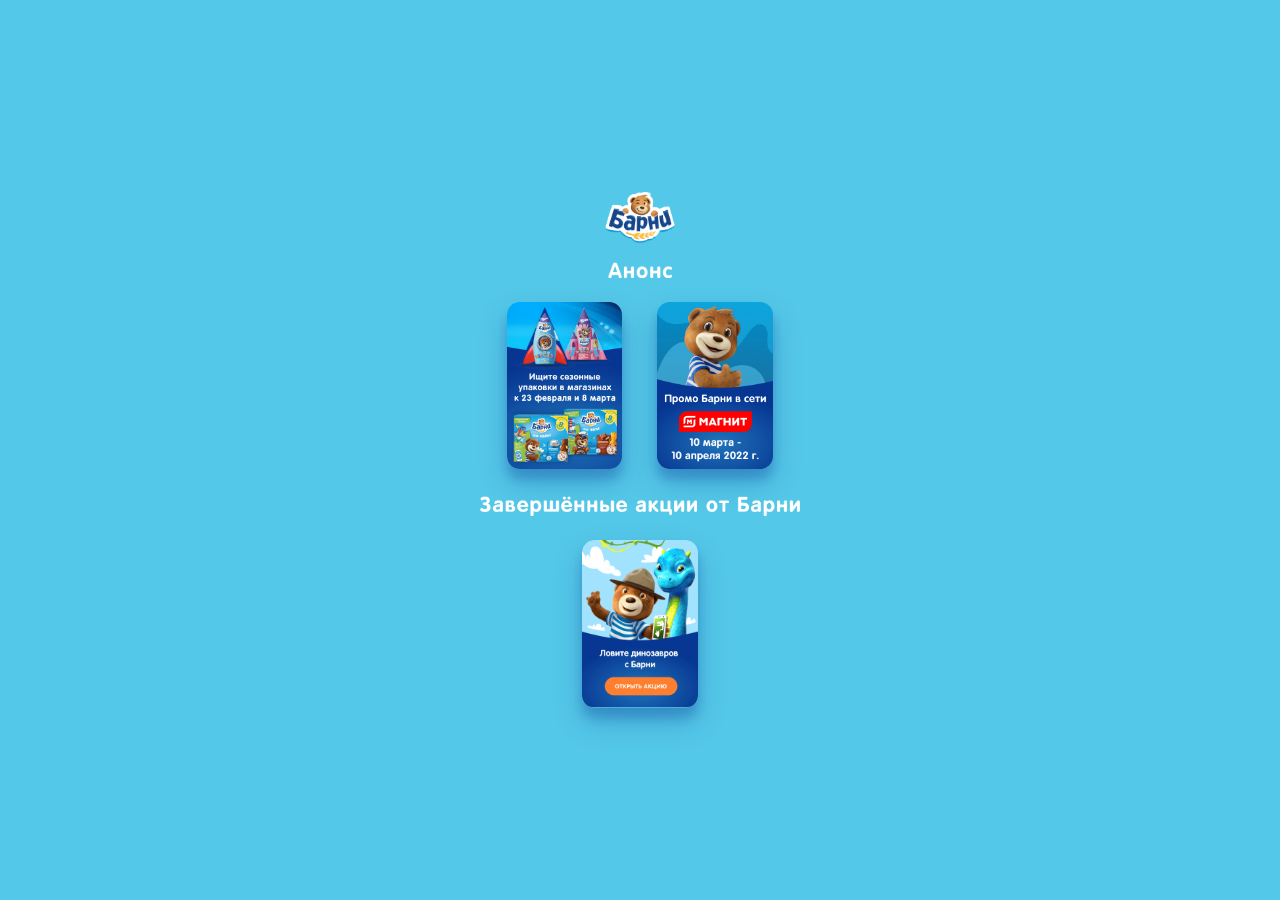
<file: old/index.html>
<!DOCTYPE html>
<html class="overflow-hidden page-index">

<head>
    <title>Все акции с Барни!</title>
    <meta data-n-head="ssr" charset="utf-8">
    <meta data-n-head="ssr" name="viewport" content="width=device-width, initial-scale=1, maximum-scale=1, user-scalable=no, viewport-fit=cover">
    <meta data-n-head="ssr" data-hid="description" name="description" content="Все акции с мишкой Барни!">
    <meta data-n-head="ssr" data-hid="og-title" property="og:title" content="Все акции с мишкой Барни!">
    <meta data-n-head="ssr" data-hid="og-description" property="og:description" content="Все акции с мишкой Барни!">
    <meta data-n-head="ssr" data-hid="og-type" property="og:type" content="website">
    <meta data-n-head="ssr" data-hid="og-url" property="og:url" content="https://xn--80abwto.xn--p1ai">
    <meta data-n-head="ssr" data-hid="og-image" property="og:image" content="https://xn--80abwto.xn--p1aiimgs/share.jpg">
    <link data-n-head="ssr" rel="icon" type="image/x-icon" href="favicon.ico">
    <link data-n-head="ssr" rel="stylesheet" href="https://fonts.googleapis.comcss?family=Montserrat:500,600,700,800&amp;amp;subset=cyrillic">
    <script type="text/javascript" async="" id="topmailru-code" src="https://top-fwz1.mail.ru/js/code.js"></script>
	<!-- Global site tag (gtag.js) - Google Analytics -->
<script async src="https://www.googletagmanager.com/gtag/js?id=G-7LTRV582JL"></script>
<script>
  window.dataLayer = window.dataLayer || [];
  function gtag(){dataLayer.push(arguments);}
  gtag('js', new Date());

  gtag('config', 'G-7LTRV582JL');
</script>
	
    <!-- <script async="" src="https://www.googletagmanager.com/gtm.js?id=GTM-MPXTWR2"></script> -->
    <!-- <script data-n-head="ssr" data-hid="gtm-script">if(!window._gtm_init){window._gtm_init=1;(function (w,n,d,m,e,p){w[d]=(w[d]==1||n[d]=='yes'||n[d]==1||n[m]==1||(w[e]&&w[e].p&&e[e][p]()))?1:0})(window,'navigator','doNotTrack','msDoNotTrack','external','msTrackingProtectionEnabled');(function(w,d,s,l,x,y){w[l]=w[l]||[];w[l].push({'gtm.start':new Date().getTime(),event:'gtm.js'});w[x]={};w._gtm_inject=function(i){if(w.doNotTrack||w[x][i])return;w[x][i]=1;var f=d.getElementsByTagName(s)[0],j=d.createElement(s);j.async=true;j.src='https://www.googletagmanager.com/gtm.js?id='+i;f.parentNode.insertBefore(j,f);};w[y]('GTM-MPXTWR2')})(window,document,'script','dataLayer','_gtm_ids','_gtm_inject')}</script> -->
    <!-- <link rel="preload" href="/_nuxt/2bbc0b619212d1d7a57c.js" as="script">
    <link rel="preload" href="/_nuxt/0575cc811bc4902e3c4a.js" as="script">
    <link rel="preload" href="/_nuxt/23212bf3f6f5e17ff0a9.js" as="script">
    <link rel="preload" href="/_nuxt/2bb39262a278a29d1005.js" as="script">
    <link rel="preload" href="/_nuxt/be07122bb828494a4de7.js" as="script"> -->
    <link rel="stylesheet" href="css/styles.css">
    <!-- <link href="https://www.google-analytics.com" rel="preconnect"> 
    <script async="" src="https://www.google-analytics.com/analytics.js" charset="utf-8"></script>-->
</head>

<body class="overflow-hidden page-index">
    <!-- <noscript data-n-head="ssr" data-hid="gtm-noscript" data-pbody="true"><iframe src="https://www.googletagmanager.com/ns.html?id=GTM-MPXTWR2&" height="0" width="0" style="display:none;visibility:hidden" title="gtm"></iframe></noscript> -->
    <div id="__nuxt">
        <div id="__layout">
            <div class="page" data-v-efe92d76="">
                <div data-v-56210fe2="" data-v-efe92d76="" class="popup-wrapper select-action">
                    <div data-v-56210fe2="" class="popup">
                        <div data-v-5452c966="" data-v-56210fe2="" class="popup-item">
						    <div data-v-5452c966="" class="barni-logo">
						        <img data-v-5452c966="" src="imgs/choose-action/barni-logo.png" class="logo">
						        <!-- <img data-v-5452c966="" src="imgs/choose-action/barni-header.png" class="header"> -->
                                <img data-v-5452c966="" src="imgs/choose-action/barni-anounce.png" class="anounce">
						    </div>
						    <div data-v-5452c966="" class="images-row">
						        <a data-v-5452c966="" href="">
						            <img data-v-5452c966="" src="imgs/choose-action/choose-action-10.png" class="desktop-visible">
						            <img data-v-5452c966="" src="imgs/choose-action/choose-action-10-mobile.png" class="mobile-visible">
						        </a>
						        <a data-v-5452c966="" href="" target="_blank">
						            <img data-v-5452c966="" src="imgs/choose-action/choose-action-11.png" class="desktop-visible">
                                    <img data-v-5452c966="" src="imgs/choose-action/choose-action-11-mobile.png" class="mobile-visible choose-action-11-mobile">
						        </a>
						    </div>
                            <div data-v-5452c966="" class="barni-logo">
                                <img data-v-5452c966="" src="imgs/choose-action/barni-ending.png" class="ending desktop-visible">
                                <img data-v-5452c966="" src="imgs/choose-action/barni-ending-mob.png" class="ending mobile-visible">
                            </div>
						    <div data-v-5452c966="" class="images-row">
						    	<a data-v-5452c966="" href="https://промо.барни.рф">
                                    <img data-v-5452c966="" src="imgs/choose-action/choose-action-8.png" class="desktop-visible">
                                    <img data-v-5452c966="" src="imgs/choose-action/choose-action-8-mobile.png" class="mobile-visible">
                                </a>
                        	</div>
						</div>
                    </div>
                </div>
            </div>
        </div>
    </div>
    <!-- <script>
    window.__NUXT__ = (function(a, b, c, d) { return { layout: "default", data: [{}], fetch: [], error: c, state: { isMobile: b, showedMobileMenu: b, popupOpen: b, preloaderOpen: b, popupType: "reg", popupImage: a, showSubMenu: b, chooseActionShowed: b, competition: { images: [], showMore: d }, prizes: { winners: [], winnersPage: 1, winnersCountOnPage: 20, winnersDate: a }, users: { token: c, user: c, authForm: { email: a, password: a }, userRegSuccessEmail: a, userRememberSuccessEmail: a, vkCode: a, pointsPlus: 0, userPhotos: c, userPromoCodes: [], photoVoteId: c } }, serverRendered: d, routePath: "\u002F" } }("", false, null, true));
    </script>
    <script src="/_nuxt/2bbc0b619212d1d7a57c.js" defer=""></script>
    <script src="/_nuxt/be07122bb828494a4de7.js" defer=""></script>
    <script src="/_nuxt/0575cc811bc4902e3c4a.js" defer=""></script>
    <script src="/_nuxt/23212bf3f6f5e17ff0a9.js" defer=""></script>
    <script src="/_nuxt/2bb39262a278a29d1005.js" defer=""></script>
    <script data-n-head="ssr" src="//cdnjs.cloudflare.com/ajax/libs/jquery/3.3.1/jquery.min.js" data-body="true"></script>
    <script data-n-head="ssr" src="//cdn.jsdelivr.net/npm/suggestions-jquery@20.3.0/dist/js/jquery.suggestions.min.js" data-body="true"></script> -->
</body>

</html>
</file>
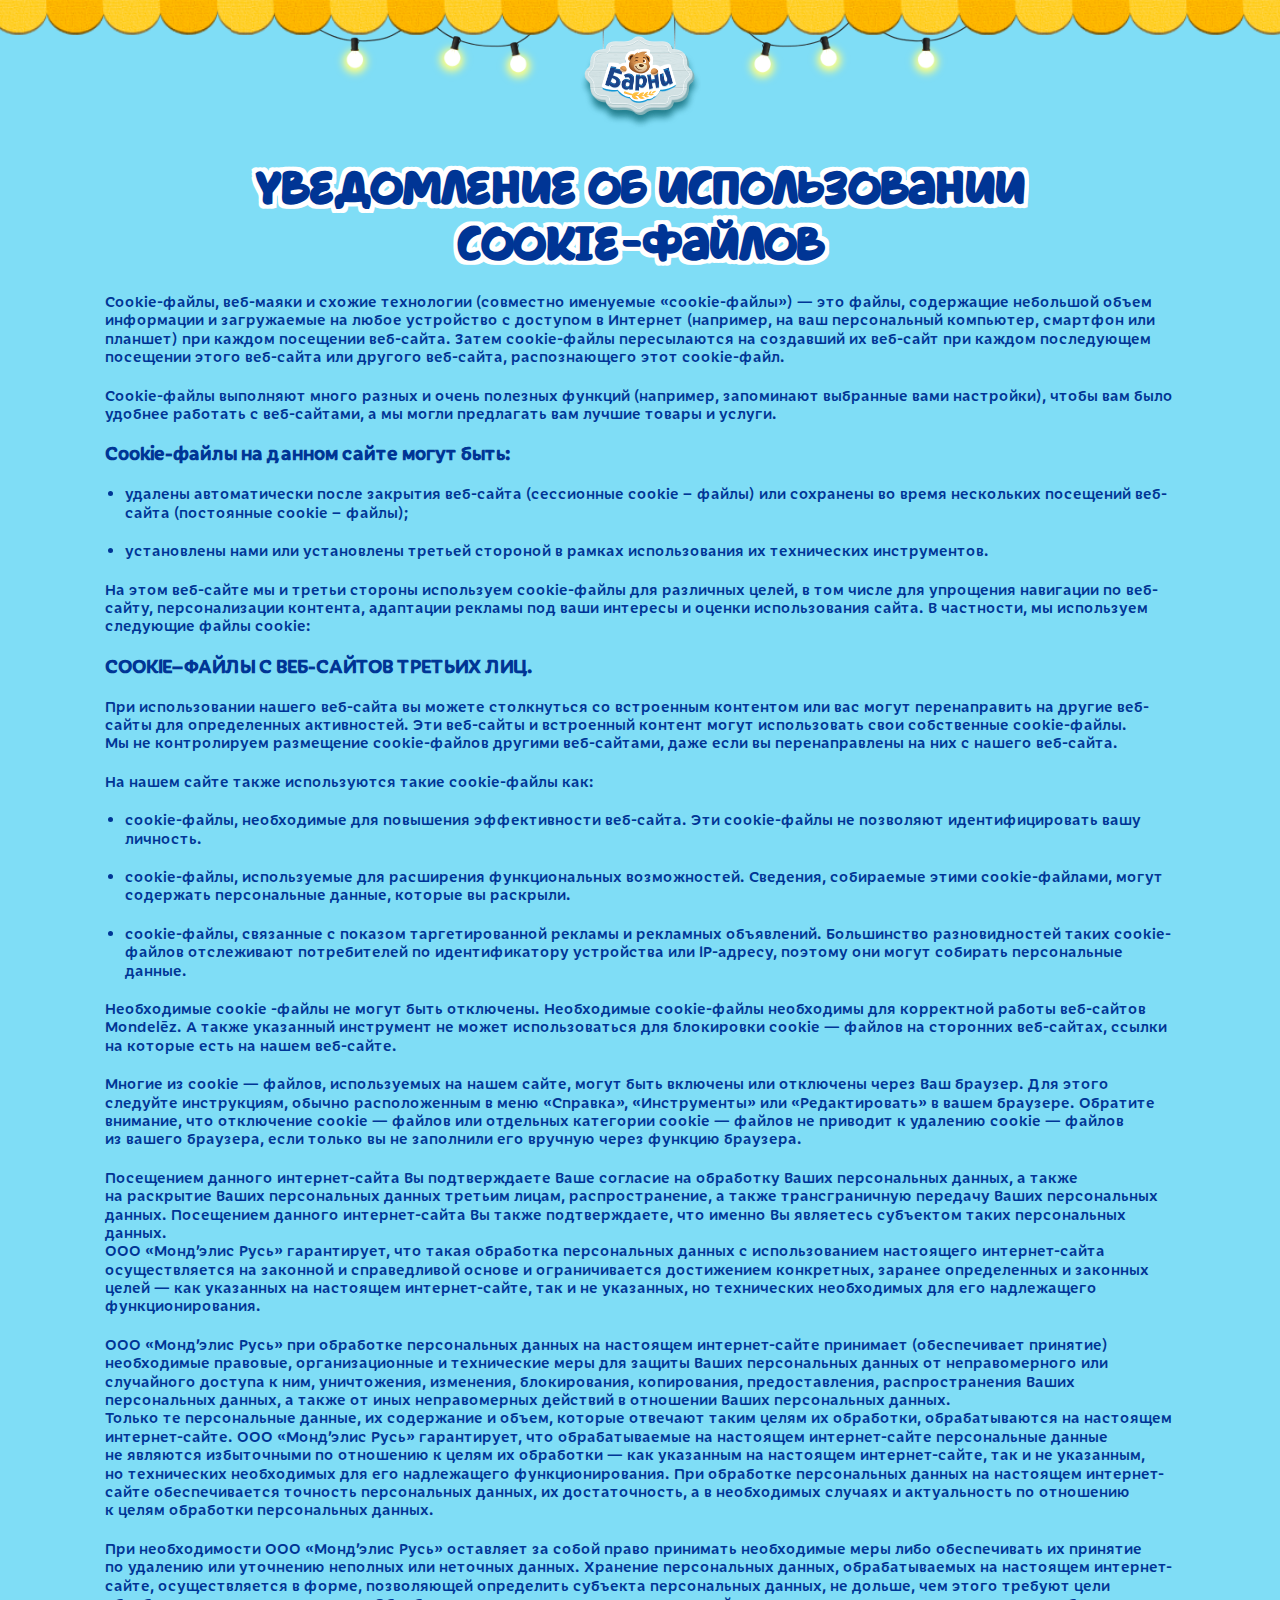
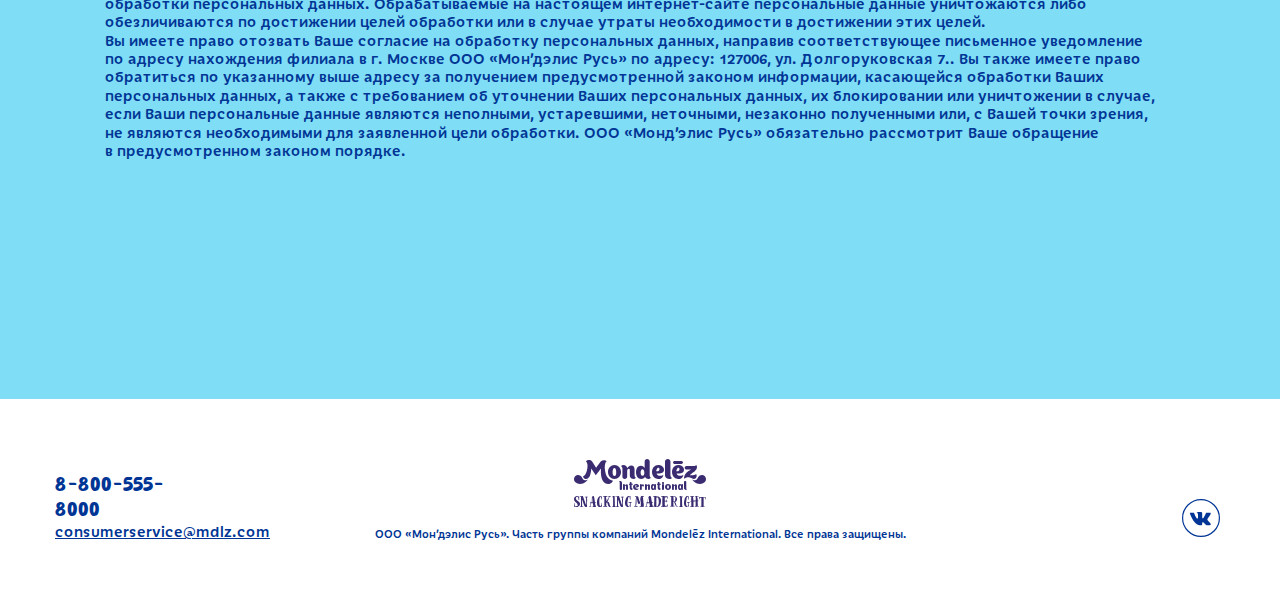
<file: cookies.html>
<!DOCTYPE html>
<html lang="en">
<head>
	<meta charset="UTF-8">
	<!-- Google Tag Manager -->
	<script>(function(w,d,s,l,i){w[l]=w[l]||[];w[l].push({'gtm.start':
	new Date().getTime(),event:'gtm.js'});var f=d.getElementsByTagName(s)[0],
	j=d.createElement(s),dl=l!='dataLayer'?'&l='+l:'';j.async=true;j.src=
	'https://www.googletagmanager.com/gtm.js?id='+i+dl;f.parentNode.insertBefore(j,f);
	})(window,document,'script','dataLayer','GTM-MPXTWR2');</script>
	<!-- End Google Tag Manager -->
	<!-- Yandex.Metrika counter -->
    <script type="text/javascript">
        (function (m, e, t, r, i, k, a) {
            m[i] = m[i] || function () {
                (m[i].a = m[i].a || []).push(arguments)
            };
            m[i].l = 1 * new Date();
            k = e.createElement(t), a = e.getElementsByTagName(t)[0], k.async = 1, k.src = r, a.parentNode
                .insertBefore(k, a)
        })
        (window, document, "script", "https://mc.yandex.ru/metrika/tag.js", "ym");

        ym(87590172, "init", {
            clickmap: true,
            trackLinks: true,
            accurateTrackBounce: true,
            webvisor: true
        });
    </script>
    <noscript>
        <div><img src="https://mc.yandex.ru/watch/87590172" style="position:absolute; left:-9999px;" alt="" /></div>
    </noscript>
    <!-- /Yandex.Metrika counter -->
	<title>Barni Eco</title>
	<meta http-equiv="X-UA-Compatible" content="IE=edge">
    <meta name="viewport" content="width=device-width, initial-scale=1.0, maximum-scale=1.0, minimum-scale=1.0, user-scalable=no">
    <meta name="format-detection" content="telephone=no">
    <link rel="icon" href="favicon.ico">
	<link rel="stylesheet" href="css/styles.css">
	<!--[if lte IE 9]>
    <script src="http://phpbbex.com/oldies/oldies.js" charset="utf-8"></script>
    <script src="https://oss.maxcdn.com/html5shiv/3.7.3/html5shiv.min.js"></script>
    <script src="https://oss.maxcdn.com/respond/1.4.2/respond.min.js"></script>
    <![endif]-->
</head>
<body>
<!-- Google Tag Manager (noscript) -->
<noscript><iframe src="https://www.googletagmanager.com/ns.html?id=GTM-MPXTWR2"
height="0" width="0" style="display:none;visibility:hidden"></iframe></noscript>
<!-- End Google Tag Manager (noscript) -->
	<div class="wrapper">
		<div class="content">
			<div class="flags-top"></div>
			<div class="garlands-inner-top desktop-visible">
				<div class="garland garland6"></div>
				<div class="garland garland5"></div>
			</div>
			<header>
				<div class="menu">
					<a href="index.html" class="logo"></a>
				</div>
			</header>
			<section class="inner-page cookies-page">
				<div id="bl_text" class="container">
					<h1 class="page-title main-cookie-h1">Уведомление об использовании <br>Cookie-файлов</h1>
			        <p>
			            Cookie-файлы, веб-маяки и&nbsp;схожие технологии (совместно именуемые &laquo;cookie-файлы&raquo;)&nbsp;&mdash; это файлы, содержащие небольшой объем информации и&nbsp;загружаемые на&nbsp;любое устройство с&nbsp;доступом в&nbsp;Интернет (например, на&nbsp;ваш персональный компьютер, смартфон или планшет) при каждом посещении веб-сайта. Затем cookie-файлы пересылаются на&nbsp;создавший их&nbsp;веб-сайт при каждом последующем посещении этого веб-сайта или другого веб-сайта, распознающего этот cookie-файл.
			        </p>
			        <p>
			            Cookie-файлы выполняют много разных и&nbsp;очень полезных функций (например, запоминают выбранные вами настройки), чтобы вам было удобнее работать с&nbsp;веб-сайтами, а&nbsp;мы&nbsp;могли предлагать вам лучшие товары и&nbsp;услуги.
			        </p>
			        <h3 class="main-cookie-h3">Cookie-файлы на данном сайте могут быть:</h3>
			        <ul class="cookie-text-ul">
			            <li><span>удалены автоматически после закрытия веб-сайта (сессионные cookie – файлы) или сохранены во время нескольких посещений веб-сайта (постоянные cookie – файлы);</span></li>
			            <li><span>установлены нами или установлены третьей стороной в рамках использования их технических инструментов.</span></li>
			        </ul>
			        <p>
			            На&nbsp;этом веб-сайте мы&nbsp;и&nbsp;третьи стороны используем cookie-файлы для различных целей, в&nbsp;том числе для упрощения навигации по&nbsp;веб-сайту, персонализации контента, адаптации рекламы под ваши интересы и&nbsp;оценки использования сайта. В&nbsp;частности, мы&nbsp;используем следующие файлы cookie:
			        </p>
			        <!-- OneTrust Cookies List start -->
			        <div id="ot-sdk-cookie-policy"></div>
			        <!-- OneTrust Cookies List end -->
			        <h2 class="main-cookie-h2">COOKIE–ФАЙЛЫ С ВЕБ-САЙТОВ ТРЕТЬИХ ЛИЦ.</h2>
			        <p>
			            При использовании нашего веб-сайта вы&nbsp;можете столкнуться со&nbsp;встроенным контентом или вас могут перенаправить на&nbsp;другие веб-сайты для определенных активностей. Эти веб-сайты и&nbsp;встроенный контент могут использовать свои собственные cookie-файлы. Мы&nbsp;не&nbsp;контролируем размещение cookie-файлов другими веб-сайтами, даже если вы&nbsp;перенаправлены на&nbsp;них с&nbsp;нашего веб-сайта.
			        </p>
			        <p>
			            На&nbsp;нашем сайте также используются такие cookie-файлы как:
			        </p>
			        <ul class="cookie-text-ul">
			            <li><span>cookie-файлы, необходимые для повышения эффективности веб-сайта. Эти cookie-файлы не&nbsp;позволяют идентифицировать вашу личность.</span></li>
			            <li><span>cookie-файлы, используемые для расширения функциональных возможностей. Сведения, собираемые этими cookie-файлами, могут содержать персональные данные, которые вы&nbsp;раскрыли.</span></li> 
			            <li><span>cookie-файлы, связанные с&nbsp;показом таргетированной рекламы и&nbsp;рекламных объявлений. Большинство разновидностей таких cookie-файлов отслеживают потребителей по&nbsp;идентификатору устройства или IP-адресу, поэтому они могут собирать персональные данные.</span></li>
			        </ul>
			        <p>
			            Необходимые cookie -файлы не&nbsp;могут быть отключены. Необходимые cookie-файлы необходимы для корректной работы веб-сайтов Mondelēz. А&nbsp;также указанный инструмент не&nbsp;может использоваться для блокировки cookie&nbsp;&mdash; файлов на&nbsp;сторонних веб-сайтах, ссылки на&nbsp;которые есть на&nbsp;нашем веб-сайте.
			        </p>
			        <p>
			            Многие из&nbsp;cookie&nbsp;&mdash; файлов, используемых на&nbsp;нашем сайте, могут быть включены или отключены через Ваш браузер. Для этого следуйте инструкциям, обычно расположенным в&nbsp;меню &laquo;Справка&raquo;, &laquo;Инструменты&raquo; или &laquo;Редактировать&raquo; в&nbsp;вашем браузере. Обратите внимание, что отключение cookie&nbsp;&mdash; файлов или отдельных категории cookie&nbsp;&mdash; файлов не&nbsp;приводит к&nbsp;удалению cookie&nbsp;&mdash; файлов из&nbsp;вашего браузера, если только вы&nbsp;не&nbsp;заполнили его вручную через функцию браузера.
			        </p>
			        <p>
					    Посещением данного интернет-сайта Вы&nbsp;подтверждаете Ваше согласие на&nbsp;обработку Ваших персональных данных, а&nbsp;также на&nbsp;раскрытие Ваших персональных данных третьим лицам, распространение, а&nbsp;также трансграничную передачу Ваших персональных данных. Посещением данного интернет-сайта Вы&nbsp;также подтверждаете, что именно&nbsp;Вы являетесь субъектом таких персональных данных. <br>
					    ООО &laquo;Монд&rsquo;элис Русь&raquo; гарантирует, что такая обработка персональных данных с&nbsp;использованием настоящего интернет-сайта осуществляется на&nbsp;законной и&nbsp;справедливой основе и&nbsp;ограничивается достижением конкретных, заранее определенных и&nbsp;законных целей&nbsp;&mdash; как указанных на&nbsp;настоящем интернет-сайте, так и&nbsp;не&nbsp;указанных, но&nbsp;технических необходимых для его надлежащего функционирования.
					</p>
					<p>
						ООО &laquo;Монд&rsquo;элис Русь&raquo; при обработке персональных данных на&nbsp;настоящем интернет-сайте принимает (обеспечивает принятие) необходимые правовые, организационные и&nbsp;технические меры для защиты Ваших персональных данных от&nbsp;неправомерного или случайного доступа к&nbsp;ним, уничтожения, изменения, блокирования, копирования, предоставления, распространения Ваших персональных данных, а&nbsp;также от&nbsp;иных неправомерных действий в&nbsp;отношении Ваших персональных данных. <br>
						Только те&nbsp;персональные данные, их&nbsp;содержание и&nbsp;объем, которые отвечают таким целям их&nbsp;обработки, обрабатываются на&nbsp;настоящем интернет-сайте. ООО &laquo;Монд&rsquo;элис Русь&raquo; гарантирует, что обрабатываемые на&nbsp;настоящем интернет-сайте персональные данные не&nbsp;являются избыточными по&nbsp;отношению к&nbsp;целям их&nbsp;обработки&nbsp;&mdash; как указанным на&nbsp;настоящем интернет-сайте, так и&nbsp;не&nbsp;указанным, но&nbsp;технических необходимых для его надлежащего функционирования. При обработке персональных данных на&nbsp;настоящем интернет-сайте обеспечивается точность персональных данных, их&nbsp;достаточность, а&nbsp;в&nbsp;необходимых случаях и&nbsp;актуальность по&nbsp;отношению к&nbsp;целям обработки персональных данных. 
					</p>
					<p> 
						При необходимости ООО &laquo;Монд&rsquo;элис Русь&raquo; оставляет за&nbsp;собой право принимать необходимые меры либо обеспечивать их&nbsp;принятие по&nbsp;удалению или уточнению неполных или неточных данных. Хранение персональных данных, обрабатываемых на&nbsp;настоящем интернет-сайте, осуществляется в&nbsp;форме, позволяющей определить субъекта персональных данных, не&nbsp;дольше, чем этого требуют цели обработки персональных данных. Обрабатываемые на&nbsp;настоящем интернет-сайте персональные данные уничтожаются либо обезличиваются по&nbsp;достижении целей обработки или в&nbsp;случае утраты необходимости в&nbsp;достижении этих целей. <br>
						Вы&nbsp;имеете право отозвать Ваше согласие на&nbsp;обработку персональных данных, направив соответствующее письменное уведомление по&nbsp;адресу нахождения филиала в&nbsp;г. Москве ООО &laquo;Мон&rsquo;дэлис Русь&raquo; по&nbsp;адресу: 127006, ул. Долгоруковская&nbsp;7.. Вы&nbsp;также имеете право обратиться по&nbsp;указанному выше адресу за&nbsp;получением предусмотренной законом информации, касающейся обработки Ваших персональных данных, а&nbsp;также с&nbsp;требованием об&nbsp;уточнении Ваших персональных данных, их&nbsp;блокировании или уничтожении в&nbsp;случае, если Ваши персональные данные являются неполными, устаревшими, неточными, незаконно полученными или, с&nbsp;Вашей точки зрения, не&nbsp;являются необходимыми для заявленной цели обработки. ООО &laquo;Монд&rsquo;элис Русь&raquo; обязательно рассмотрит Ваше обращение в&nbsp;предусмотренном законом порядке.
					</p>
				</div>
			</section>
		</div>
		<footer>
			
			<div class="container">
				
				<div class="footer-wrapper">
					<div class="footer-contacts">
						<a href="tel:8-800-555-8000" class="footer-phone invert-link">8-800-555-8000</a>
						<a href="mailto:consumerservice@mdlz.com" class="footer-mail link">consumerservice@mdlz.com</a>
					</div>
					<div class="footer-copyright">
						<div class="mndlz">
							<img src="img/mndlz.svg" alt="">
						</div>
						<div class="copyright">ООО «Мон’дэлис Русь». Часть группы компаний Mondelēz International. Все права защищены.</div>
					</div>
					<div class="footer-socials">
						<a href="#!" target="_blank">
							<img src="img/vk.svg" alt="">
						</a>
					</div>
				</div>
			</div>
		</footer>
	</div>
</body>
</html>
</file>
<file: old/css/styles.css>
@font-face {
    font-family: ALS Malina;
    src: url(/fonts/ALSMalina.eot);
    src: url(/fonts/ALSMalina.eot?#iefix) format("embedded-opentype"), url(/fonts/ALSMalina.woff2) format("woff2"), url(/fonts/ALSMalina.woff) format("woff"), url(/fonts/ALSMalina.ttf) format("truetype"), url(/fonts/ALSMalina.svg#ALSMalina) format("svg");
    font-weight: 400;
    font-style: normal
}

@font-face {
    font-family: GothamPro;
    src: url(/fonts/GothamPro.eot);
    src: url(/fonts/GothamPro.woff2) format("woff2"), url(/fonts/GothamPro.woff) format("woff"), url(/fonts/GothamPro.ttf) format("truetype"), url(/fonts/GothamPro.svg#GothamPro) format("svg"), url(/fonts/GothamPro.eot?#iefix) format("embedded-opentype");
    font-weight: 400;
    font-style: normal
}

@font-face {
    font-family: GothamPro;
    src: url(/fonts/GothamPro-Bold.eot);
    src: url(/fonts/GothamPro-Bold.eot?#iefix) format("embedded-opentype"), url(/fonts/GothamPro-Bold.svg#GothamPro-Bold) format("svg"), url(/fonts/GothamPro-Bold.ttf) format("truetype"), url(/fonts/GothamPro-Bold.woff) format("woff"), url(/fonts/GothamPro-Bold.woff2) format("woff2");
    font-weight: 700;
    font-style: normal
}

@font-face {
    font-family: GothamPro;
    src: url(/fonts/GothamPro-Black.eot);
    src: url(/fonts/GothamPro-Black.eot?#iefix) format("embedded-opentype"), url(/fonts/GothamPro-Black.woff2) format("woff2"), url(/fonts/GothamPro-Black.woff) format("woff"), url(/fonts/GothamPro-Black.ttf) format("truetype"), url(/fonts/GothamPro-Black.svg#GothamPro-Black) format("svg");
    font-weight: 900;
    font-style: normal
}

a,
abbr,
acronym,
address,
applet,
article,
aside,
audio,
b,
big,
blockquote,
body,
canvas,
caption,
center,
cite,
code,
dd,
del,
details,
dfn,
div,
dl,
dt,
em,
embed,
fieldset,
figcaption,
figure,
footer,
form,
h1,
h2,
h3,
h4,
h5,
h6,
header,
html,
i,
iframe,
img,
ins,
kbd,
label,
legend,
li,
mark,
menu,
nav,
object,
ol,
output,
p,
pre,
q,
ruby,
s,
samp,
section,
small,
span,
strike,
strong,
sub,
summary,
sup,
table,
tbody,
td,
tfoot,
th,
thead,
time,
tr,
tt,
u,
ul,
var,
video {
    margin: 0;
    padding: 0;
    border: 0;
    font-size: 100%;
    font: inherit;
    vertical-align: baseline;
    -webkit-font-smoothing: antialiased;
    -moz-osx-font-smoothing: grayscale
}

body,
html {
    margin: 0;
    padding: 0;
    background: #ed5489
}

#__layout,
#__nuxt,
body,
html {
    width: 100%;
    height: 100%
}

.page {
    width: 100%
}

._container {
    position: relative;
    width: 100%;
    padding: 0 10%;
    box-sizing: border-box
}

.slide-fade-enter-active,
.slide-fade-leave-active {
    transition: all .3s ease
}

.slide-fade-enter,
.slide-fade-leave-to {
    transform: translateY(-100%)
}

.fade-enter-active,
.fade-leave-active {
    transition: .4s cubic-bezier(.25, .8, .25, 1)
}

.fade-enter-active {
    transition-delay: .1s
}

.fade-enter {
    opacity: 0;
    transform: scale(1.5)
}

.fade-leave-to {
    opacity: 0;
    transform: scale(1)
}

.fade-page-enter-active,
.fade-page-leave-active {
    transition: .4s cubic-bezier(.25, .8, .25, 1)
}

.fade-page-enter-active {
    transition-delay: .1s
}

.fade-page-enter,
.fade-page-leave-to {
    opacity: 0;
    transform: scale(.95)
}

@media only screen and (min-width:1920px) {
    html {
        font-size: 5px
    }
}

@media only screen and (max-width:1920px) {
    html {
        font-size: 4px
    }
}

@media only screen and (max-width:1600px) {
    ._container {
        padding: 0 5%
    }
}

@media only screen and (max-width:1400px) {
    html {
        font-size: 3.5px
    }
}

@media only screen and (max-width:1024px) {
    html {
        font-size: 3px
    }
}

@media only screen and (max-width:740px) {
    html {
        font-size: 3.5px
    }

    ._container {
        padding: 0 5rem
    }

    body.overflow-hidden,
    html.overflow-hidden {
        position: fixed;
        overflow: hidden
    }
}

.popup {
    position: absolute;
    width: 100%;
    min-height: 100%;
    max-width: 160rem;
    box-sizing: border-box;
    background-color: #fff;
    padding: 10rem 15rem;
    border-radius: 7.5rem;
    left: 50%;
    transform: translateX(-50%);
    box-shadow: 0 4px 10px rgba(56, 36, 95, .3);
    margin-bottom: 20rem;
    margin-top: 20rem;
    display: flex;
    flex-direction: column;
    flex-wrap: nowrap;
    justify-content: center;
    align-content: stretch;
    align-items: center
}

.select-action .popup {
    background: none;
    box-shadow: none;
    max-width: 60vw;
    margin-top: 0
}

@media only screen and (max-width:740px) {
    .select-action .popup {
        max-width: 95vw
    }
}

.popup .header {
    font-family: GothamPro, sans-serif;
    font-weight: 900;
    font-size: 6rem;
    line-height: 4rem;
    text-align: center;
    color: #424242;
    margin-bottom: 9rem
}

@media only screen and (max-width:740px) {
    .popup .header {
        margin-top: 10rem
    }
}

.popup .anounce {
    width: 5vw;
    margin: 5rem 0 7rem;
}

.popup .ending {
    width: 25vw;
    margin: 2rem 0 7rem;
}

@media only screen and (max-width:740px) {
    .popup .anounce {
        width: 25vw;
        margin: 5rem auto 3rem;
    }

    .popup .ending {
        width: 73vw;
        margin: 7rem auto 3rem;
    }
}

.popup.image {
    max-width: 80%;
    padding: 0;
    background-color: transparent;
    box-shadow: none
}

.popup.big {
    max-width: 200rem
}

.popup-item {
    position: relative;
    width: 100%
}

@media only screen and (max-width:1600px) {
    .popup.big {
        max-width: 80vw
    }
}

@media only screen and (max-width:740px) {
    .popup {
        padding: 5rem;
        border: none;
        margin-top: 0;
        background-color: #fff;
        border-radius: 0
    }

    .popup .header {
        font-size: 7.5rem;
        line-height: 9rem
    }

    .popup.big {
        max-width: 100%
    }
}

.suggestions-nowrap {
    white-space: nowrap
}

.suggestions-input {
    -ms-box-sizing: border-box;
    box-sizing: border-box;
    width: 100%
}

.suggestions-input::-ms-clear {
    display: none
}

.suggestions-wrapper {
    position: relative;
    margin: 0;
    padding: 0;
    vertical-align: top;
    -webkit-text-size-adjust: 100%
}

.suggestions-suggestions {
    background: #fff;
    border: 1px solid rgba(0, 0, 0, .3);
    -ms-box-sizing: border-box;
    cursor: default;
    left: 0;
    min-width: 100%;
    position: absolute;
    z-index: 9999;
    -webkit-text-size-adjust: 100%;
    padding: 2rem;
    box-sizing: border-box
}

.suggestions-suggestions strong {
    font-weight: 400;
    color: #39f
}

.suggestions-suggestions.suggestions-mobile {
    border-style: none
}

.suggestions-suggestions.suggestions-mobile .suggestions-suggestion {
    border-bottom: 1px solid #ddd
}

.suggestions-suggestion {
    padding: 4px;
    overflow: hidden;
    font-family: GothamPro, sans-serif;
    font-size: 4rem
}

.suggestions-selected,
.suggestions-suggestion:hover {
    background: #2680d1;
    color: #fff
}

.suggestions-selected:hover {
    background: #2680d1
}

.suggestions-hint {
    padding: 4px;
    white-space: nowrap;
    overflow: hidden;
    color: #777;
    font-size: 3.5rem;
    line-height: 100%;
    font-family: GothamPro, sans-serif
}

.suggestions-subtext {
    color: #777
}

.suggestions-subtext_inline {
    display: inline-block;
    min-width: 6em;
    vertical-align: bottom;
    margin: 0 .5em 0 0
}

.suggestions-subtext-delimiter {
    display: inline-block;
    width: 2px
}

.suggestions-subtext_label {
    margin: 0 0 0 .25em;
    border-radius: 3px;
    padding: 0 3px;
    background: #f5f5f5;
    font-size: 85%
}

.suggestions-value[data-suggestion-status=LIQUIDATED] {
    position: relative
}

.suggestions-value[data-suggestion-status=LIQUIDATED]:after {
    position: absolute;
    left: 0;
    right: 0;
    top: 50%;
    border-top: 1px solid rgba(0, 0, 0, .4);
    content: ""
}

.suggestions-promo {
    font-size: 85%;
    display: none;
    color: #777;
    padding: 4px;
    text-align: center
}

.suggestions-promo a {
    color: #777;
    -webkit-filter: grayscale(100%);
    filter: grayscale(100%);
    line-height: 20px;
    text-decoration: none;
    display: none !important
}

.suggestions-promo a:hover {
    -webkit-filter: grayscale(0);
    filter: grayscale(0)
}

.suggestions-promo svg {
    height: 20px;
    vertical-align: bottom
}

@media screen and (min-width:600px) {
    .suggestions-promo {
        position: absolute;
        top: 0;
        right: 0;
        text-align: left
    }
}

.v-select {
    position: relative;
    font-family: inherit
}

.v-select,
.v-select * {
    box-sizing: border-box
}

@-webkit-keyframes vSelectSpinner {
    0% {
        transform: rotate(0deg)
    }

    to {
        transform: rotate(1turn)
    }
}

@keyframes vSelectSpinner {
    0% {
        transform: rotate(0deg)
    }

    to {
        transform: rotate(1turn)
    }
}

.vs__fade-enter-active,
.vs__fade-leave-active {
    pointer-events: none;
    transition: opacity .15s cubic-bezier(1, .5, .8, 1)
}

.vs__fade-enter,
.vs__fade-leave-to {
    opacity: 0
}

.vs--disabled .vs__clear,
.vs--disabled .vs__dropdown-toggle,
.vs--disabled .vs__open-indicator,
.vs--disabled .vs__search,
.vs--disabled .vs__selected {
    cursor: not-allowed;
    background-color: #f8f8f8
}

.v-select[dir=rtl] .vs__actions {
    padding: 0 3px 0 6px
}

.v-select[dir=rtl] .vs__clear {
    margin-left: 6px;
    margin-right: 0
}

.v-select[dir=rtl] .vs__deselect {
    margin-left: 0;
    margin-right: 2px
}

.v-select[dir=rtl] .vs__dropdown-menu {
    text-align: right
}

.vs__dropdown-toggle {
    -webkit-appearance: none;
    -moz-appearance: none;
    appearance: none;
    display: flex;
    padding: 0 0 4px;
    background: none;
    border: 1px solid rgba(60, 60, 60, .26);
    border-radius: 4px;
    white-space: normal
}

.vs__selected-options {
    display: flex;
    flex-basis: 100%;
    flex-grow: 1;
    flex-wrap: wrap;
    padding: 0 2px;
    position: relative
}

.vs__actions {
    display: flex;
    align-items: center;
    padding: 4px 6px 0 3px
}

.vs--searchable .vs__dropdown-toggle {
    cursor: text
}

.vs--unsearchable .vs__dropdown-toggle {
    cursor: pointer
}

.vs--open .vs__dropdown-toggle {
    border-bottom-color: transparent;
    border-bottom-left-radius: 0;
    border-bottom-right-radius: 0
}

.vs__open-indicator {
    fill: rgba(60, 60, 60, .5);
    transform: scale(1);
    transition: transform .15s cubic-bezier(1, -.115, .975, .855);
    transition-timing-function: cubic-bezier(1, -.115, .975, .855)
}

.vs--open .vs__open-indicator {
    transform: rotate(180deg) scale(1)
}

.vs--loading .vs__open-indicator {
    opacity: 0
}

.vs__clear {
    fill: rgba(60, 60, 60, .5);
    padding: 0;
    border: 0;
    background-color: transparent;
    cursor: pointer;
    margin-right: 8px
}

.vs__dropdown-menu {
    display: block;
    box-sizing: border-box;
    position: absolute;
    top: calc(100% - 1px);
    left: 0;
    z-index: 1000;
    padding: 5px 0;
    margin: 0;
    width: 100%;
    max-height: 350px;
    min-width: 160px;
    overflow-y: auto;
    box-shadow: 0 3px 6px 0 rgba(0, 0, 0, .15);
    border: 1px solid rgba(60, 60, 60, .26);
    border-top-style: none;
    border-radius: 0 0 4px 4px;
    text-align: left;
    list-style: none;
    background: #fff
}

.vs__no-options {
    text-align: center
}

.vs__dropdown-option {
    line-height: 1.42857143;
    display: block;
    padding: 3px 20px;
    clear: both;
    color: #333;
    white-space: nowrap
}

.vs__dropdown-option:hover {
    cursor: pointer
}

.vs__dropdown-option--highlight {
    background: #5897fb;
    color: #fff
}

.vs__dropdown-option--disabled {
    background: inherit;
    color: rgba(60, 60, 60, .5)
}

.vs__dropdown-option--disabled:hover {
    cursor: inherit
}

.vs__selected {
    display: flex;
    align-items: center;
    background-color: #f0f0f0;
    border: 1px solid rgba(60, 60, 60, .26);
    border-radius: 4px;
    color: #333;
    line-height: 1.4;
    margin: 4px 2px 0;
    padding: 0 .25em
}

.vs__deselect {
    display: inline-flex;
    -webkit-appearance: none;
    -moz-appearance: none;
    appearance: none;
    margin-left: 4px;
    padding: 0;
    border: 0;
    cursor: pointer;
    background: none;
    fill: rgba(60, 60, 60, .5);
    text-shadow: 0 1px 0 #fff
}

.vs--single .vs__selected {
    background-color: transparent;
    border-color: transparent
}

.vs--single.vs--open .vs__selected {
    position: absolute;
    opacity: .4
}

.vs--single.vs--searching .vs__selected {
    display: none
}

.vs__search::-webkit-search-cancel-button {
    display: none
}

.vs__search::-ms-clear,
.vs__search::-webkit-search-decoration,
.vs__search::-webkit-search-results-button,
.vs__search::-webkit-search-results-decoration {
    display: none
}

.vs__search,
.vs__search:focus {
    -webkit-appearance: none;
    -moz-appearance: none;
    appearance: none;
    line-height: 1.4;
    font-size: 1em;
    border: 1px solid transparent;
    border-left: none;
    outline: none;
    margin: 4px 0 0;
    padding: 0 7px;
    background: none;
    box-shadow: none;
    width: 0;
    max-width: 100%;
    flex-grow: 1
}

.vs__search::-webkit-input-placeholder {
    color: inherit
}

.vs__search::-moz-placeholder {
    color: inherit
}

.vs__search:-ms-input-placeholder {
    color: inherit
}

.vs__search::-ms-input-placeholder {
    color: inherit
}

.vs__search::placeholder {
    color: inherit
}

.vs--unsearchable .vs__search {
    opacity: 1
}

.vs--unsearchable .vs__search:hover {
    cursor: pointer
}

.vs--single.vs--searching:not(.vs--open):not(.vs--loading) .vs__search {
    opacity: .2
}

.vs__spinner {
    align-self: center;
    opacity: 0;
    font-size: 5px;
    text-indent: -9999em;
    overflow: hidden;
    border: .9em solid hsla(0, 0%, 39.2%, .1);
    border-left-color: rgba(60, 60, 60, .45);
    transform: translateZ(0);
    -webkit-animation: vSelectSpinner 1.1s linear infinite;
    animation: vSelectSpinner 1.1s linear infinite;
    transition: opacity .1s
}

.vs__spinner,
.vs__spinner:after {
    border-radius: 50%;
    width: 5em;
    height: 5em
}

.vs--loading .vs__spinner {
    opacity: 1
}

.success .input {
    border: 1px solid #00348e;
    color: #00348e
}

.error .input {
    border: 1px solid red
}

.input {
    position: relative;
    width: 100%;
    background: #fff;
    border: 1px solid #e0e0e0;
    box-sizing: border-box;
    border-radius: 10rem;
    font-size: 5rem;
    line-height: 13.5rem;
    color: #424242;
    padding: 0 5rem;
    outline: none;
    transition: all .6s ease
}

.error-form {
    position: relative;
    height: 9rem;
    transform: translateY(-100%)
}

textarea.input {
    min-height: 60rem;
    resize: none;
    line-height: 6rem;
    padding: 4rem 6rem
}

.label {
    display: block;
    font-family: Montserrat, sans-serif;
    line-height: 6rem;
    font-size: 4.5rem;
    color: #424242;
    margin-bottom: 1rem
}

.label sub {
    font-size: 3.5rem;
    margin-left: 1rem
}

.v-select.open .vs__dropdown-toggle {
    font-size: 3rem !important;
    line-height: 3rem !important;
    padding: 0 4rem !important
}

.v-select .vs__selected {
    margin: 0 2px;
    transition: all .6s ease
}

.v-select .vs__dropdown-toggle,
.v-select input[type=search] {
    font-size: 5rem !important;
    line-height: 5rem !important;
    font-family: Montserrat, sans-serif !important;
    color: #424242 !important;
    padding: 0 4rem !important;
    transition: .4s cubic-bezier(.25, .8, .25, 1)
}

.v-select .vs__dropdown-toggle {
    height: 14rem;
    border-radius: 10rem !important;
    border: 1px solid #e0e0e0 !important
}

.v-select .vs__dropdown-menu {
    border: none;
    border-radius: 0;
    box-shadow: 0 1px 3px rgba(0, 0, 0, .12), 0 1px 2px rgba(0, 0, 0, .24);
    box-sizing: border-box;
    width: 90% !important;
    margin-left: 5% !important
}

.v-select .vs__dropdown-menu li {
    cursor: pointer;
    display: block;
    padding: 0 5rem;
    clear: both;
    color: #424242;
    font-size: 4.5rem !important;
    font-family: Montserrat, sans-serif;
    white-space: nowrap
}

.v-select .vs__dropdown-menu li:hover {
    color: #fff;
    font-family: Montserrat, sans-serif;
    background: #2680d1
}

.v-select .vs__dropdown-option--highlight {
    background: #2680d1
}

.v-select .vs__actions {
    margin-right: 3rem
}

@media only screen and (max-width:740px) {
    .input {
        line-height: 10rem
    }

    .input,
    .label {
        font-size: 4rem
    }

    .label {
        line-height: 5rem
    }
}

.datepicker-calendar header span:nth-child(2) {
    font-size: 3.5rem !important;
    font-family: Roboto, sans-serif !important
}

.datepicker-calendar header span:nth-child(2):hover {
    border: none !important
}

.datepicker-calendar .cell,
.datepicker-calendar .day__month_btn,
.datepicker-calendar .month__year_btn {
    font-size: 3.5rem !important;
    font-family: Roboto, sans-serif !important
}

.datepicker-calendar .cell.selected,
.datepicker-calendar .day__month_btn.selected,
.datepicker-calendar .month__year_btn.selected {
    background: #2680d1 !important;
    color: #fff
}

.datepicker-calendar .cell:hover,
.datepicker-calendar .day__month_btn:hover,
.datepicker-calendar .month__year_btn:hover {
    border: 1px solid #ffe600 !important
}

.datepicker-calendar .day-header {
    font-weight: 900 !important
}

.icon-calendar {
    position: absolute;
    top: 50%;
    right: 5rem;
    transform: translateY(-50%);
    z-index: 10
}

.icon-calendar>svg {
    width: 5rem;
    height: 5rem
}

.nuxt-progress {
    position: fixed;
    top: 0;
    left: 0;
    right: 0;
    height: 2px;
    width: 0;
    opacity: 1;
    transition: width .1s, opacity .4s;
    background-color: #fff;
    z-index: 999999
}

.nuxt-progress.nuxt-progress-notransition {
    transition: none
}

.nuxt-progress-failed {
    background-color: red
}

.page[data-v-efe92d76] {
    position: relative;
    width: 100%;
    display: flex;
    min-height: 100%;
    flex-direction: column
}

.page.isIe11[data-v-efe92d76] {
    width: calc(100vw - 17px)
}

.body[data-v-efe92d76] {
    position: relative;
    width: 100%;
    display: flex;
    flex: 1 0 auto
}

.body.popupOpen[data-v-efe92d76] {
    -webkit-filter: blur(8px);
    filter: blur(8px)
}

header[data-v-b74c39fc] {
    position: absolute;
    width: 100%;
    z-index: 99
}

@media only screen and (max-width:740px) {
    header[data-v-b74c39fc] {
        margin-bottom: 7.5rem;
        display: flex;
        flex-direction: row;
        flex-wrap: nowrap;
        justify-content: center;
        align-content: stretch;
        align-items: center;
        height: 15rem
    }
}

.logo[data-v-b74c39fc] {
    position: absolute;
    width: 7vw;
    left: 50%;
    top: 14rem;
    transform: translateX(-50%);
    z-index: 1000
}

@media only screen and (max-width:740px) {
    .logo[data-v-b74c39fc] {
        width: 25vw;
        top: 1.5vw
    }
}

.header-links[data-v-3d8605b0] {
    position: relative;
    width: 100%;
    box-sizing: border-box;
    transform: translateY(5rem);
    display: flex;
    flex-direction: row;
    flex-wrap: nowrap;
    justify-content: center;
    align-content: stretch;
    align-items: flex-start;
    z-index: 10001
}

.header-links a[data-v-3d8605b0] {
    position: relative;
    font-family: Montserrat, sans-serif;
    color: #fff;
    font-size: 4.5rem;
    text-decoration: none;
    cursor: pointer;
    transition: .4s cubic-bezier(.25, .8, .25, 1);
    font-size: 1vw;
    margin-right: 3vw
}

.header-links a.nuxt-link-exact-active[data-v-3d8605b0],
.header-links a[data-v-3d8605b0]:hover {
    color: #ffe600
}

.header-links a[data-v-3d8605b0]:last-child {
    margin-right: 0
}

@media only screen and (max-width:1024px) {
    .header-links a[data-v-3d8605b0] {
        font-size: 1.3vw
    }
}

@media only screen and (max-width:740px) {
    .header-links a[data-v-3d8605b0] {
        font-size: 5vw;
        margin-right: 0;
        margin-bottom: 3vw;
        transform: translateY(3rem)
    }
}

@media only screen and (max-width:740px) {
    .header-links[data-v-3d8605b0] {
        display: flex;
        flex-direction: column;
        flex-wrap: nowrap;
        justify-content: center;
        align-content: stretch;
        align-items: center
    }
}

.submenu[data-v-59d30b2c] {
    position: relative;
    font-family: Montserrat, sans-serif;
    color: #fff;
    font-size: 4.5rem;
    text-decoration: none;
    cursor: pointer;
    transition: .4s cubic-bezier(.25, .8, .25, 1);
    margin-right: 12rem
}

.submenu.nuxt-link-exact-active[data-v-59d30b2c],
.submenu[data-v-59d30b2c]:hover {
    color: #ffe600
}

.submenu-wrap[data-v-59d30b2c] {
    position: relative
}

.submenu-list[data-v-59d30b2c] {
    position: absolute;
    top: 8rem;
    background: #fff;
    padding: 2rem 4rem;
    border-radius: 2rem;
    z-index: 101;
    transform: translateX(-60%);
    left: 50%;
    width: auto;
    box-shadow: 0 3px 6px rgba(0, 0, 0, .16), 0 3px 6px rgba(0, 0, 0, .23)
}

.submenu-list a[data-v-59d30b2c] {
    display: block;
    font-family: Montserrat, sans-serif;
    font-style: normal;
    font-weight: 500;
    font-size: 18px;
    line-height: 25px;
    color: #2680d1;
    text-decoration: none;
    padding: 1.5rem 0;
    cursor: pointer;
    white-space: nowrap;
    transition: .4s cubic-bezier(.25, .8, .25, 1)
}

.submenu-list a[data-v-59d30b2c]:hover {
    color: #ffe600
}

@media only screen and (max-width:740px) {
    .submenu[data-v-59d30b2c] {
        font-size: 5vw;
        margin-right: 0;
        margin-top: 3vw
    }

    .submenu-list[data-v-59d30b2c] {
        width: 90vw;
        transform: translateX(-50%)
    }
}

.submenu[data-v-4d583d72] {
    background: #fff;
    border-radius: 50%;
    cursor: pointer;
    display: flex;
    flex-direction: row;
    flex-wrap: nowrap;
    justify-content: center;
    align-content: stretch;
    align-items: center;
    transition: .4s cubic-bezier(.25, .8, .25, 1)
}

.submenu[data-v-4d583d72],
.submenu-wrap[data-v-4d583d72] {
    position: relative;
    width: 6rem;
    height: 6rem
}

.submenu span[data-v-4d583d72] {
    width: 3px;
    height: 3px;
    background: silver;
    margin-right: 1px
}

.submenu span[data-v-4d583d72]:last-child {
    margin-right: 0
}

@media only screen and (max-width:740px) {
    .submenu[data-v-4d583d72] {
        margin-top: 2rem
    }
}

.submenu-list[data-v-4d583d72] {
    position: absolute;
    top: 10rem;
    background: #fff;
    padding: 2rem 4rem;
    border-radius: 2rem;
    transform: translateX(-33%)
}

.submenu-list a[data-v-4d583d72] {
    display: block;
    font-family: Montserrat, sans-serif;
    font-style: normal;
    font-weight: 500;
    font-size: 18px;
    line-height: 25px;
    color: #2680d1;
    text-decoration: none;
    padding: 1.5rem 0;
    cursor: pointer;
    transition: .4s cubic-bezier(.25, .8, .25, 1)
}

.submenu-list a[data-v-4d583d72]:hover {
    color: #ffe600
}

.lenta-banner[data-v-c46f0d5a] {
    position: absolute;
    right: 10vw;
    top: 7vw;
    width: 27vw;
    z-index: 10;
    cursor: pointer;
    transition: all .3s ease
}

.lenta-banner[data-v-c46f0d5a]:hover {
    transform: scale(1.05)
}

@media only screen and (max-width:740px) {
    .lenta-banner[data-v-c46f0d5a] {
        right: auto;
        left: 50%;
        transform: translateX(-50%);
        width: 94%;
        top: 26vw
    }

    .lenta-banner[data-v-c46f0d5a]:hover {
        transform: scale(1.05) translateX(-50%)
    }
}

.main-picture[data-v-c46f0d5a] {
    position: relative;
    width: 100%;
    max-width: 100%;
    overflow: hidden
}

.bg[data-v-c46f0d5a] {
    width: 100%;
    height: auto
}

.in-viewport .bear[data-v-c46f0d5a] {
    transform: translateX(-50%) scale(1);
    opacity: 1
}

.bear[data-v-c46f0d5a] {
    position: absolute;
    left: 50%;
    bottom: 5vw;
    width: 21vw;
    transform: translateX(-50%) scale(.5);
    opacity: 0;
    pointer-events: none;
    z-index: 2;
    transition: all .9s cubic-bezier(.25, .8, .25, 1.5) .15s
}

@media only screen and (max-width:740px) {
    .bear[data-v-c46f0d5a] {
        width: 71.25vw;
        bottom: 10vw
    }
}

.in-viewport .slogan[data-v-c46f0d5a] {
    transform: translateX(-50%);
    opacity: 1
}

.slogan[data-v-c46f0d5a] {
    position: absolute;
    left: 30%;
    top: 13vw;
    width: 28vw;
    transform: translateX(-30%);
    opacity: 0;
    transition: all .6s ease .15s;
    z-index: 1;
    pointer-events: none
}

@media only screen and (max-width:740px) {
    .slogan[data-v-c46f0d5a] {
        width: 95vw;
        z-index: 4;
        left: 50%;
        top: auto;
        bottom: 3vw
    }
}

.in-viewport .shalash[data-v-c46f0d5a] {
    transform: translateX(-50%);
    opacity: 1
}

.shalash[data-v-c46f0d5a] {
    position: absolute;
    left: 30%;
    top: 29vw;
    width: 25vw;
    transform: translateX(-30%);
    opacity: 0;
    transition: all .6s ease .3s;
    z-index: 1;
    pointer-events: none
}

.in-viewport .win[data-v-c46f0d5a] {
    transform: translateX(-50%);
    opacity: 1
}

.win[data-v-c46f0d5a] {
    position: absolute;
    left: 68%;
    top: 18vw;
    width: 30vw;
    transform: translateX(-70%);
    opacity: 0;
    transition: all .6s ease .45s;
    z-index: 3;
    pointer-events: none
}

.main-rules[data-v-6bdbfab5] {
    padding-bottom: 15rem;
    flex-direction: column
}

.main-rules[data-v-6bdbfab5],
.main-rules-row[data-v-6bdbfab5] {
    position: relative;
    width: 100%;
    display: flex;
    flex-wrap: nowrap;
    justify-content: center;
    align-content: stretch;
    align-items: center
}

.main-rules-row[data-v-6bdbfab5] {
    flex-direction: row
}

@media only screen and (max-width:740px) {
    .main-rules-row[data-v-6bdbfab5] {
        display: flex;
        flex-direction: column;
        flex-wrap: nowrap;
        justify-content: center;
        align-content: stretch;
        align-items: center
    }
}

.in-viewport .rule[data-v-6bdbfab5] {
    opacity: 1;
    transform: scale(1)
}

.in-viewport .rule-3[data-v-6bdbfab5] {
    transform: scale(1) translateY(4%)
}

.in-viewport .rule-5[data-v-6bdbfab5] {
    transform: scale(1) translateY(2%)
}

.in-viewport .bear-left[data-v-6bdbfab5],
.in-viewport .bear-rgh[data-v-6bdbfab5] {
    transform: translateY(-15%) scale(1)
}

.rule[data-v-6bdbfab5] {
    opacity: 0;
    transform: scale(0);
    transition: all .6s cubic-bezier(.25, .8, .25, 1.5)
}

.rule[data-v-6bdbfab5]:nth-child(2) {
    transition-delay: .15s
}

.rule[data-v-6bdbfab5]:nth-child(3) {
    transition-delay: .3s
}

@media only screen and (max-width:740px) {
    .rule[data-v-6bdbfab5] {
        width: 90vw !important;
        margin-bottom: 4vw
    }
}

.rule-1[data-v-6bdbfab5] {
    width: 17vw
}

.rule-1[data-v-6bdbfab5],
.rule-2[data-v-6bdbfab5] {
    position: relative
}

.rule-2[data-v-6bdbfab5] {
    width: 30vw
}

.rule-3[data-v-6bdbfab5] {
    width: 29vw;
    transform: scale(0) translateY(4%)
}

.rule-3[data-v-6bdbfab5],
.rule-4[data-v-6bdbfab5] {
    position: relative
}

.rule-4[data-v-6bdbfab5] {
    width: 28vw
}

.rule-5[data-v-6bdbfab5] {
    position: relative;
    width: 31vw;
    margin-left: 3vw;
    transform: scale(0) translateY(2%)
}

.bear-left[data-v-6bdbfab5] {
    width: 14vw;
    left: 7%;
    transition: all .6s cubic-bezier(.25, .8, .25, 1.5)
}

.bear-left[data-v-6bdbfab5],
.bear-rgh[data-v-6bdbfab5] {
    position: absolute;
    bottom: 0;
    z-index: 1;
    transform: translateY(-15%) scale(0)
}

.bear-rgh[data-v-6bdbfab5] {
    width: 16vw;
    right: 8%;
    transition: all .6s cubic-bezier(.25, .8, .25, 1.5) .3s
}

.bear-rgh-mobile[data-v-6bdbfab5] {
    position: relative;
    width: 65vw;
    margin-top: 15rem
}

.in-viewport .main-parcipate[data-v-4dfeb6e8] {
    opacity: 1;
    transform: translateY(0)
}

.main-parcipate[data-v-4dfeb6e8] {
    margin-top: 15rem;
    opacity: 0;
    transform: translateY(-50%);
    transition: all .6s ease .6s;
    display: flex;
    flex-direction: row;
    flex-wrap: nowrap;
    justify-content: center;
    align-content: stretch;
    align-items: center
}

@media only screen and (max-width:740px) {
    .main-parcipate[data-v-4dfeb6e8] {
        margin-top: 7rem
    }
}

.yellow-button[data-v-347f9a2a] {
    position: relative;
    cursor: pointer;
    background: #2680d1;
    font-family: GothamPro, sans-serif;
    font-weight: 900;
    font-size: 6rem;
    line-height: 6rem;
    color: #fff;
    padding: 7rem 11.5rem;
    border-radius: 12rem;
    text-align: center;
    white-space: nowrap;
    box-sizing: border-box;
    text-decoration: none;
    box-shadow: 0 4px 10px rgba(56, 36, 95, .3);
    will-change: transform;
    overflow: hidden;
    display: block;
    transition: .4s cubic-bezier(.25, .8, .25, 1);
    display: flex;
    flex-direction: row;
    flex-wrap: nowrap;
    justify-content: center;
    align-content: stretch;
    align-items: center
}

.yellow-button svg[data-v-347f9a2a] {
    margin-right: 4rem
}

.yellow-button.icon[data-v-347f9a2a] {
    padding: 3rem 11.5rem !important
}

.yellow-button.small[data-v-347f9a2a] {
    font-size: 4rem;
    line-height: 4rem;
    padding: 5rem 8.5rem
}

.yellow-button[data-v-347f9a2a]:hover {
    box-shadow: none
}

.yellow-button[data-v-347f9a2a]:hover:after {
    transform: translateY(0)
}

.yellow-button:hover span[data-v-347f9a2a] {
    transform: scale(1.05);
    color: #2680d1
}

.yellow-button[data-v-347f9a2a]:after {
    content: "";
    position: absolute;
    width: 100%;
    height: 100%;
    background: #ffe600;
    top: 0;
    left: 0;
    z-index: 1;
    pointer-events: none;
    transform: translateY(100%);
    transition: all .2s ease
}

.yellow-button span[data-v-347f9a2a] {
    position: relative;
    z-index: 2;
    will-change: transform;
    transition: all .3s ease;
    display: block
}

footer[data-v-317ecb52] {
    position: relative;
    height: 30rem;
    margin-top: 10rem;
    display: flex;
    flex-direction: row;
    flex-wrap: nowrap;
    justify-content: center;
    align-content: stretch;
    align-items: center
}

.cookie-pixel[data-v-317ecb52] {
    position: absolute;
    width: 1px;
    height: 1px
}

.footer-left[data-v-317ecb52],
.footer-rgh[data-v-317ecb52] {
    position: absolute;
    left: 0;
    bottom: 0
}

.footer-rgh[data-v-317ecb52] {
    left: auto;
    right: 0
}

.info[data-v-317ecb52] {
    position: relative;
    display: flex;
    flex-direction: row;
    flex-wrap: nowrap;
    justify-content: flex-start;
    align-content: stretch
}

.info>div[data-v-317ecb52] {
    font-family: Montserrat, sans-serif;
    font-size: 3.5rem;
    color: #fff;
    margin-right: 10rem
}

.info>div[data-v-317ecb52]:last-child {
    margin-right: 0
}

.info>div a[data-v-317ecb52] {
    position: relative;
    font-family: Montserrat, sans-serif;
    color: #fff;
    font-size: 3.5rem;
    text-decoration: none;
    cursor: pointer;
    transition: .4s cubic-bezier(.25, .8, .25, 1);
    text-decoration: underline
}

.info>div a.nuxt-link-exact-active[data-v-317ecb52],
.info>div a[data-v-317ecb52]:hover {
    color: #ffe600
}

.info>div a[data-v-317ecb52]:hover {
    text-decoration: none
}

.info>div.socials[data-v-317ecb52] {
    display: flex;
    flex-direction: row;
    flex-wrap: nowrap;
    justify-content: center;
    align-content: stretch;
    align-items: center
}

.info>div.socials a[data-v-317ecb52] {
    margin-right: 3rem
}

.info>div.socials a[data-v-317ecb52]:last-child {
    margin-right: 0
}

.info>div.socials img[data-v-317ecb52] {
    width: 8rem;
    height: auto;
    transition: .4s cubic-bezier(.25, .8, .25, 1)
}

.info>div.socials img[data-v-317ecb52]:hover {
    transform: scale(1.1)
}

@media only screen and (max-width:1600px) {
    .footer-left[data-v-317ecb52] {
        max-width: 7vw
    }

    .footer-rgh[data-v-317ecb52] {
        max-width: 5vw
    }
}

@media only screen and (max-width:1280px) {
    .info>div[data-v-317ecb52] {
        font-size: 3rem;
        margin-right: 8rem
    }
}

@media only screen and (max-width:1024px) {
    footer[data-v-317ecb52] {
        min-height: 44rem
    }

    .info[data-v-317ecb52] {
        display: flex;
        flex-direction: column;
        flex-wrap: nowrap;
        justify-content: center;
        align-content: stretch;
        align-items: center
    }

    .info>div[data-v-317ecb52] {
        font-size: 3.5rem;
        text-align: center;
        margin-right: 0;
        margin-bottom: 4rem
    }
}

@media only screen and (max-width:740px) {
    footer[data-v-317ecb52] {
        min-height: 88rem
    }

    .footer-left[data-v-317ecb52],
    .footer-rgh[data-v-317ecb52] {
        max-width: 25%
    }
}

.upload-promo-rgh[data-v-49e494b6] {
    position: fixed;
    cursor: pointer;
    right: 0;
    font-family: GothamPro, sans-serif;
    font-weight: 900;
    line-height: 5rem;
    font-size: 5rem;
    text-align: center;
    color: #fff;
    z-index: 20;
    background: #2680d1;
    padding: 5rem 9rem;
    border-top-left-radius: 10rem;
    border-top-right-radius: 10rem;
    transform-origin: right bottom;
    top: 30%;
    transform: rotate(-90deg) translateY(110%);
    box-shadow: 0 4px 10px rgba(56, 36, 95, .3);
    overflow: hidden;
    transition: .4s cubic-bezier(.25, .8, .25, 1)
}

.upload-promo-rgh.show[data-v-49e494b6] {
    transform: rotate(-90deg) translateY(2rem)
}

.upload-promo-rgh[data-v-49e494b6]:hover {
    transform: rotate(-90deg) translateY(0)
}

.upload-promo-rgh:hover span[data-v-49e494b6] {
    transform: scale(1.1)
}

.upload-promo-rgh span[data-v-49e494b6] {
    position: relative;
    z-index: 2;
    will-change: transform;
    transition: all .3s ease;
    display: block
}

@media only screen and (max-width:740px) {
    .upload-promo-rgh[data-v-49e494b6] {
        line-height: 4rem;
        font-size: 4rem
    }
}

.vk-redirect[data-v-5620d08e] {
    position: absolute;
    width: 1px;
    height: 1px
}

.__nuxt-error-page {
    padding: 1rem;
    background: #f7f8fb;
    color: #47494e;
    text-align: center;
    display: flex;
    justify-content: center;
    align-items: center;
    flex-direction: column;
    font-family: sans-serif;
    font-weight: 100 !important;
    -ms-text-size-adjust: 100%;
    -webkit-text-size-adjust: 100%;
    -webkit-font-smoothing: antialiased;
    position: absolute;
    top: 0;
    left: 0;
    right: 0;
    bottom: 0
}

.__nuxt-error-page .error {
    max-width: 450px
}

.__nuxt-error-page .title {
    font-size: 1.5rem;
    margin-top: 15px;
    color: #47494e;
    margin-bottom: 8px
}

.__nuxt-error-page .description {
    color: #7f828b;
    line-height: 21px;
    margin-bottom: 10px
}

.__nuxt-error-page a {
    color: #7f828b !important;
    text-decoration: none
}

.__nuxt-error-page .logo {
    position: fixed;
    left: 12px;
    bottom: 12px
}

svg[data-v-4651a812] {
    display: inline-block;
    vertical-align: baseline;
    margin-bottom: -2px
}

.mobile-menu-burger[data-v-94a417da] {
    position: absolute;
    width: 7rem;
    height: 5rem;
    left: 6rem;
    top: 6rem;
    z-index: 101
}

.mobile-menu-burger[data-v-94a417da]:after {
    content: "";
    display: block;
    position: absolute;
    background: #2680d1;
    width: 11rem;
    height: 9rem;
    z-index: 1;
    transform: translate(-2rem, -2rem)
}

.mobile-menu-burger i[data-v-94a417da] {
    position: absolute;
    display: block;
    width: 100%;
    height: 3px;
    background: #fff;
    left: 0;
    transform-origin: center center;
    transition: .4s cubic-bezier(.25, .8, .25, 1);
    z-index: 2
}

.mobile-menu-burger i[data-v-94a417da]:first-child {
    top: 0;
    transform-origin: left top
}

.mobile-menu-burger i[data-v-94a417da]:nth-child(2) {
    top: 50%;
    transform: translateY(-50%)
}

.mobile-menu-burger i[data-v-94a417da]:nth-child(3) {
    bottom: 0;
    transform-origin: left bottom
}

.mobile-menu-burger.active[data-v-94a417da] {
    height: 5.5rem;
    transition: .4s cubic-bezier(.25, .8, .25, 1)
}

.mobile-menu-burger.active[data-v-94a417da]:after {
    display: none
}

.mobile-menu-burger.active i[data-v-94a417da]:nth-child(2) {
    width: 0
}

.mobile-menu-burger.active i[data-v-94a417da]:first-child {
    transform: rotate(45deg)
}

.mobile-menu-burger.active i[data-v-94a417da]:nth-child(3) {
    transform: rotate(-45deg)
}

.mobile-menu[data-v-79599876] {
    position: absolute;
    width: 100%;
    top: -10rem;
    left: 0;
    z-index: 100;
    background: rgba(38, 128, 209, .95);
    padding: 28rem 0 10rem
}

.field-error {
    position: absolute;
    bottom: 0;
    left: 50%;
    transform: translate(-50%, 110%);
    white-space: nowrap;
    min-width: 100%;
    z-index: 100
}

.field-error>div {
    font-family: Roboto, sans-serif;
    color: #fff;
    background: red;
    font-size: 3.5rem;
    line-height: 3.5rem;
    padding: 1rem 2rem;
    border-radius: 1rem;
    box-sizing: border-box
}

@media only screen and (max-width:480px) {
    .field-error {
        white-space: normal;
        width: 90vw
    }

    .field-error>div {
        padding: 2rem
    }
}

.success .label[data-v-70b7e782] {
    color: #00348e !important
}

.label-white .label[data-v-70b7e782] {
    color: #fff
}

.text-field-label[data-v-70b7e782] {
    position: relative;
    width: 100%;
    margin-bottom: 6rem
}

.white-transparent-button[data-v-3c6ee273] {
    cursor: pointer;
    background: transparent;
    font-family: Roboto, sans-serif;
    font-size: 3.5rem;
    line-height: 4.5rem;
    padding: 4.5rem 11.5rem;
    color: #fff;
    text-transform: uppercase;
    font-weight: 900;
    border-radius: 10rem;
    border: .5rem solid #fff;
    box-sizing: border-box;
    text-align: center;
    transition: .4s cubic-bezier(.25, .8, .25, 1);
    display: flex;
    flex-direction: row;
    flex-wrap: nowrap;
    justify-content: center;
    align-content: stretch;
    align-items: center
}

.white-transparent-button svg[data-v-3c6ee273] {
    margin-right: 4rem
}

.white-transparent-button.icon[data-v-3c6ee273] {
    padding: 3rem 11.5rem
}

.white-transparent-button.small[data-v-3c6ee273] {
    font-size: 2.75rem;
    line-height: 2.75rem;
    padding: 3.5rem 9rem
}

.white-transparent-button[data-v-3c6ee273]:hover {
    background: #fff;
    color: #19181c
}

.checkbox-custom[data-v-2344297b] {
    position: relative;
    width: 100%;
    cursor: pointer
}

.checkbox-custom input[type=checkbox][data-v-2344297b] {
    position: absolute;
    cursor: pointer;
    -webkit-appearance: none;
    -moz-appearance: none;
    appearance: none;
    opacity: 0;
    width: 0;
    height: 0
}

.checkbox-custom input[type=checkbox]:checked~label .switcher[data-v-2344297b] {
    background-image: url(/imgs/checkmark.svg);
    background-repeat: no-repeat;
    background-size: 80%;
    background-position: 50% 50%;
    border-radius: 1rem
}

.checkbox-custom._error label .switcher[data-v-2344297b] {
    border: 1rem solid #f44336
}

.checkbox-custom label[data-v-2344297b] {
    cursor: pointer;
    display: flex;
    flex-direction: row;
    flex-wrap: nowrap;
    justify-content: flex-start;
    align-content: stretch;
    align-items: center
}

.checkbox-custom label .label[data-v-2344297b] {
    cursor: pointer;
    font-size: 4.5rem;
    line-height: 6rem;
    font-family: Montserrat, sans-serif;
    color: #424242;
    width: 100%;
    margin-bottom: 0;
    transition: .4s cubic-bezier(.25, .8, .25, 1)
}

.checkbox-custom label .switcher[data-v-2344297b] {
    cursor: pointer;
    position: relative;
    width: 4.5rem;
    height: 4.5rem;
    min-width: 4.5rem;
    background-color: #2680d1;
    background-size: 80%;
    background-position: 50% 50%;
    margin-right: 2.5rem;
    border-radius: 1rem;
    transition: .4s cubic-bezier(.25, .8, .25, 1)
}

@media only screen and (max-width:740px) {
    .checkbox-custom label .switcher[data-v-2344297b] {
        width: 8rem;
        height: 8rem;
        margin-right: 5rem
    }
}

.checkbox-custom label a[data-v-2344297b] {
    position: relative;
    font-family: Montserrat, sans-serif;
    color: #2680d1;
    font-size: 4.5rem;
    text-decoration: none;
    cursor: pointer;
    transition: .4s cubic-bezier(.25, .8, .25, 1)
}

.checkbox-custom label a.nuxt-link-active[data-v-2344297b],
.checkbox-custom label a.nuxt-link-exact-active[data-v-2344297b],
.checkbox-custom label a[data-v-2344297b]:hover {
    opacity: .7
}

.buttons[data-v-bd24cdd4] {
    position: relative;
    width: 100%;
    margin-top: 8rem;
    display: flex;
    flex-direction: column;
    flex-wrap: nowrap;
    justify-content: center;
    align-content: stretch;
    align-items: center
}

.buttons a[data-v-bd24cdd4] {
    margin-bottom: 6rem
}

.buttons a[data-v-bd24cdd4]:last-child {
    margin-bottom: 0
}

.checkbox[data-v-bd24cdd4] {
    position: relative;
    width: 100%;
    margin-bottom: 4rem;
    margin-top: 2rem
}

.checkbox p[data-v-bd24cdd4] {
    font-family: Roboto, sans-serif;
    color: #fff;
    font-size: 3.5rem
}

.checkbox p a[data-v-bd24cdd4] {
    font-weight: 700;
    color: #fff
}

.checkbox p a[data-v-bd24cdd4]:hover {
    text-decoration: none
}

.select-custom[data-v-bd24cdd4] {
    position: relative;
    margin-bottom: 6rem
}

.auth[data-v-bd24cdd4] {
    font-family: Roboto, sans-serif
}

.auth[data-v-bd24cdd4],
.auth a[data-v-bd24cdd4] {
    color: #fff
}

.auth a.nuxt-link-exact-active[data-v-bd24cdd4],
.auth a[data-v-bd24cdd4]:hover {
    color: #ffe600
}

.text-field-label[data-v-bd24cdd4] {
    position: relative;
    width: 100%;
    margin-bottom: 6rem
}

.auth[data-v-bd24cdd4] {
    text-align: center;
    color: #424242;
    margin-top: 7rem
}

.auth[data-v-bd24cdd4],
.auth a[data-v-bd24cdd4] {
    font-family: Montserrat, sans-serif;
    font-size: 4.5rem
}

.auth a[data-v-bd24cdd4] {
    position: relative;
    color: #2680d1;
    text-decoration: none;
    cursor: pointer;
    transition: .4s cubic-bezier(.25, .8, .25, 1)
}

.auth a.nuxt-link-active[data-v-bd24cdd4],
.auth a.nuxt-link-exact-active[data-v-bd24cdd4],
.auth a[data-v-bd24cdd4]:hover {
    opacity: .7
}

p[data-v-e3c29704] {
    font-family: Roboto, sans-serif;
    line-height: 7.5rem;
    font-size: 5.5rem;
    text-align: center;
    color: #424242
}

p strong[data-v-e3c29704] {
    font-weight: 700
}

.buttons[data-v-e3c29704] {
    position: relative;
    width: 100%;
    margin-top: 8rem;
    display: flex;
    flex-direction: column;
    flex-wrap: nowrap;
    justify-content: center;
    align-content: stretch;
    align-items: center
}

.buttons a[data-v-e3c29704] {
    margin-bottom: 6rem
}

.buttons a[data-v-e3c29704]:last-child {
    margin-bottom: 0
}

.checkbox[data-v-e3c29704] {
    width: 100%;
    margin-bottom: 8rem;
    margin-top: 2rem
}

.auth[data-v-e3c29704] {
    text-align: center;
    color: #424242;
    margin-top: 7rem
}

.auth[data-v-e3c29704],
.auth a[data-v-e3c29704] {
    font-family: Montserrat, sans-serif;
    font-size: 4.5rem
}

.auth a[data-v-e3c29704] {
    position: relative;
    color: #2680d1;
    text-decoration: none;
    cursor: pointer;
    transition: .4s cubic-bezier(.25, .8, .25, 1)
}

.auth a.nuxt-link-active[data-v-e3c29704],
.auth a.nuxt-link-exact-active[data-v-e3c29704],
.auth a[data-v-e3c29704]:hover {
    opacity: .7
}

.remember[data-v-e3c29704] {
    display: block;
    margin: 7rem 0;
    text-align: center;
    position: relative;
    font-family: Montserrat, sans-serif;
    color: #2680d1;
    font-size: 4.5rem;
    text-decoration: none;
    cursor: pointer;
    transition: .4s cubic-bezier(.25, .8, .25, 1)
}

.remember.nuxt-link-active[data-v-e3c29704],
.remember.nuxt-link-exact-active[data-v-e3c29704],
.remember[data-v-e3c29704]:hover {
    opacity: .7
}

.success .label[data-v-f9aa53a6] {
    color: #00348e !important
}

.text-field-label[data-v-f9aa53a6] {
    position: relative;
    width: 100%;
    margin-bottom: 6rem
}

.buttons[data-v-63cb41c0] {
    position: relative;
    width: 100%;
    margin-top: 8rem;
    display: flex;
    flex-direction: column;
    flex-wrap: nowrap;
    justify-content: center;
    align-content: stretch;
    align-items: center
}

.buttons a[data-v-63cb41c0] {
    margin-bottom: 6rem
}

.buttons a[data-v-63cb41c0]:last-child {
    margin-bottom: 0
}

.checkbox[data-v-63cb41c0] {
    width: 100%;
    margin-bottom: 8rem;
    margin-top: 2rem
}

.select-custom[data-v-63cb41c0] {
    position: relative;
    margin-bottom: 6rem
}

.auth[data-v-63cb41c0] {
    font-family: Roboto, sans-serif;
    text-align: center
}

.auth[data-v-63cb41c0],
.auth a[data-v-63cb41c0] {
    font-size: 4.5rem;
    color: #fff
}

.auth a[data-v-63cb41c0] {
    position: relative;
    font-family: Montserrat, sans-serif;
    text-decoration: none;
    cursor: pointer;
    transition: .4s cubic-bezier(.25, .8, .25, 1)
}

.auth a.nuxt-link-exact-active[data-v-63cb41c0],
.auth a[data-v-63cb41c0]:hover {
    color: #ffe600
}

p[data-v-59489e46] {
    font-family: Roboto, sans-serif;
    line-height: 7.5rem;
    font-size: 5.5rem;
    text-align: center;
    color: #fff
}

.buttons[data-v-59489e46] {
    position: relative;
    width: 100%;
    display: flex;
    flex-direction: column;
    flex-wrap: nowrap;
    justify-content: center;
    align-content: stretch;
    align-items: center
}

.buttons a[data-v-59489e46] {
    margin-bottom: 6rem;
    width: 100%
}

.checkbox[data-v-59489e46] {
    width: 100%;
    margin-bottom: 8rem;
    margin-top: 2rem
}

.auth[data-v-59489e46] {
    font-family: Roboto, sans-serif;
    text-align: center
}

.auth[data-v-59489e46],
.auth a[data-v-59489e46] {
    font-size: 4.5rem;
    color: #fff
}

.auth a[data-v-59489e46] {
    position: relative;
    font-family: Montserrat, sans-serif;
    text-decoration: none;
    cursor: pointer;
    transition: .4s cubic-bezier(.25, .8, .25, 1)
}

.auth a.nuxt-link-exact-active[data-v-59489e46],
.auth a[data-v-59489e46]:hover {
    color: #ffe600
}

p[data-v-d843be10] {
    font-family: Roboto, sans-serif;
    line-height: 7.5rem;
    font-size: 5.5rem;
    text-align: center;
    color: #fff
}

.buttons[data-v-d843be10] {
    position: relative;
    width: 100%;
    display: flex;
    flex-direction: column;
    flex-wrap: nowrap;
    justify-content: center;
    align-content: stretch;
    align-items: center
}

.buttons a[data-v-d843be10] {
    margin-bottom: 6rem;
    width: 100%
}

.checkbox[data-v-d843be10] {
    width: 100%;
    margin-bottom: 8rem;
    margin-top: 2rem
}

.auth[data-v-d843be10] {
    font-family: Roboto, sans-serif;
    text-align: center
}

.auth[data-v-d843be10],
.auth a[data-v-d843be10] {
    font-size: 4.5rem;
    color: #fff
}

.auth a[data-v-d843be10] {
    position: relative;
    font-family: Montserrat, sans-serif;
    text-decoration: none;
    cursor: pointer;
    transition: .4s cubic-bezier(.25, .8, .25, 1)
}

.auth a.nuxt-link-exact-active[data-v-d843be10],
.auth a[data-v-d843be10]:hover {
    color: #ffe600
}

p[data-v-300f9eb8] {
    font-family: Roboto, sans-serif;
    line-height: 7.5rem;
    font-size: 5.5rem;
    text-align: center;
    color: #424242
}

p strong[data-v-300f9eb8] {
    font-weight: 700
}

@media only screen and (max-width:740px) {
    p br[data-v-300f9eb8] {
        display: none
    }
}

h3[data-v-2defaca0] {
    font-family: Roboto, sans-serif;
    line-height: 7.5rem;
    font-size: 5.5rem;
    text-align: center
}

.add[data-v-2defaca0],
h3[data-v-2defaca0],
p[data-v-2defaca0] {
    color: #424242
}

.add[data-v-2defaca0],
p[data-v-2defaca0] {
    font-family: Montserrat, sans-serif;
    line-height: 5rem;
    font-size: 3.5rem
}

.add[data-v-2defaca0] {
    cursor: pointer;
    display: block;
    color: #2680d1;
    margin-bottom: 3.5rem
}

.buttons[data-v-2defaca0] {
    position: relative;
    width: 100%;
    margin-top: 8rem;
    display: flex;
    flex-direction: column;
    flex-wrap: nowrap;
    justify-content: center;
    align-content: stretch;
    align-items: center
}

.buttons a[data-v-2defaca0] {
    margin-bottom: 6rem
}

.buttons a[data-v-2defaca0]:last-child {
    margin-bottom: 0
}

.checkbox[data-v-2defaca0] {
    width: 100%;
    margin-bottom: 8rem;
    margin-top: 2rem
}

.auth[data-v-2defaca0] {
    font-family: Roboto, sans-serif;
    text-align: center
}

.auth[data-v-2defaca0],
.auth a[data-v-2defaca0] {
    font-size: 4.5rem;
    color: #fff
}

.auth a[data-v-2defaca0] {
    position: relative;
    font-family: Montserrat, sans-serif;
    text-decoration: none;
    cursor: pointer;
    transition: .4s cubic-bezier(.25, .8, .25, 1)
}

.auth a.nuxt-link-exact-active[data-v-2defaca0],
.auth a[data-v-2defaca0]:hover {
    color: #ffe600
}

.wrap-form[data-v-2defaca0] {
    position: relative;
    width: 100%
}

p[data-v-410f88ce] {
    font-family: Roboto, sans-serif;
    line-height: 7.5rem;
    font-size: 5.5rem;
    text-align: center;
    color: #424242
}

p strong[data-v-410f88ce] {
    font-weight: 700
}

.add[data-v-410f88ce] {
    cursor: pointer;
    display: block;
    color: #2680d1;
    margin-bottom: 3.5rem
}

.buttons[data-v-410f88ce] {
    position: relative;
    width: 100%;
    margin-top: 8rem;
    display: flex;
    flex-direction: column;
    flex-wrap: nowrap;
    justify-content: center;
    align-content: stretch;
    align-items: center
}

.buttons a[data-v-410f88ce] {
    margin-bottom: 6rem
}

.buttons a[data-v-410f88ce]:last-child {
    margin-bottom: 0
}

.checkbox[data-v-410f88ce] {
    width: 100%;
    margin-bottom: 8rem;
    margin-top: 2rem
}

.auth[data-v-410f88ce] {
    font-family: Roboto, sans-serif;
    text-align: center
}

.auth[data-v-410f88ce],
.auth a[data-v-410f88ce] {
    font-size: 4.5rem;
    color: #fff
}

.auth a[data-v-410f88ce] {
    position: relative;
    font-family: Montserrat, sans-serif;
    text-decoration: none;
    cursor: pointer;
    transition: .4s cubic-bezier(.25, .8, .25, 1)
}

.auth a.nuxt-link-exact-active[data-v-410f88ce],
.auth a[data-v-410f88ce]:hover {
    color: #ffe600
}

.preview-image[data-v-410f88ce] {
    width: 100%;
    height: auto;
    text-align: center;
    margin-top: 4rem
}

.preview-image img[data-v-410f88ce] {
    width: 50%;
    height: auto
}

.input-file[data-v-410f88ce] {
    position: relative;
    padding-right: .5rem;
    display: flex;
    flex-direction: row;
    flex-wrap: nowrap;
    justify-content: flex-end;
    align-content: stretch;
    align-items: center
}

.input-file .yellow-button[data-v-410f88ce] {
    padding: 4rem 8.5rem;
    margin: .5rem 0
}

.custom-file-input[data-v-410f88ce] {
    position: absolute;
    width: 100%;
    height: 100%;
    opacity: 0;
    z-index: 10
}

.wrap-form[data-v-410f88ce] {
    position: relative;
    width: 100%
}

.social-links[data-v-cbe2f7be] {
    position: relative;
    display: flex;
    flex-direction: row;
    flex-wrap: nowrap;
    justify-content: center;
    align-content: stretch;
    align-items: center
}

.social-links a[data-v-cbe2f7be] {
    margin-right: 10rem
}

.social-links a[data-v-cbe2f7be]:last-child {
    margin-right: 0
}

.social-links svg[data-v-cbe2f7be] {
    cursor: pointer;
    width: 10rem;
    height: 10rem;
    transition: .4s cubic-bezier(.25, .8, .25, 1)
}

.social-links svg[data-v-cbe2f7be]:hover {
    transform: scale(1.1)
}

.popup-image img[data-v-1e039698] {
    width: 100%;
    height: auto
}

p[data-v-da79d5fa] {
    font-family: Roboto, sans-serif;
    line-height: 7.5rem;
    font-size: 5.5rem;
    text-align: center;
    color: #424242
}

p strong[data-v-da79d5fa] {
    font-weight: 700
}

@media only screen and (max-width:740px) {
    p br[data-v-da79d5fa] {
        display: none
    }
}

p[data-v-524d61a2] {
    font-family: Roboto, sans-serif;
    line-height: 7.5rem;
    font-size: 5.5rem;
    text-align: center;
    color: #424242
}

p strong[data-v-524d61a2] {
    font-weight: 700
}

@media only screen and (max-width:740px) {
    p br[data-v-524d61a2] {
        display: none
    }
}

.buttons[data-v-7f2bcc6a] {
    position: relative;
    width: 100%;
    margin-top: 8rem;
    display: flex;
    flex-direction: column;
    flex-wrap: nowrap;
    justify-content: center;
    align-content: stretch;
    align-items: center
}

.buttons a[data-v-7f2bcc6a] {
    margin-bottom: 6rem
}

.buttons a[data-v-7f2bcc6a]:last-child {
    margin-bottom: 0
}

.checkbox[data-v-7f2bcc6a] {
    width: 100%;
    margin-bottom: 4rem;
    margin-top: 2rem
}

.checkbox p[data-v-7f2bcc6a] {
    font-family: Roboto, sans-serif;
    color: #fff;
    font-size: 3.5rem
}

.checkbox p a[data-v-7f2bcc6a] {
    font-weight: 700;
    color: #fff
}

.checkbox p a[data-v-7f2bcc6a]:hover {
    text-decoration: none
}

.select-custom[data-v-7f2bcc6a] {
    position: relative;
    margin-bottom: 6rem
}

.auth[data-v-7f2bcc6a] {
    font-family: Roboto, sans-serif;
    text-align: center
}

.auth[data-v-7f2bcc6a],
.auth a[data-v-7f2bcc6a] {
    font-size: 4.5rem;
    color: #fff
}

.auth a[data-v-7f2bcc6a] {
    position: relative;
    font-family: Montserrat, sans-serif;
    text-decoration: none;
    cursor: pointer;
    transition: .4s cubic-bezier(.25, .8, .25, 1)
}

.auth a.nuxt-link-exact-active[data-v-7f2bcc6a],
.auth a[data-v-7f2bcc6a]:hover {
    color: #ffe600
}

.text-field-label[data-v-7f2bcc6a] {
    position: relative;
    width: 100%;
    margin-bottom: 6rem
}

p[data-v-5366a574] {
    font-family: Roboto, sans-serif;
    line-height: 7.5rem;
    font-size: 5rem;
    text-align: center;
    color: #2680d1
}

p a[data-v-5366a574] {
    cursor: pointer;
    text-decoration: underline
}

p a[data-v-5366a574]:hover {
    text-decoration: none
}

.buttons[data-v-5366a574] {
    position: relative;
    width: 100%;
    display: flex;
    flex-direction: column;
    flex-wrap: nowrap;
    justify-content: center;
    align-content: stretch;
    align-items: center
}

p[data-v-1b6e3558] {
    font-family: Roboto, sans-serif;
    line-height: 7.5rem;
    font-size: 5.5rem;
    text-align: center;
    color: #fff
}

.buttons[data-v-1b6e3558] {
    position: relative;
    width: 100%;
    display: flex;
    flex-direction: column;
    flex-wrap: nowrap;
    justify-content: center;
    align-content: stretch;
    align-items: center
}

.buttons a[data-v-1b6e3558] {
    margin-bottom: 6rem
}

p[data-v-4837a572] {
    font-family: Roboto, sans-serif;
    line-height: 7.5rem;
    font-size: 5.5rem;
    text-align: center;
    color: #424242
}

p strong[data-v-4837a572] {
    font-weight: 700
}

@media only screen and (max-width:740px) {
    p br[data-v-4837a572] {
        display: none
    }
}

p[data-v-667b505a] {
    font-family: Roboto, sans-serif;
    line-height: 7.5rem;
    font-size: 5.5rem;
    text-align: center;
    color: #424242
}

p strong[data-v-667b505a] {
    font-weight: 700
}

@media only screen and (max-width:740px) {
    p br[data-v-667b505a] {
        display: none
    }
}

.buttons[data-v-18aa0d9c] {
    position: relative;
    width: 100%;
    margin-top: 8rem;
    display: flex;
    flex-direction: column;
    flex-wrap: nowrap;
    justify-content: center;
    align-content: stretch;
    align-items: center
}

.barni-logo[data-v-5452c966] {
    position: relative;
    display: flex;
    flex-direction: column;
    flex-wrap: nowrap;
    justify-content: center;
    align-content: stretch;
    align-items: center
}

@media only screen and (max-width:740px) {
    .barni-logo[data-v-5452c966] {
        margin-bottom: 4vw
    }
}

.barni-logo .logo[data-v-5452c966] {
    max-width: 130px;
    width: 7vw;
    image-rendering: optimizequality;
    image-rendering: -webkit-optimize-contrast;
}

@media only screen and (max-width:740px) {
    .barni-logo .logo[data-v-5452c966] {
        max-width: 100px;
        width: 50vw
    }
}

.barni-logo .header[data-v-5452c966] {
    width: 16vw
}

@media only screen and (max-width:740px) {
    .barni-logo .header[data-v-5452c966] {
        width: 60vw;
        margin-top: 2vw;
        margin-bottom: 6vw
    }
}

.a--mobile[data-v-5452c966] {
    margin-bottom: 8vw
}

.images-row[data-v-5452c966] {
    position: relative;
    width: 76%;
    margin-left: 12%;
    margin-bottom: 3%;
    display: flex;
    flex-direction: row;
    flex-wrap: nowrap;
    /*justify-content: space-between;*/
    justify-content: center;
    align-content: stretch;
    align-items: flex-start
}

.images-row[data-v-5452c966]:last-child {
    margin-bottom: 0
}

@media only screen and (max-width:740px) {
    .images-row[data-v-5452c966] {
        display: flex;
        flex-direction: column;
        flex-wrap: nowrap;
        justify-content: center;
        align-content: stretch;
        align-items: center;
        /*margin-bottom: 0;*/
        /*margin-top: -4vw*/
        margin: auto;
        width: 92%;
    }
}

.images-row>a[data-v-5452c966] {
    position: relative;
    display: block;
    /*width: 31%;*/
    width: 23%;
    margin: auto 5rem;
    cursor: pointer
}

@media only screen and (max-width:740px) {
    .images-row>a[data-v-5452c966] {
        width: 100%
    }

    .images-row>a[data-v-5452c966]:first-child {
        z-index: 1
    }

    .images-row>a[data-v-5452c966]:nth-child(2) {
        /*margin-top: -4vw;*/
        margin-top: 4vw;
        z-index: 2
    }

    .images-row>a[data-v-5452c966]:nth-child(3) {
        /*margin-top: -4vw;*/
        margin-top: 4vw;
        z-index: 3
    }
}

.images-row>a>img[data-v-5452c966] {
    position: relative;
    width: 100%;
    border-radius: 1vw;
    box-shadow: 0 14px 28px rgba(7, 53, 146, .25), 0 10px 10px rgba(7, 53, 146, .22);
    transition: all .45s ease
}

@media only screen and (max-width:740px) {
    .images-row>a>img[data-v-5452c966] {
        box-shadow: none
    }

    .images-row>a>.choose-action-11-mobile[data-v-5452c966] {
        width: 96%;
        margin: auto 0px auto auto;
    }
}

.images-row>a>img[data-v-5452c966]:hover {
    transform: translateY(-3%);
    box-shadow: 0 3px 6px rgba(7, 53, 146, .16), 0 3px 6px rgba(7, 53, 146, .23)
}

p[data-v-023fca80] {
    font-family: Roboto, sans-serif;
    line-height: 7.5rem;
    font-size: 5.5rem;
    text-align: center;
    color: #424242
}

p strong[data-v-023fca80] {
    font-weight: 700
}

@media only screen and (max-width:740px) {
    p br[data-v-023fca80] {
        display: none
    }
}

.popup-wrapper[data-v-56210fe2] {
    position: fixed;
    width: 100%;
    height: 100%;
    top: 0;
    left: 0;
    z-index: 1000;
    overflow-y: auto;
    box-sizing: border-box;
    /*background: rgba(38, 128, 209, .9)*/
    background: #54C8E8;
}

.close[data-v-56210fe2] {
    position: absolute;
    cursor: pointer;
    top: 0;
    right: 0;
    color: silver;
    z-index: 1000;
    width: 9rem;
    height: 9rem;
    box-shadow: 0 4px 10px rgba(56, 36, 95, .3);
    border-radius: 50%;
    transform: translateY(-130%);
    background: #fff;
    transition: .4s cubic-bezier(.25, .8, .25, 1);
    display: flex;
    flex-direction: row;
    flex-wrap: nowrap;
    justify-content: center;
    align-content: stretch;
    align-items: center
}

.close[data-v-56210fe2]:hover {
    box-shadow: 0 4px 10px rgba(56, 36, 95, 0);
    transform: translateY(-130%) scale(1.1)
}

.close svg[data-v-56210fe2] {
    width: 4rem;
    height: 4rem;
    transition: .4s cubic-bezier(.25, .8, .25, 1)
}

@media only screen and (max-width:740px) {
    .close[data-v-56210fe2] {
        transform: translateY(0);
        top: 2rem;
        right: 2rem
    }

    .close[data-v-56210fe2]:hover {
        box-shadow: 0 4px 10px rgba(56, 36, 95, 0);
        transform: translateY(0) scale(1.1)
    }
}

.preloader[data-v-1ad3eb38] {
    position: fixed;
    width: 100%;
    height: 100%;
    background: rgba(38, 128, 209, .7);
    left: 0;
    top: 0;
    z-index: 1000
}

.preloader .face[data-v-1ad3eb38] {
    position: absolute;
    left: 50%;
    top: 50%;
    width: 20rem;
    height: auto;
    transform: translate(-50%, -50%);
    transform-origin: center center
}

@-webkit-keyframes rotating-data-v-1ad3eb38 {
    0% {
        transform: translate(-50%, -50%)
    }

    50% {
        transform: translate(-50%)
    }

    to {
        transform: translate(-50%, -50%)
    }
}

@keyframes rotating-data-v-1ad3eb38 {
    0% {
        transform: translate(-50%, -50%)
    }

    50% {
        transform: translate(-50%)
    }

    to {
        transform: translate(-50%, -50%)
    }
}

.rotating[data-v-1ad3eb38] {
    -webkit-animation: rotating-data-v-1ad3eb38 6s linear infinite;
    animation: rotating-data-v-1ad3eb38 6s linear infinite
}

.page[data-v-546b3020] {
    position: relative;
    width: 100%;
    display: flex;
    min-height: 100%;
    flex-direction: column
}

.page.isIe11[data-v-546b3020] {
    width: calc(100vw - 17px)
}

.body[data-v-546b3020] {
    position: relative;
    width: 100%;
    display: flex;
    flex: 1 0 auto
}

@font-face {
    font-family: 'Didact Gothic';
    src: url([data-uri]) format("woff");
    font-weight: normal;
    font-style: normal
}

.App__app-infinity-root_3VuWDtaa[data-v-4398dff6] {
    width: 100vw;
    height: 100vh;
    position: fixed;
    z-index: 9999999999;
    background: rgba(0, 0, 0, 0.151);
    top: 0px;
    left: 0px;
    overflow: hidden;
    display: flex;
    align-items: center;
    justify-content: center
}

.App__app-infinity-root_3VuWDtaa *[data-v-4398dff6] {
    all: initial;
    line-height: normal;
    font-family: 'Didact Gothic'
}

.App__app-infinity-root_3VuWDtaa .App__modal_3oqzjl0g[data-v-4398dff6] {
    width: 580px;
    height: 380px;
    display: flex;
    position: relative;
    flex-direction: column;
    align-items: flex-start;
    background-size: cover;
    padding-top: 60px;
    padding-left: 40px;
    transition: 0.2s ease;
    transform: scale(0.8);
    opacity: 0;
    box-sizing: border-box;
    overflow: hidden
}

.App__app-infinity-root_3VuWDtaa .App__modal_3oqzjl0g .App__bg_3DpjpNwL[data-v-4398dff6] {
    position: absolute;
    top: -178px;
    right: -229px;
    background-size: contain;
    background-repeat: no-repeat;
    width: 680px;
    height: 680px;
    z-index: -1
}

.App__app-infinity-root_3VuWDtaa .App__modal_3oqzjl0g .App__title_3Yf-v9xs[data-v-4398dff6] {
    margin-top: 10px;
    font-size: 30px;
    font-weight: 600;
    color: white
}

.App__app-infinity-root_3VuWDtaa .App__modal_3oqzjl0g .App__subtitle_26MV5W4h[data-v-4398dff6] {
    margin-top: 10px;
    font-size: 22px;
    color: white
}

.App__app-infinity-root_3VuWDtaa .App__modal_3oqzjl0g .App__list_3sar9jK1[data-v-4398dff6] {
    display: flex;
    flex-direction: column;
    margin-top: 20px;
    margin-left: 4px
}

.App__app-infinity-root_3VuWDtaa .App__modal_3oqzjl0g .App__list_3sar9jK1 .App__item_3sI_Wrxz[data-v-4398dff6] {
    display: flex;
    align-items: center;
    margin: 6px 0;
    font-size: 18px;
    color: white
}

.App__app-infinity-root_3VuWDtaa .App__modal_3oqzjl0g .App__list_3sar9jK1 .App__item_3sI_Wrxz img[data-v-4398dff6] {
    margin-right: 10px;
    margin-bottom: -3px;
    width: 14px;
    height: auto
}

.App__app-infinity-root_3VuWDtaa .App__modal_3oqzjl0g .App__rate-btn_2bjgK090[data-v-4398dff6] {
    all: initial;
    margin-top: 25px;
    font-size: 14px;
    color: white;
    width: 120px;
    display: flex;
    align-items: center;
    justify-content: center;
    background: #ff9f4a;
    border-radius: 70px;
    padding: 12px 20px;
    margin-left: 15px;
    box-sizing: border-box;
    font-family: 'Didact Gothic';
    cursor: pointer
}

.desktop-visible {
	display: block !important;
}

.mobile-visible {
	display: none !important;
}

@media only screen and (max-width:740px) {
    .desktop-visible {
		display: none !important;
	}

	.mobile-visible {
		display: block !important;
	}
}
</file>
<file: css/styles.css>
@font-face {
  font-family: "Odds";
  src: url("../fonts/Odds/Odds-Regular.woff2") format("woff2"), url("../fonts/Odds/Odds-Regular.woff") format("woff");
  font-weight: normal;
  font-style: normal;
  font-display: swap;
}
@font-face {
  font-family: "Iskra CYR Md";
  src: url("../fonts/Iskra/IskraCYRMd.woff2") format("woff2"), url("../fonts/Iskra/IskraCYRMd.woff") format("woff");
  font-weight: 500;
  font-style: normal;
  font-display: swap;
}

html {
    line-height: 1.15;
    -ms-text-size-adjust: 100%;
    -moz-text-size-adjust: 100%;
    -webkit-text-size-adjust: 100%;
}

html, body, div, span, applet, object, iframe,
h1, h2, h3, h4, h5, h6, p, blockquote, pre,
a, abbr, acronym, address, big, cite, code,
del, dfn, em, img, ins, kbd, q, s, samp,
small, strike, strong, sub, sup, tt, var,
b, u, i, center,
dl, dt, dd, ol, ul, li,
fieldset, form, label, legend,
table, caption, tbody, tfoot, thead, tr, th, td,
article, aside, canvas, details, embed,
figure, figcaption, footer, header, hgroup,
menu, nav, output, ruby, section, summary,
time, mark, audio, video {
	margin: 0;
	padding: 0;
	border: 0;
}

main {
    display: block;
}

ol,
ul {
    list-style: none;
}

b,
strong {
    font-weight: bold;
}

*,
:after,
:before {
    box-sizing: border-box;
}

img {
    max-width: 100%;
    border-style: none;
}

img[width="0"][height="0"] {
    display: none;
}

a {
    color: inherit;
    cursor: pointer;
    background-color: transparent;
    text-decoration: none;
    -webkit-transition: all .2s linear;
    transition: all .2s linear;
}

a:hover,
a:focus {
    text-decoration: none;
}

input,
select,
textarea,
button {
    border: none;
    outline: none;
    border-radius: 0;
    -webkit-appearance: none;
    font-family: inherit;
    font-size: 100%;
    line-height: 1.15;
    margin: 0;
}

textarea {
    overflow: auto;
}

textarea::-webkit-scrollbar {
    width: 0;
}

::-ms-clear {
    display: none;
}

input {
    overflow: visible;
}

button {
    cursor: pointer;
    border: none;
    outline: none;
    overflow: visible;
}

button,
select {
    text-transform: none;
}

button::-moz-focus-inner,
[type="button"]::-moz-focus-inner,
[type="reset"]::-moz-focus-inner,
[type="submit"]::-moz-focus-inner {
    border-style: none;
    padding: 0;
}

button,
[type="button"],
[type="reset"],
[type="submit"] {
    -webkit-appearance: button;
}

[type="checkbox"],
[type="radio"] {
    box-sizing: border-box;
    padding: 0;
}

[type="search"]::-webkit-search-decoration {
    -webkit-appearance: none;
}

[type="search"] {
    -webkit-appearance: textfield;
    outline-offset: -2px;
}

::-webkit-file-upload-button {
    -webkit-appearance: button;
    font: inherit;
}

::-webkit-file-upload-button {
    -webkit-appearance: button;
    font: inherit;
}

input[type=number]::-webkit-inner-spin-button,
input[type=number]::-webkit-outer-spin-button {
    -webkit-appearance: none;
    margin: 0;
}

input[type=number] {
    -moz-appearance: textfield;
}

select::-ms-expand {
    display: none;
}

* {
    box-sizing: border-box;
}

h1, h2, h3, h4, h5, h6, p {
    margin: 0;
}

ul, ol {
    margin: 0;
    padding: 0;
    list-style: none;
}

a {
    color: inherit;
    text-decoration: none;
}

a:hover,
a:focus {
    text-decoration: none;
}

textarea {
    width: 100%;
    resize: none;
    border: none;
    outline: none;
    border-radius: 0;
    scrollbar-width: none;
    -ms-overflow-style: none;
}

label {
    margin: 0;
}

input,
button,
select {
    border: none;
    outline: none;
}

input {
    border-radius: 0;
}

*:focus {
    outline: none;
}

body .mobile-visible {
    display: none;
}

@media (max-width: 1000px) {
    body .mobile-visible {
        display: block;
    }

    body .desktop-visible {
        display: none;
    }
}

.no-scrolling {
	overflow: hidden;
}

.link {
	text-decoration: underline;
}

.link:hover {
	text-decoration: none;
}

.invert-link {
	text-decoration: none;
}

.invert-link:hover {
	text-decoration: underline;
}

body .mb0 {
    margin-bottom: 0;
}

body .mb5 {
    margin-bottom: 5px;
}

body .mb20 {
	margin-bottom: 20px;
}

body .mb30 {
	margin-bottom: 30px;
}

body .mb70 {
    margin-bottom: 70px;
}

body .mr50 {
    margin-right: 50px;
}

body .mr70 {
    margin-right: 70px;
}

body .mr150 {
    margin-right: 150px;
}

/*SCROLL ---------------------- */
.simplebar-track.simplebar-vertical {
    width: 14px;
}

.simplebar-track.simplebar-vertical::before {
    content: '';
    position: absolute;
    top: 2px;
    left: 0;
    right: 0;
    margin: auto;
    width: 4px;
    height: calc(100% - 4px);
    background: #003595;
    border-radius: 20px;
    z-index: 0;
}

.simplebar-scrollbar {
    z-index: 1;
}

.simplebar-scrollbar.simplebar-visible:before {
    left: -10px;
    right: -10px;
    width: 14px;
    margin: auto;
    background: #003595;
    border: 4px solid #FFFFFF;
    border-radius: 20px;
    opacity: 1;
}

/**/

/* Slider */
.slick-slider {
    position: relative;
    display: block;
    box-sizing: border-box;
    -webkit-user-select: none;
    -moz-user-select: none;
    -ms-user-select: none;
    user-select: none;
    -webkit-touch-callout: none;
    -khtml-user-select: none;
    -ms-touch-action: pan-y;
    touch-action: pan-y;
    -webkit-tap-highlight-color: transparent;
}

.slick-slider * {
    outline: none;
}

.slick-list {
    position: relative;
    display: block;
    overflow: hidden;
    margin: 0;
    padding: 0;
}

.slick-list:focus {
    outline: none;
}

.slick-list.dragging {
    cursor: pointer;
    cursor: hand;
}

.slick-slider .slick-track,
.slick-slider .slick-list {
    -webkit-transform: translate3d(0, 0, 0);
    -moz-transform: translate3d(0, 0, 0);
    -ms-transform: translate3d(0, 0, 0);
    -o-transform: translate3d(0, 0, 0);
    transform: translate3d(0, 0, 0);
}

.slick-track {
    position: relative;
    top: 0;
    left: 0;
    display: block;
    margin-left: auto;
    margin-right: auto;
}

.slick-track:before,
.slick-track:after {
    display: table;
    content: '';
}

.slick-track:after {
    clear: both;
}

.slick-loading .slick-track {
    visibility: hidden;
}

.slick-slide {
    display: none;
    float: left;
    height: 100%;
    min-height: 1px;
}

[dir='rtl'] .slick-slide {
    float: right;
}

.slick-slide img {
    display: block;
}

.slick-slide.slick-loading img {
    display: none;
}

.slick-slide.dragging img {
    pointer-events: none;
}

.slick-initialized .slick-slide {
    display: block;
}

.slick-loading .slick-slide {
    visibility: hidden;
}

.slick-vertical .slick-slide {
    display: block;
    height: auto;
    border: 1px solid transparent;
}

.slick-arrow.slick-hidden {
    display: none;
}

.slick-arrow {
    position: absolute;
    top: 0;
    bottom: 0;
    margin: auto;
    font-size: 0;
    z-index: 1;
}

/**/

/* Select2 */
.select {
    max-width: 420px;
    min-width: 140px;
    width: 100%;
    /*margin: 10px auto;*/
}

.select select {
    width: 100%;
}

.select2 {
    z-index: 2;
}

.select2.select2-container--open {
    z-index: 4;
}

.select2-container--open {
    z-index: 3;
}

.select2-container span {
    outline: none;
}

.select2-container .select2-selection--single {
    width: 100%;
    height: 48px;
    padding: 15px 30px 15px 20px;
    border: 1px solid transparent;
    border-radius: 30px;
}

.select2-container--default .select2-selection--single .select2-selection__rendered {
    color: #003595;
    font-size: 16px;
    line-height: 1;
    text-align: left;
    padding-left: 0;
}

.select2-container--default .select2-selection--single .select2-selection__placeholder {
    color: rgba(0, 0, 0, .55);
    font-weight: normal;
    font-size: 16px;
    line-height: 1;
}

.select2-container--default .select2-selection--single .select2-selection__arrow {
    width: 15px;
    height: 8px;
    position: absolute;
    top: 0;
    bottom: 0;
    margin: auto;
    right: 15px;
}

.select2-container--default .select2-selection--single .select2-selection__arrow b {
    margin: 0;
    top: 0;
    left: 0;
    border: none;
    width: 15px;
    height: 8px;
    background: url(../img/faq-arrow-down.svg) center no-repeat;
    transition: all .2s linear;
}

.select2-container--default.select2-container--open .select2-selection--single .select2-selection__arrow b {
    transform: rotate(-180deg);
}

.select2-dropdown {
    background: #fff;
    border-radius: 0;
    color: #003595;
    border: 0;
    box-shadow: 0px 4px 4px rgba(0, 0, 0, 0.12);
}

.select2-container--open .select2-dropdown--below {
    padding-top: 30px;
    top: -30px;
    border-top-left-radius: 30px;
    border-top-right-radius: 30px;
    border-bottom-left-radius: 30px;
    border-bottom-right-radius: 30px;
    border: 1px solid transparent;
    overflow: hidden;
    z-index: 1;
}

.select2-results__options {
    border-radius: 0;
}

.select2-container--default .select2-results>.select2-results__options {
    max-height: 250px;
}

.select2-results__option {
    position: relative;
    font-size: 14px;
    line-height: 1;
    color: #003595;
    min-height: 30px;
    padding: 7px 20px 7px 30px;
}

.select2-results__option::before {
    content: '';
    position: absolute;
    bottom: 0;
    left: 0;
    right: 0;
    margin: auto;
    width: calc(100% - 20px);
    height: 1px;
    background: rgba(211, 189, 155, 0.5);
}

.select2-container--default .select2-results__option[aria-selected=true],
.select2-container--default .select2-results__option--highlighted[aria-selected] {
    background: rgba(255, 245, 104, 0.3);
    color: #231F20;
}
/**/

html,
body {
    height: 100%;
}

body {
    margin: 0;
    color: #fff;
    font: normal 16px/19px 'Iskra CYR Md', sans-serif;
}

.wrapper {
    display: flex;
    flex-direction: column;
    min-height: 100%;
}

.content {
    flex: 1 0 auto;
    overflow: hidden;
}

.container {
    position: relative;
    max-width: 1100px;
    width: 100%;
    margin: 0 auto;
    padding: 0 15px;
    z-index: 2;
}

.flags-top {
    position: absolute;
    top: 0;
    left: 0;
    right: 0;
    margin: auto;
    width: 100%;
    height: 43px;
    background: url(../img/flags-main.png) center 0 repeat-x;
    background-size: cover;
    z-index: 2;
}

.kv-block {
    position: relative;
    min-height: 620px;
    background: url(../img/bg-main0.jpg) center 0 no-repeat;
    background-size: 1920px;
}

.kv-block .container {
    z-index: auto;
}

.barni {
    position: absolute;
    top: 64px;
    left: -750px;
    right: 0;
    margin: auto;
    width: 371px;
    height: 571px;
    background: url(../img/barni-main.png) center no-repeat;
    background-size: contain;
    image-rendering: optimizequality;
    image-rendering: -webkit-optimize-contrast;
}

.kv {
    position: absolute;
    top: -8px;
    left: 0;
    right: 0;
    margin: auto;
    width: 420px;
    height: 356px;
    background: url(../img/kv.png) center no-repeat;
    background-size: contain;
    image-rendering: optimizequality;
    image-rendering: -webkit-optimize-contrast;
}

.gal {
    position: absolute;
    top: 0;
    left: 0;
    right: -800px;
    margin: auto;
    width: 406px;
    height: 626px;
    background: url(../img/gal-main.png) center no-repeat;
    background-size: contain;
    image-rendering: optimizequality;
    image-rendering: -webkit-optimize-contrast;
    z-index: 2;
}

.table {
    position: absolute;
    top: 380px;
    left: 0;
    right: 0;
    margin: auto;
    width: 100%;
    height: 328px;
    background: url(../img/table-main.png) center 0 no-repeat;
    background-size: 1920px;
    image-rendering: optimizequality;
    image-rendering: -webkit-optimize-contrast;
    z-index: 2;
}

.main-btn-wrapper {
    position: relative;
    top: 280px;
    display: flex;
    -ms-align-items: center;
    align-items: center;
    justify-content: center;
    width: 100%;
    margin: auto;
}

.main-btn {
    position: relative;
    max-width: 335px;
    width: 100%;
    height: 112px;
    transition: all .2s linear;
}

.main-btn::before {
    content: '';
    position: absolute;
    top: 0;
    left: 0;
    right: 0;
    bottom: 0;
    margin: auto;
    width: 100%;
    height: 100%;
    background: url(../img/main-btn-hover.png) center no-repeat;
    background-size: contain;
    transition: all .2s linear;
}

.main-btn.more::before {
    background: url(../img/main-btn-more-hover.png) center no-repeat;
    background-size: contain;
}

.main-btn::after {
    content: '';
    position: absolute;
    top: 0;
    left: 0;
    right: 0;
    bottom: 0;
    margin: auto;
    width: 100%;
    height: 100%;
    background: url(../img/main-btn.png) center no-repeat;
    background-size: contain;
    transition: all .2s linear;
}

.main-btn.more::after {
    background: url(../img/main-btn-more.png) center no-repeat;
    background-size: contain;
}

.main-btn:hover::after,
.main-btn:active::after {
    opacity: 0;
}

.main-btn:active::before {
    background: url(../img/main-btn-active.png) center no-repeat;
    background-size: contain;
}

.main-btn.more:active::before {
    background: url(../img/main-btn-more-active.png) center no-repeat;
    background-size: contain;
}

header {
    display: flex;
    flex-direction: column;
    justify-content: center;
    -ms-align-items: center;
    align-items: center;
    position: absolute;
    top: 80px;
    width: 100%;
    height: 28px;
    margin: auto;
    z-index: 1;
}

.main-header {
    top: 620px;
    height: 48px;
    z-index: 11;
}

.menu {
    position: relative;
    display: flex;
    -ms-align-items: center;
    align-items: center;
    max-width: 1170px;
    width: 100%;
    height: 28px;
    margin: 0 auto;
}

.logo {
    position: absolute;
    top: -70px;
    left: 0;
    right: 0;
    max-width: 147px;
    width: 100%;
    height: 131px;
    margin: auto;
    background: url(../img/logo.png) center no-repeat;
    background-size: contain;
    image-rendering: optimizequality;
    image-rendering: -webkit-optimize-contrast;
    z-index: 14;
}

.main-header .logo {
    top: -40px;
    max-width: 258px;
    height: 184px;
    background: url(../img/logo-main.png) center no-repeat;
    background-size: contain;
    z-index: 14;
}

.menu-links {
    max-width: 1024px;
    width: 100%;
    height: 28px;
    margin: 0 auto;
    display: flex;
    -ms-align-items: center;
    align-items: center;
    justify-content: space-between;
    z-index: 13;
}

.menu-left {
    display: flex;
    -ms-align-items: center;
    align-items: center;
    justify-content: space-between;
    width: 100%;
    margin-right: 100px;
}

.menu-right {
    display: flex;
    -ms-align-items: center;
    align-items: center;
    justify-content: space-between;
    width: 100%;
    margin-left: 100px;
}

.menu-link {
    position: relative;
    font-weight: 500;
    font-size: 14px;
    line-height: 1;
    text-align: center;
    white-space: nowrap;
    color: #003595;
    display: flex;
    -ms-align-items: center;
    align-items: center;
    justify-content: space-between;
    padding: 6px 10px 7px;
    margin: 0 2px;
    border-radius: 20px;
}

.main-header .menu-link {
    color: #fff;
}

.menu-link:hover,
.menu-link.active {
    color: #003595;
    background: #FECF0A;
}

.main-page {
    position: relative;
    padding-top: 60px;
    background: url(../img/bg-main.jpg) center 0 no-repeat;
    background-size: cover;
}

.main-page .container {
    max-width: 1200px;
}

.steps {
    position: relative;
    display: flex;
    justify-content: space-between;
    max-width: 980px;
    width: 100%;
    height: 340px;
    margin: 40px auto 0;
}

.step {
    position: relative;
    width: 280px;
    height: 290px;
}

.step .step-img {
    position: absolute;
    top: 0;
    left: -100px;
    right: -100px;
    margin: auto;
    image-rendering: optimizequality;
    image-rendering: -webkit-optimize-contrast;
}

.step1 .step-img {
    width: 293px;
    height: 320px;
    background: url(../img/step1.png) center no-repeat;
    background-size: contain;
}

.step2 {
    padding-top: 280px;
}

.step2 .step-img {
    width: 318px;
    height: 330px;
    background: url(../img/step2.png) center no-repeat;
    background-size: contain;
}

.step3 .step-img {
    top: -50px;
    width: 382px;
    height: 372px;
    background: url(../img/step3.png) center no-repeat;
    background-size: contain;
}

.step .btn-wrapper {
    margin-top: 40px;
}

.arrow-down {
    position: absolute;
    top: 420px;
    left: 0;
    right: 0;
    display: block;
    width: 202px;
    margin: auto;
    padding-left: 30px;
    font-weight: 500;
    font-size: 20px;
    line-height: 23px;
    text-align: center;
    color: #003595;
}

.arrow-down::before {
    content: '';
    position: absolute;
    top: 0;
    left: 0;
    bottom: 0;
    margin: auto;
    width: 20px;
    height: 18px;
    background: url(../img/arrow-nav.svg) center no-repeat;
    background-size: contain;
    z-index: 3;
}

.video-block {
    max-width: 1176px;
    width: 100%;
    margin: 0 auto 55px;
    padding: 160px 35px 42px;
    background: url(../img/bg-video.png) center 0 no-repeat;
    background-size: 1176px;
}

.youtube-wrapper {
    max-width: 1100px;
    width: 100%;
    margin: 0 auto;
}

.youtube {
    background-color: #27C2EE;
    border-radius: 40px;
    position: relative;
    padding-top: 50.25%;
    overflow: hidden;
    cursor: pointer;
}

.youtube img {
    width: 100%;
    top: 0;
    left: 0;
    right: 0;
    bottom: 0;
    margin: auto;
    opacity: 0.8;
}

.youtube .play-button {
    top: 0;
    left: 0;
    right: 0;
    bottom: 0;
    margin: auto;
    width: 155px;
    height: 155px;
    background: url(../img/play-btn.png) center no-repeat;
    background-size: cover;
    z-index: 1;
}

.youtube img,
.youtube .play-button {
    cursor: pointer;
}

.youtube img,
.youtube iframe,
.youtube .play-button {
    position: absolute;
}

.youtube iframe {
    height: 100%;
    width: 100%;
    top: 0;
    left: 0;
}

.main-figures-block {
    position: relative;
    height: 620px;
    padding: 150px 15px 70px;
    background: url(../img/bg-figures.png) center 0 no-repeat;
    background-size: 1176px;
}

.main-figures {
    display: flex;
    justify-content: space-between;
    max-width: 1030px;
    width: 100%;
    margin: 120px auto 40px;
}

.main-figure {
    position: relative;
    max-width: 180px;
    width: 100%;
    margin: 0 15px;
    padding: 110px 20px 10px;
    background: #fff;
    box-shadow: 0px 2px 6px rgba(45, 96, 172, 0.25);
    border-radius: 30px;
}

.main-figure-img {
    position: absolute;
    bottom: 90px;
    left: 0;
    right: 0;
    margin: auto;
    width: 100%;
}

/*.figure1 .main-figure-img {
    right: -10px;
}*/

.figure2 .main-figure-img {
    right: -10px;
    bottom: 70px;
}

.figure3 .main-figure-img {
    right: -10px;
}

.figure4 .main-figure-img {
    right: -15px;
    bottom: 80px;
}

.figure5 .main-figure-img {
    right: -20px;
    bottom: 80px;
}

.main-figure-text {
    font-weight: 500;
    font-size: 16px;
    line-height: 22px;
    text-align: center;
    color: #E27F30;
}

.main-figure-count {
    font-family: 'Odds';
    font-size: 40px;
    line-height: 30px;
    text-align: center;
    text-transform: uppercase;
    color: #003595;
}

.flags-bottom {
    position: absolute;
    top: -43px;
    left: 0;
    right: 0;
    margin: auto;
    width: 100%;
    height: 43px;
    background: url(../img/flags-footer.png) center 0 repeat-x;
    background-size: cover;
    z-index: 2;
}

.table-bottom {
    position: absolute;
    top: -100px;
    left: 0;
    right: 0;
    margin: auto;
    width: 100%;
    height: 144px;
    background: url(../img/table-footer.png) center 0 no-repeat;
    background-size: cover;
    z-index: 2;
}

footer {
    flex: 0 0 auto;
    position: relative;
    padding: 60px 0 50px;
    background: #fff;
    color: #003595;
    z-index: 1;
}

footer .container {
    position: relative;
    max-width: 1200px;
    z-index: 1;
}

.footer-text {
    max-width: 910px;
    width: 100%;
    margin: 0 auto 30px;
    font-size: 11px;
    line-height: 13px;
    text-align: center;
}

.footer-links {
    display: flex;
    justify-content: center;
    margin: 0 auto 20px;
}

.footer-links a {
    position: relative;
    font-size: 14px;
    line-height: 16px;
    text-align: center;
    color: #003595;
    margin: 0 40px;
}

.footer-wrapper {
    display: flex;
    -ms-align-items: flex-end;
    align-items: flex-end;
    justify-content: space-between;
}

.footer-socials {
    display: flex;
    align-items: center;
    justify-content: flex-end;
    max-width: 150px;
    width: 100%;
}

.footer-contacts {
    max-width: 150px;
    width: 100%;
}

.footer-contacts a {
    display: block;
    text-align: left;
}

.footer-phone {
    font-family: Odds;
    font-size: 21px;
    line-height: 25px;
}

.footer-mail {
    font-size: 16px;
    line-height: 19px;
}

.footer-copyright {
    text-align: center;
}

.copyright {
    font-size: 12px;
    line-height: 15px;
    text-align: center;
}

.mndlz {
    margin: 0 auto 15px;
}

.footer-socials a {
    margin: 0 5px;
}

.popup {
    position: fixed;
    top: 0;
    left: 0;
    bottom: 0;
    right: 0;
    width: 100%;
    background-color: rgb(47 187 229 / 80%);
    color: #003595;
    z-index: -1;
    opacity: 0;
    -webkit-transition: all .2s linear;
    transition: all .2s linear;
    display: -webkit-box;
    display: flex;
    -webkit-box-pack: center;
    justify-content: center;
    -webkit-box-align: start;
    align-items: flex-start;
    padding-top: 10%;
    pointer-events: none;
    overflow-y: auto;
    -webkit-overflow-scrolling: touch;
}

.js-popup-show {
    z-index: 999;
    opacity: 1;
    pointer-events: visible;
}

.popup__wrap {
    position: relative;
    max-width: 340px;
    width: 100%;
    background: url(../img/bg-popup.png) center 0 no-repeat;
    background-size: cover;
    text-align: center;
    display: flex;
    flex-direction: column;
    align-items: center;
    position: relative;
    padding: 45px 10px 30px;
    border-radius: 40px;
}

.popup__inner {
    max-width: 300px;
    margin: auto;
    width: 100%;
    text-align: center;
    font-size: 14px;
    line-height: 16px;
}

.popup-form {
    max-width: 280px;
    width: 100%;
    margin: auto;
}

.popup__title {
    font-family: Odds;
    font-size: 30px;
    line-height: 32px;
    text-align: center;
    text-transform: uppercase;
    color: #003595;
    margin: 0 auto 10px;
}

.popup__title2 {
    font-family: Odds;
    font-size: 23px;
    line-height: 26px;
    text-align: left;
    text-transform: uppercase;
    color: #fff;
    margin: 0 auto 10px;
}

.popup__error {
    font-size: 12px;
    line-height: 1;
    min-height: 12px;
    color: #FF2525;
    margin-bottom: 5px;
}

.popup__desc {
    font-size: 14px;
    line-height: 16px;
    color: #6D6D6D;
    margin: 0 auto 20px;
    text-shadow: 0px -2px 0px #fff, 2px 0px 0px #fff, 0px 2px 0px #fff, -2px 0px 0px #fff;
}

.popup__desc a {
    color: #003595;
    text-shadow: none;
}

.popup__desc.before-send,
.popup__desc.after-send {
    font-size: 14px;
    line-height: 16px;
}

.popup__error + .popup__desc {
    margin-top: 20px;
}

.popup__desc + .btn-wrapper {
    margin-top: 25px;
}

.input-field {
    position: relative;
    width: 100%;
    margin: 0 auto 10px;
}

.input-field:last-child {
    margin-bottom: 0;
}

.input-field input:not([type="checkbox"]),
.input-field textarea {
    width: 100%;
    height: 50px;
    padding-left: 20px;
    border: 1px solid #BEBEBE;
    font-family: 'Iskra CYR Md';
    font-style: normal;
    font-weight: 500;
    font-size: 16px;
    line-height: 1;
    color: #003595;
    background: #fff;
    border-radius: 30px;
    box-shadow: inset 0px 3px 0px #B3ABA5;
    transition: all .2s linear;
}

.input-field textarea {
    padding-top: 20px;
    padding-left: 20px;
    height: 140px;
    font-size: 16px;
    line-height: 18px;
}

.input-field input:focus,
.input-field textarea:focus {
    border: 1px solid #979797;
}

.checkbox-wrapper {
    margin: 20px auto;
}

.feedback-form .checkbox-wrapper {
    margin: 10px auto;
}

.checkbox-field {
    text-align: left;
}

.checkbox {
    padding-left: 26px;
    display: inline-block;
    min-height: 16px;
}

.checkbox input {
    -webkit-appearance: none;
    padding: 0;
    opacity: 0;
    top: 0;
    left: 0;
    width: 16px;
    height: 16px;
    position: absolute;
}

.checkmark {
    position: absolute;
    left: 0;
    width: 16px;
    height: 16px;
    border-radius: 16px;
    background: #fff;
    border: 1px solid #003595;
}

.checkbox input:checked + .checkmark {
    background: #fff;
    border: 1px solid #003595;
}

.checkbox input:checked + .checkmark::after {
    content: '';
    position: absolute;
    width: 8px;
    height: 8px;
    top: 0;
    left: 0;
    right: 0;
    bottom: 0;
    margin: auto;
    background: #003595;
    border-radius: 8px;
}

.checkbox-text {
    font-size: 14px;
    line-height: 16px;
    color: #003595;
    display: inline-block;
    /*vertical-align: middle;*/
}

.rules-link {
    color: #003595;
}

.input-field input.error[type="checkbox"] ~ .checkbox-text {
    color: #FF2525;
}

.close-popup {
    position: absolute;
    top: -30px;
    right: 0;
    width: 23px;
    height: 23px;
    background: url(../img/close-popup.svg) center no-repeat;
    background-size: contain;
    z-index: 1;
}

.close-popup:hover {
    transform: rotate(-90deg);
}

span.error {
    position: absolute;
    font-size: 0;
}

.checkbox-wrapper span.error {
    display: none !important;
}

.input-field input.error:not([type="checkbox"]),
.input-field textarea.error,
.input-field select.error + .select2-container .select2-selection--single,
.feedback-form .input-field input.error:not([type="checkbox"]),
.feedback-form .input-field textarea.error {
    color: #FF2525;
    border: 1px solid #FF2525;
    box-shadow: inset 0px 3px 0px #FF2525;
}

.input-field input.error[type="checkbox"] ~ .checkbox-text,
.input-field input.error[type="checkbox"] ~ .checkbox-text a {
    color: #FF2525;
}

.clock-text {
    display: block;
    font-size: 12px;
    line-height: 14px;
    opacity: 0.6;
    text-align: center;
}

.pwd-input {
    padding-right: 90px;
}

.restore-link {
    font-size: 12px;
    line-height: 1;
    color: #FF2525;
    position: absolute;
    top: 0;
    right: 15px;
    bottom: 0;
    width: 90px;
    height: 12px;
    margin: auto;
}

.reg-text {
    position: relative;
    font-size: 14px;
    line-height: 16px;
    text-align: center;
    color: #003595;
    margin-top: 20px;
}

.popup-link {
    display: block;
    font-size: 22px;
    line-height: 26px;
    text-align: center;
    margin-top: 2px;
}

.btn-wrapper {
    display: flex;
    -ms-align-items: center;
    align-items: center;
    justify-content: center;
    width: 100%;
    margin: auto;
}

.btn {
    position: relative;
    display: flex;
    align-items: center;
    justify-content: center;
    width: auto;
    max-width: 280px;
    min-width: auto;
    height: 54px;
    margin: auto;
    padding: 18px 30px 17px;
    background: #E27F30;
    box-shadow: 0px 2px 14px rgba(0, 0, 0, 0.5);
    font-weight: 500;
    font-size: 18px;
    line-height: 1;
    text-align: center;
    text-transform: uppercase;
    color: #fff;
    border-radius: 33px;
    z-index: 1;
    transition: all .2s linear;
}

.btn:hover {
    background: #D76408;
}

.btn:active {
    background: #BA5300;
    box-shadow: 0px 2px 14px rgba(0, 0, 0, 0.5), inset 0px 4px 4px rgba(0, 0, 0, 0.25);
}

.btn-blue {
    max-width: 240px;
    min-width: auto;
    height: 50px;
    padding: 16px 30px 14px;
    background: #2D60AC;
    box-shadow: inset 0px -3px 0px #15285C;
}

.btn-blue:hover {
    background: #003595;
    box-shadow: inset 0px -3px 0px #15285C;
}

.btn-blue:active {
    background: #002871;
    box-shadow: inset 0px -3px 0px #15285C;
}

.btn-popup {
    max-width: 200px;
    min-width: auto;
    height: 62px;
    font-size: 22px;
    color: #003595;
    background: #FECF0A;
    border: 5px solid #E27F30;
    box-shadow: 0px 4px 4px rgba(0, 0, 0, 0.25), inset 0px 2px 14px #E27F30;
    border-radius: 30px;
}

.btn-popup:hover {
    background: #FECF0A;
    box-shadow: 0px 0px 0px rgba(0, 0, 0, 0.25), inset 0px 2px 14px #E27F30;
}

.btn-popup:active {
    background: #FECF0A;
    box-shadow: 0px 0px 0px rgba(0, 0, 0, 0.25), inset 0px 2px 14px #E27F30;
}

.btn.disabled {
    pointer-events: none;
    opacity: .6;
}

.inner-page {
    position: relative;
    min-height: 600px;
    padding-top: 160px;
    padding-bottom: 120px;
    background: url(../img/bg-main.jpg) center -30px no-repeat;
    background-size: cover;
}

.page-title {
    position: relative;
    font-family: Odds;
    font-size: 48px;
    line-height: 56px;
    text-align: center;
    text-transform: uppercase;
    color: #003595;
    text-shadow: 0px -2px 0px #fff, 2px 0px 0px #fff, 0px 2px 0px #fff, -2px 0px 0px #fff, 0px -4px 0px #fff, 4px 0px 0px #fff, 0px 4px 0px #fff, -4px 0px 0px #fff, -4px 4px 0px #fff, 4px 4px 0px #fff, 4px -4px 0px #fff, -4px -4px 0px #fff;
}

.lk-page {
    padding-bottom: 30px;
}

.lk-page .container {
    max-width: 1310px;
    z-index: auto;
}

.profile-block {
    position: relative;
    text-align: center;
    margin: 30px auto;
}

.profile-name {
    max-width: 490px;
    width: 100%;
    margin: 0 auto 6px;
    font-family: Odds;
    font-size: 21px;
    line-height: 25px;
    color: #fff;
}

.profile-contacts {
    margin-bottom: 10px;
}

.profile-contact {
    font-size: 20px;
    line-height: 23px;
    color: #003595;
}

.logout-link {
    font-size: 14px;
    line-height: 1;
    color: #FFFFFF;
}

.table-wrapper {
    max-width: 1160px;
    width: 100%;
    max-height: 420px;
    margin: auto;
    padding-right: 18px;
}

table {
    width: 100%;
    border-spacing: 0;
}

table th {
    font-weight: normal;
    font-size: 12px;
    line-height: 1;
    text-align: left;
    color: #fff;
    padding: 0 20px 10px 0;
}

table tbody {
    font-weight: normal;
    font-size: 12px;
    line-height: 1;
    text-align: left;
    color: #fff;
}

table td {
    padding: 13px 20px 13px 0;
    min-width: 190px;
}

table td:first-child {
    white-space: nowrap;
    overflow: hidden;
    text-overflow: ellipsis;
    max-width: 230px;
}

table td:nth-child(3) {
   min-width: 140px;
}

.lk-wrapper {
    display: flex;
    justify-content: space-between;
    width: 100%;
    margin: 0 auto;
}

.lk-table-wrapper {
    position: relative;
    max-width: 520px;
    width: 100%;
    height: 690px;
    padding: 30px 10px 100px;
    border-radius: 50px;
}

.lk-table-checks {
    max-width: 370px;
    background: #E4B200;
}

.lk-table-checks::before {
    content: '';
    position: absolute;
    top: 0;
    left: 0;
    right: 0;
    bottom: 0;
    margin: auto;
    width: 100%;
    height: 100%;
    background: url(../img/noise.png) center repeat;
    background-size: 150px;
    mix-blend-mode: soft-light;
    border-radius: 50px;
    z-index: 0;
}

.lk-announce {
    position: relative;
    max-width: 242px;
    margin: 220px auto 177px;
    font-weight: 500;
    font-size: 20px;
    line-height: 23px;
    text-align: center;
    color: #003595;
}

.lk-table-tastes .lk-announce {
    margin-bottom: 137px;
}

.lk-table-figures .lk-announce {
    color: #fff;
    margin-top: 182px;
    margin-bottom: 154px;
}

.lk-table-title {
    font-family: Odds;
    font-size: 30px;
    line-height: 1;
    text-align: center;
    text-transform: uppercase;
    color: #003595;
    text-shadow: 0px -2px 0px #fff, 2px 0px 0px #fff, 0px 2px 0px #fff, -2px 0px 0px #fff, 0px -3px 0px #fff, 3px 0px 0px #fff, 0px 3px 0px #fff, -3px 0px 0px #fff, -3px 3px 0px #fff, 3px 3px 0px #fff, 3px -3px 0px #fff, -3px -3px 0px #fff;
}

.lk-table {
    max-width: 320px;
    width: 100%;
    height: 420px;
    margin: 30px auto 30px;
}

.lk-table th {
    font-size: 14px;
    line-height: 16px;
    color: #003595;
}

.lk-table table td {
    font-size: 20px;
    line-height: 23px;
    color: #003595;
    min-width: 105px;
}

.lk-table-tastes {
    max-width: 500px;
    background: #E27F30;
}

.lk-table-tastes::before {
    content: '';
    position: absolute;
    top: 0;
    left: 0;
    right: 0;
    bottom: 0;
    margin: auto;
    width: 100%;
    height: 100%;
    background: url(../img/noise.png) center repeat;
    background-size: 150px;
    mix-blend-mode: soft-light;
    border-radius: 50px;
    z-index: 0;
}

.lk-tastes {
    max-width: 460px;
    width: 100%;
    height: 390px;
    margin: 20px auto;
}

.lk-taste {
    display: flex;
    max-width: 420px;
    width: 100%;
    height: 194px;
    margin: 13px 0 20px;
    padding: 10px;
    background: #FFFFFF;
    box-shadow: 0px 0px 12px rgba(0, 0, 0, 0.2);
    border-radius: 30px;
}

.lk-taste-img-wrapper {
    width: 164px;
    text-align: center;
}

.lk-taste-img {
    position: relative;
    /*width: 164px;*/
    height: 145px;
    margin-bottom: 10px;
}

.lk-taste-img img {
    position: absolute;
    bottom: -45px;
    left: -50px;
    right: -50px;
    margin: auto;
    min-width: 243px;
}

.lk-taste-link {
    position: relative;
    display: inline-block;
    font-weight: 500;
    font-size: 14px;
    line-height: 16px;
    text-align: center;
    color: #949494;
    z-index: 1;
}

.lk-taste-link.wait {
    padding-left: 15px;
}

.lk-taste-link.reject {
    padding-left: 15px;
    padding-right: 15px;
}

.lk-taste-link.success {
    padding-left: 15px;
}

.lk-taste-link::before {
    content: '';
    position: absolute;
    top: 0;
    left: 0;
    bottom: 0;
    margin: auto;
    width: 11px;
    height: 11px;
}

.lk-taste-link.wait::before {
    background: url(../img/wait-icon.svg) center no-repeat;
    background-size: contain;
}

.lk-taste-link.reject::before {
    background: url(../img/reject-icon.svg) center no-repeat;
    background-size: contain;
}

.lk-taste-link.success::before {
    background: url(../img/success-icon.svg) center no-repeat;
    background-size: contain;
}

.lk-taste-link.reject::after {
    content: '';
    position: absolute;
    top: 0;
    right: 0;
    bottom: 0;
    margin: auto;
    width: 11px;
    height: 11px;
    background: url(../img/why-icon.svg) center no-repeat;
    background-size: contain;
}

.reject-popup .popup__desc {
    font-size: 20px;
    line-height: 24px;
    text-align: center;
    color: #003595;
    text-shadow: none;
}

.reject-popup .btn-popup {
    max-width: 300px;
    padding: 18px 25px 17px;
}

.lk-taste-info {
    max-width: 236px;
    width: 100%;
}

.lk-taste-name {
    height: 52px;
    overflow: hidden;
    margin-bottom: 16px;
    font-weight: 500;
    font-size: 22px;
    line-height: 26px;
    text-transform: uppercase;
    color: #E27F30;
}

.lk-taste-ver {
    position: relative;
    padding-left: 40px;
    font-weight: 500;
    font-size: 18px;
    line-height: 21px;
    text-transform: uppercase;
    color: #72C805;
}

.lk-taste-ver::before {
    content: '';
    position: absolute;
    top: 0;
    left: 0;
    bottom: 0;
    margin: auto;
    width: 28px;
    height: 25px;
    background: url(../img/ver-icon.svg) center no-repeat;
    background-size: contain;
}

.lk-taste-share {
    position: relative;
    display: flex;
    align-items: center;
    margin-top: 10px;
    z-index: 1;
}

.popup .lk-taste-share {
    width: 174px;
    margin: 15px auto 0;
}

.btn-wrapper + .lk-taste-share {
    margin-top: 15px;
}

.lk-taste-share-text {
    font-size: 14px;
    line-height: 16px;
    text-transform: uppercase;
    color: #003595;
}

.lk-taste-share-btn {
    margin: 0 5px;
}

.lk-table-figures {
    max-width: 370px;
    background: #003595;
}

.lk-table-figures::before {
    content: '';
    position: absolute;
    top: 0;
    left: 0;
    right: 0;
    bottom: 0;
    margin: auto;
    width: 100%;
    height: 100%;
    background: url(../img/noise.png) center repeat;
    background-size: 150px;
    mix-blend-mode: soft-light;
    border-radius: 50px;
    z-index: 0;
}

.lk-figures-count {
    font-weight: 500;
    font-size: 16px;
    line-height: 19px;
    text-align: center;
    margin-top: 4px;
}

.lk-table-title + .lk-figures-count {
    margin-top: 10px;
}

.lk-figures-count span {
    color: #E27F30;
}

.lk-figures {
    max-width: 320px;
    width: 100%;
    height: 400px;
    margin: 0 auto 30px;
}

.lk-figures .simplebar-content {
    display: flex;
    justify-content: center;
    flex-wrap: wrap;
}

.lk-figure {
    position: relative;
    display: flex;
    flex-direction: column;
    align-items: center;
    max-width: 126px;
    width: 100%;
    margin: 15px auto;
}

.lk-figure-img {
    position: relative;
    display: flex;
    -ms-align-items: center;
    align-items: center;
    justify-content: center;
    width: 130px;
    height: 130px;
    margin: 0 auto 10px;
}

.lk-figure-img::before {
    content: '';
    position: absolute;
    top: 0;
    left: 0;
    right: 0;
    margin: auto;
    width: 126px;
    height: 126px;
    background: url(../img/lk-figure-bg.png) center no-repeat;
    background-size: contain;
    z-index: 0;
}

.lk-figure-img img {
    position: absolute;
    top: 18px;
    left: -100px;
    right: -100px;
    margin: auto;
    max-width: 100px;
    image-rendering: optimizequality;
    image-rendering: -webkit-optimize-contrast;
}

.figure1 .lk-figure-img img {
    width: 97px;
}

.figure2 .lk-figure-img img {
    width: 82px;
}

.figure3 .lk-figure-img img {
    width: 97px;
}

.figure4 .lk-figure-img img {
    width: 82px;
}

.figure5 .lk-figure-img img {
    top: 13px;
    right: -105px;
    width: 87px;
}

.lk-figure-text1 {
    font-size: 12px;
    line-height: 16px;
    text-align: center;
    color: #fff;
    margin-bottom: 4px;
}

.lk-figure-text2 {
    font-size: 14px;
    line-height: 16px;
    text-align: center;
    text-transform: uppercase;
    color: #FECF0A;
}

.lk-figure-btn {
    font-size: 14px;
    line-height: 1;
    text-align: center;
    text-transform: uppercase;
    color: #FECF0A;
    width: 94px;
    height: 26px;
    margin-top: 4px;
    padding: 5px 10px 6px;
    border: 1px solid #FECF0A;
    border-radius: 14px;
}

.tooltip {
    position: absolute;
    top: 0;
    right: 0;
    width: 277px;
    height: 152px;
    padding: 50px 20px 20px;
    background: #fff;
    border-radius: 20px;
    font-weight: 500;
    font-size: 12px;
    line-height: 14px;
    text-transform: none;
    text-align: center;
    color: #003595;
    opacity: 0;
    pointer-events: none;
    transform: scale(.5);
    transition: all .2s linear;
}

.tooltip span {
    font-size: 11px;
    line-height: 13px;
}

.tooltip.active {
    opacity: 1;
    pointer-events: auto;
    transform: scale(1);
}

.close-tooltip {
    position: absolute;
    top: 20px;
    right: 20px;
}

.get-figure-popup .popup__wrap {
    max-width: 650px;
    background: url(../img/bg-popup-big.png) center 0 no-repeat;
    background-size: cover;
}

.get-figure-popup .popup__inner {
    max-width: 580px;
}

.get-figure-popup .popup__desc {
    font-size: 20px;
    line-height: 1;
    margin: 0 auto;
}

.get-figure-popup .popup__desc span {
    font-family: 'Odds';
    font-size: 30px;
    line-height: 32px;
    color: #E27F30;
    text-shadow: none;
}

.get-figure-popup .popup__error {
    font-size: 16px;
    line-height: 1;
}

.popup-figures {
    display: flex;
    flex-wrap: wrap;
    justify-content: space-between;
    margin: 22px auto;
}

.popup-figure {
    position: relative;
    display: flex;
    flex-direction: column;
    align-items: center;
    max-width: 99px;
    width: 100%;
    margin: 0 auto;
}

.popup-figure-img {
    position: relative;
    display: flex;
    -ms-align-items: center;
    align-items: center;
    justify-content: center;
    width: 99px;
    height: 130px;
    margin: 0 auto 10px;
}

.popup-figure-img::before {
    content: '';
    position: absolute;
    top: 0;
    left: 0;
    right: 0;
    margin: auto;
    width: 99px;
    height: 99px;
    background: url(../img/lk-figure-bg.png) center no-repeat;
    background-size: contain;
    z-index: 0;
}

.popup-figure-img img {
    position: absolute;
    top: 6px;
    left: -100px;
    right: -100px;
    margin: auto;
    max-width: 100px;
    image-rendering: optimizequality;
    image-rendering: -webkit-optimize-contrast;
}

.figure1 .popup-figure-img img {
    top: 12px;
    width: 101px;
}

.figure2 .popup-figure-img img {
    width: 93px;
}

.figure3 .popup-figure-img img {
    top: 16px;
    width: 94px;
}

.figure4 .popup-figure-img img {
    top: 0;
    width: 94px;
}

.figure5 .popup-figure-img img {
    top: 0;
    width: 94px;
}

.popup-figure-input-group {
    display: flex;
    align-items: center;
    justify-content: center;
}

.btn-number {
    width: 22px;
    height: 23px;
}

.btn-number.btn-minus {
    background: url(../img/btn-minus.svg) center no-repeat;
    background-size: contain;
}

.btn-number.btn-plus {
    background: url(../img/btn-plus.svg) center no-repeat;
    background-size: contain;
}

.input-number {
    background: transparent;
    width: 35px;
    margin: 0 2px;
    padding: 0;
    font-family: 'Odds';
    font-style: normal;
    font-size: 30px;
    line-height: 1;
    text-align: center;
    text-transform: uppercase;
    color: #E27F30;
}

.popup input[disabled] {
    font-size: 15px;
    color: rgb(0 53 149 / 40%);
}

.popup .select {
    min-width: 115px;
}

.popup .select2-container .select2-selection--single {
    border: 1px solid #BEBEBE;
    box-shadow: inset 0px 3px 0px #b3aba5;
}

.popup .select2-container--default .select2-selection--single .select2-selection__rendered,
.popup .select2-container--default .select2-selection--single .select2-selection__placeholder {
    font-size: 16px;
    font-weight: 500;
}

.popup .select2-container--default .select2-search--dropdown .select2-search__field {
    height: 40px;
    font-size: 14px;
}

.popup .select2-container--default .select2-results>.select2-results__options {
    text-align: left;
}

.select-wrap {
    display: flex;
    align-items: center;
    justify-content: center;
}

.select-wrap .popup__input-text {
    margin-left: 10px;
}

.iframe-wrap,
.iframe-wrap iframe {
    scrollbar-width: none;
}

.iframe-wrap {
    height: 100%;
    min-height: 380px;
    max-width: 280px;
    width: 100%;
    margin: 0 auto;
}

.iframe-wrap iframe {
    height: 100vh;
    max-height: 380px;
    width: 100%;
}

.constructor-page {
    min-height: 830px;
    padding-bottom: 100px;
}

.constructor-page .container {
    z-index: auto;
}

.constructor-slides {
    position: relative;
    z-index: 2;
}

.page-subtitle {
    position: relative;
    font-size: 26px;
    line-height: 1;
    text-align: center;
    color: #FFFFFF;
    max-width: 600px;
    width: 100%;
    margin: 15px auto 0;
}

.constructor-slide1 {
    padding-bottom: 240px;
}

.taste-slider {
    max-width: 1000px;
    width: 100%;
    height: 168px;
    margin: 20px auto;
}

.taste-slider .slick-arrow {
    width: 39px;
    height: 40px;
    filter: drop-shadow(0px 4px 4px rgba(0, 0, 0, 0.25));
}

.taste-slider .slick-prev {
    left: -15px;
    background: url(../img/arrow-left-taste.png) center no-repeat;
    background-size: contain;
}

.taste-slider .slick-next {
    right: -15px;
    background: url(../img/arrow-right-taste.png) center no-repeat;
    background-size: contain
}

.taste-slider .slick-arrow.slick-disabled {
    opacity: 0.5;
    pointer-events: none;
}

.taste-slide {
    opacity: 1;
    transition: all .2s linear;
}

.taste-slide:not(.slick-active) {
    opacity: 0;
}

.constructor-slide3-4 .taste-slide:not(.slick-active) {
    opacity: 1;
}

.taste-element {
    width: 142px;
    height: 142px;
    margin: 0 auto;
    transition: all .2s linear;
    cursor: pointer;
}

.taste-element-name {
    font-size: 20px;
    line-height: 26px;
    text-align: center;
}

.dough-taste1 {
    background: url(../img/constructor/dough-taste1.png) center no-repeat;
    background-size: contain;
}

.dough-taste1.choice {
    background: url(../img/constructor/dough-taste-outline1.png) center no-repeat;
    background-size: contain;
}

.dough-taste2 {
    background: url(../img/constructor/dough-taste2.png) center no-repeat;
    background-size: contain;
}

.dough-taste2.choice {
    background: url(../img/constructor/dough-taste-outline2.png) center no-repeat;
    background-size: contain;
}

.dough-taste3 {
    background: url(../img/constructor/dough-taste3.png) center no-repeat;
    background-size: contain;
}

.dough-taste3.choice {
    background: url(../img/constructor/dough-taste-outline3.png) center no-repeat;
    background-size: contain;
}

.dough-taste4 {
    background: url(../img/constructor/dough-taste4.png) center no-repeat;
    background-size: contain;
}

.dough-taste4.choice {
    background: url(../img/constructor/dough-taste-outline4.png) center no-repeat;
    background-size: contain;
}

.dough-taste5 {
    background: url(../img/constructor/dough-taste5.png) center no-repeat;
    background-size: contain;
}

.dough-taste5.choice {
    background: url(../img/constructor/dough-taste-outline5.png) center no-repeat;
    background-size: contain;
}

.dough-taste6 {
    background: url(../img/constructor/dough-taste6.png) center no-repeat;
    background-size: contain;
}

.dough-taste6.choice {
    background: url(../img/constructor/dough-taste-outline6.png) center no-repeat;
    background-size: contain;
}

.dough-taste7 {
    background: url(../img/constructor/dough-taste7.png) center no-repeat;
    background-size: contain;
}

.dough-taste7.choice {
    background: url(../img/constructor/dough-taste-outline7.png) center no-repeat;
    background-size: contain;
}

.dough-taste8 {
    background: url(../img/constructor/dough-taste8.png) center no-repeat;
    background-size: contain;
}

.dough-taste8.choice {
    background: url(../img/constructor/dough-taste-outline8.png) center no-repeat;
    background-size: contain;
}

.dough-taste9 {
    background: url(../img/constructor/dough-taste9.png) center no-repeat;
    background-size: contain;
}

.dough-taste9.choice {
    background: url(../img/constructor/dough-taste-outline9.png) center no-repeat;
    background-size: contain;
}

.dough-taste10 {
    background: url(../img/constructor/dough-taste10.png) center no-repeat;
    background-size: contain;
}

.dough-taste10.choice {
    background: url(../img/constructor/dough-taste-outline10.png) center no-repeat;
    background-size: contain;
}

.dough-taste11 {
    background: url(../img/constructor/dough-taste11.png) center no-repeat;
    background-size: contain;
}

.dough-taste11.choice {
    background: url(../img/constructor/dough-taste-outline11.png) center no-repeat;
    background-size: contain;
}

.dough {
    position: absolute;
    bottom: -75px;
    left: 0;
    right: 0;
    margin: auto;
    width: 370px;
    height: 300px;
    background: url(../img/constructor/dough1.png) center no-repeat;
    background-size: contain;
    transition: all .2s linear;
}

.dough1 {
    background: url(../img/constructor/dough1.png) center no-repeat;
    background-size: contain;
}

.dough2 {
    background: url(../img/constructor/dough2.png) center no-repeat;
    background-size: contain;
}

.dough3 {
    background: url(../img/constructor/dough3.png) center no-repeat;
    background-size: contain;
}

.remove-taste {
    display: none;
    position: absolute;
    padding-top: 45px;
    font-size: 12px;
    line-height: 14px;
    text-align: center;
    cursor: pointer;
}

.choice .remove-taste {
    display: block;
}

.remove-dough {
    top: 180px;
    left: 0;
    right: 0;
}

.remove-taste::before {
    content: '';
    position: absolute;
    top: 0;
    left: 0;
    right: 0;
    margin: auto;
    width: 40px;
    height: 40px;
    background: url(../img/remove-icon.png) center no-repeat;
    background-size: contain;
    filter: drop-shadow(0px 4px 4px rgba(0, 0, 0, 0.25));
}

.constructor-slide-btn-wrapper {
    position: absolute;
    top: 450px;
    width: max-content;
    margin: auto;
}

.constructor-slide1 .next-constructor-slide {
    right: 0;
}

.constructor-slide-btn-wrapper .btn {
    max-width: 300px;
}

.constructor-slide-btn-wrapper .btn img {
    margin: 0 5px;
}

.filling-groups {
    display: flex;
    align-items: center;
    justify-content: center;
    max-width: 900px;
    width: 100%;
    margin: 20px auto;
}

.filling-group {
    position: relative;
    width: 190px;
    height: 202px;
    padding: 16px 8px;
    margin: 10px;
    border-radius: 30px;
    cursor: pointer;
}

/*.filling-group::before {
    content: '';
    position: absolute;
    top: 0;
    left: -50px;
    right: -50px;
    bottom: 0;
    margin: auto;
    width: 202px;
    height: 214px;
    background: url(../img/filling-group-bg.png) center no-repeat;
    background-size: contain;
    z-index: 0;
}*/

.filling-group-img {
    position: relative;
    display: flex;
    align-items: center;
    justify-content: center;
    width: 100%;
    height: 143px;
}

.filling-group-name {
    position: relative;
    font-size: 20px;
    line-height: 26px;
    text-align: center;
    color: #003595;
}

.constructor-slide2 .prev-constructor-slide {
    left: -300px;
    right: 0;
}

.constructor-slide2 .next-constructor-slide {
    left: 0;
    right: -300px;
}

.constructor-slide3 {
    padding-bottom: 240px;
}

.filling-taste1 {
    background: url(../img/constructor/filling-taste1.png) center no-repeat;
    background-size: contain;
}

.filling-taste1.choice {
    background: url(../img/constructor/filling-taste-outline1.png) center no-repeat;
    background-size: contain;
}

.filling-taste2 {
    background: url(../img/constructor/filling-taste2.png) center no-repeat;
    background-size: contain;
}

.filling-taste2.choice {
    background: url(../img/constructor/filling-taste-outline2.png) center no-repeat;
    background-size: contain;
}

.filling-taste3 {
    background: url(../img/constructor/filling-taste3.png) center no-repeat;
    background-size: contain;
}

.filling-taste3.choice {
    background: url(../img/constructor/filling-taste-outline3.png) center no-repeat;
    background-size: contain;
}

.filling-taste4 {
    background: url(../img/constructor/filling-taste4.png) center no-repeat;
    background-size: contain;
}

.filling-taste4.choice {
    background: url(../img/constructor/filling-taste-outline4.png) center no-repeat;
    background-size: contain;
}

.filling-taste5 {
    background: url(../img/constructor/filling-taste5.png) center no-repeat;
    background-size: contain;
}

.filling-taste5.choice {
    background: url(../img/constructor/filling-taste-outline5.png) center no-repeat;
    background-size: contain;
}

.filling-taste6 {
    background: url(../img/constructor/filling-taste6.png) center no-repeat;
    background-size: contain;
}

.filling-taste6.choice {
    background: url(../img/constructor/filling-taste-outline6.png) center no-repeat;
    background-size: contain;
}

.filling-taste7 {
    background: url(../img/constructor/filling-taste7.png) center no-repeat;
    background-size: contain;
}

.filling-taste7.choice {
    background: url(../img/constructor/filling-taste-outline7.png) center no-repeat;
    background-size: contain;
}

.filling-taste8 {
    background: url(../img/constructor/filling-taste8.png) center no-repeat;
    background-size: contain;
}

.filling-taste8.choice {
    background: url(../img/constructor/filling-taste-outline8.png) center no-repeat;
    background-size: contain;
}

.filling-taste9 {
    background: url(../img/constructor/filling-taste9.png) center no-repeat;
    background-size: contain;
}

.filling-taste9.choice {
    background: url(../img/constructor/filling-taste-outline9.png) center no-repeat;
    background-size: contain;
}

.filling-taste10 {
    background: url(../img/constructor/filling-taste10.png) center no-repeat;
    background-size: contain;
}

.filling-taste10.choice {
    background: url(../img/constructor/filling-taste-outline10.png) center no-repeat;
    background-size: contain;
}

.filling-taste11 {
    background: url(../img/constructor/filling-taste11.png) center no-repeat;
    background-size: contain;
}

.filling-taste11.choice {
    background: url(../img/constructor/filling-taste-outline11.png) center no-repeat;
    background-size: contain;
}

.filling-taste12 {
    background: url(../img/constructor/filling-taste12.png) center no-repeat;
    background-size: contain;
}

.filling-taste12.choice {
    background: url(../img/constructor/filling-taste-outline12.png) center no-repeat;
    background-size: contain;
}

.filling-taste13 {
    background: url(../img/constructor/filling-taste13.png) center no-repeat;
    background-size: contain;
}

.filling-taste13.choice {
    background: url(../img/constructor/filling-taste-outline13.png) center no-repeat;
    background-size: contain;
}

.filling-taste14 {
    background: url(../img/constructor/filling-taste14.png) center no-repeat;
    background-size: contain;
}

.filling-taste14.choice {
    background: url(../img/constructor/filling-taste-outline14.png) center no-repeat;
    background-size: contain;
}

.filling-taste15 {
    background: url(../img/constructor/filling-taste15.png) center no-repeat;
    background-size: contain;
}

.filling-taste15.choice {
    background: url(../img/constructor/filling-taste-outline15.png) center no-repeat;
    background-size: contain;
}

.filling-taste16 {
    background: url(../img/constructor/filling-taste16.png) center no-repeat;
    background-size: contain;
}

.filling-taste16.choice {
    background: url(../img/constructor/filling-taste-outline16.png) center no-repeat;
    background-size: contain;
}

.filling-taste17 {
    background: url(../img/constructor/filling-taste17.png) center no-repeat;
    background-size: contain;
}

.filling-taste17.choice {
    background: url(../img/constructor/filling-taste-outline17.png) center no-repeat;
    background-size: contain;
}

.filling-taste18 {
    background: url(../img/constructor/filling-taste18.png) center no-repeat;
    background-size: contain;
}

.filling-taste18.choice {
    background: url(../img/constructor/filling-taste-outline18.png) center no-repeat;
    background-size: contain;
}

.filling-taste19 {
    background: url(../img/constructor/filling-taste19.png) center no-repeat;
    background-size: contain;
}

.filling-taste19.choice {
    background: url(../img/constructor/filling-taste-outline19.png) center no-repeat;
    background-size: contain;
}

.filling-taste20 {
    background: url(../img/constructor/filling-taste20.png) center no-repeat;
    background-size: contain;
}

.filling-taste20.choice {
    background: url(../img/constructor/filling-taste-outline20.png) center no-repeat;
    background-size: contain;
}

.filling-taste21 {
    background: url(../img/constructor/filling-taste21.png) center no-repeat;
    background-size: contain;
}

.filling-taste21.choice {
    background: url(../img/constructor/filling-taste-outline21.png) center no-repeat;
    background-size: contain;
}

.filling-taste22 {
    background: url(../img/constructor/filling-taste22.png) center no-repeat;
    background-size: contain;
}

.filling-taste22.choice {
    background: url(../img/constructor/filling-taste-outline22.png) center no-repeat;
    background-size: contain;
}

.filling-taste23 {
    background: url(../img/constructor/filling-taste23.png) center no-repeat;
    background-size: contain;
}

.filling-taste23.choice {
    background: url(../img/constructor/filling-taste-outline23.png) center no-repeat;
    background-size: contain;
}

.filling-taste24 {
    background: url(../img/constructor/filling-taste24.png) center no-repeat;
    background-size: contain;
}

.filling-taste24.choice {
    background: url(../img/constructor/filling-taste-outline24.png) center no-repeat;
    background-size: contain;
}

.filling-taste25 {
    background: url(../img/constructor/filling-taste25.png) center no-repeat;
    background-size: contain;
}

.filling-taste25.choice {
    background: url(../img/constructor/filling-taste-outline25.png) center no-repeat;
    background-size: contain;
}

.filling-taste26 {
    background: url(../img/constructor/filling-taste26.png) center no-repeat;
    background-size: contain;
}

.filling-taste26.choice {
    background: url(../img/constructor/filling-taste-outline26.png) center no-repeat;
    background-size: contain;
}

.filling-taste27 {
    background: url(../img/constructor/filling-taste27.png) center no-repeat;
    background-size: contain;
}

.filling-taste27.choice {
    background: url(../img/constructor/filling-taste-outline27.png) center no-repeat;
    background-size: contain;
}

.filling-taste28 {
    background: url(../img/constructor/filling-taste28.png) center no-repeat;
    background-size: contain;
}

.filling-taste28.choice {
    background: url(../img/constructor/filling-taste-outline28.png) center no-repeat;
    background-size: contain;
}

.filling-taste29 {
    background: url(../img/constructor/filling-taste29.png) center no-repeat;
    background-size: contain;
}

.filling-taste29.choice {
    background: url(../img/constructor/filling-taste-outline29.png) center no-repeat;
    background-size: contain;
}

.filling {
    position: absolute;
    bottom: -55px;
    left: 0;
    right: 0;
    margin: auto;
    width: 292px;
    height: 261px;
    background: url(../img/constructor/barni1.png) 0 no-repeat;
    background-size: contain;
    /*transition: all .2s linear;*/
}

.filling1 {
    background: url(../img/constructor/barni1.png) 0 no-repeat;
    background-size: contain;
}

.filling11 {
    background: url(../img/constructor/barni-taste11.png) 0 no-repeat;
    background-size: contain;
}

.filling12 {
    background: url(../img/constructor/barni-taste12.png) 0 no-repeat;
    background-size: contain;
}

.filling13 {
    background: url(../img/constructor/barni-taste13.png) 0 no-repeat;
    background-size: contain;
}

.filling14 {
    background: url(../img/constructor/barni-taste14.png) 0 no-repeat;
    background-size: contain;
}

.filling15 {
    background: url(../img/constructor/barni-taste15.png) 0 no-repeat;
    background-size: contain;
}

.filling16 {
    background: url(../img/constructor/barni-taste16.png) 0 no-repeat;
    background-size: contain;
}

.filling17 {
    background: url(../img/constructor/barni-taste17.png) 0 no-repeat;
    background-size: contain;
}

.filling18 {
    background: url(../img/constructor/barni-taste18.png) 0 no-repeat;
    background-size: contain;
}

.filling19 {
    background: url(../img/constructor/barni-taste19.png) 0 no-repeat;
    background-size: contain;
}

.filling110 {
    background: url(../img/constructor/barni-taste110.png) 0 no-repeat;
    background-size: contain;
}

.filling111 {
    background: url(../img/constructor/barni-taste111.png) 0 no-repeat;
    background-size: contain;
}

.filling112 {
    background: url(../img/constructor/barni-taste112.png) 0 no-repeat;
    background-size: contain;
}

.filling113 {
    background: url(../img/constructor/barni-taste113.png) 0 no-repeat;
    background-size: contain;
}

.filling114 {
    background: url(../img/constructor/barni-taste114.png) 0 no-repeat;
    background-size: contain;
}

.filling115 {
    background: url(../img/constructor/barni-taste115.png) 0 no-repeat;
    background-size: contain;
}

.filling116 {
    background: url(../img/constructor/barni-taste116.png) 0 no-repeat;
    background-size: contain;
}

.filling117 {
    background: url(../img/constructor/barni-taste117.png) 0 no-repeat;
    background-size: contain;
}

.filling118 {
    background: url(../img/constructor/barni-taste118.png) 0 no-repeat;
    background-size: contain;
}

.filling119 {
    background: url(../img/constructor/barni-taste119.png) 0 no-repeat;
    background-size: contain;
}

.filling120 {
    background: url(../img/constructor/barni-taste120.png) 0 no-repeat;
    background-size: contain;
}

.filling121 {
    background: url(../img/constructor/barni-taste121.png) 0 no-repeat;
    background-size: contain;
}

.filling122 {
    background: url(../img/constructor/barni-taste122.png) 0 no-repeat;
    background-size: contain;
}

.filling123 {
    background: url(../img/constructor/barni-taste123.png) 0 no-repeat;
    background-size: contain;
}

.filling124 {
    background: url(../img/constructor/barni-taste124.png) 0 no-repeat;
    background-size: contain;
}

.filling125 {
    background: url(../img/constructor/barni-taste125.png) 0 no-repeat;
    background-size: contain;
}

.filling126 {
    background: url(../img/constructor/barni-taste126.png) 0 no-repeat;
    background-size: contain;
}

.filling127 {
    background: url(../img/constructor/barni-taste127.png) 0 no-repeat;
    background-size: contain;
}

.filling128 {
    background: url(../img/constructor/barni-taste128.png) 0 no-repeat;
    background-size: contain;
}

.filling129 {
    background: url(../img/constructor/barni-taste129.png) 0 no-repeat;
    background-size: contain;
}

.filling2 {
    background: url(../img/constructor/barni2.png) 0 no-repeat;
    background-size: contain;
}

.filling21 {
    background: url(../img/constructor/barni-taste21.png) 0 no-repeat;
    background-size: contain;
}

.filling22 {
    background: url(../img/constructor/barni-taste22.png) 0 no-repeat;
    background-size: contain;
}

.filling23 {
    background: url(../img/constructor/barni-taste23.png) 0 no-repeat;
    background-size: contain;
}

.filling24 {
    background: url(../img/constructor/barni-taste24.png) 0 no-repeat;
    background-size: contain;
}

.filling25 {
    background: url(../img/constructor/barni-taste25.png) 0 no-repeat;
    background-size: contain;
}

.filling26 {
    background: url(../img/constructor/barni-taste26.png) 0 no-repeat;
    background-size: contain;
}

.filling27 {
    background: url(../img/constructor/barni-taste27.png) 0 no-repeat;
    background-size: contain;
}

.filling28 {
    background: url(../img/constructor/barni-taste28.png) 0 no-repeat;
    background-size: contain;
}

.filling29 {
    background: url(../img/constructor/barni-taste29.png) 0 no-repeat;
    background-size: contain;
}

.filling210 {
    background: url(../img/constructor/barni-taste210.png) 0 no-repeat;
    background-size: contain;
}

.filling211 {
    background: url(../img/constructor/barni-taste211.png) 0 no-repeat;
    background-size: contain;
}

.filling212 {
    background: url(../img/constructor/barni-taste212.png) 0 no-repeat;
    background-size: contain;
}

.filling213 {
    background: url(../img/constructor/barni-taste213.png) 0 no-repeat;
    background-size: contain;
}

.filling214 {
    background: url(../img/constructor/barni-taste214.png) 0 no-repeat;
    background-size: contain;
}

.filling215 {
    background: url(../img/constructor/barni-taste215.png) 0 no-repeat;
    background-size: contain;
}

.filling216 {
    background: url(../img/constructor/barni-taste216.png) 0 no-repeat;
    background-size: contain;
}

.filling217 {
    background: url(../img/constructor/barni-taste217.png) 0 no-repeat;
    background-size: contain;
}

.filling218 {
    background: url(../img/constructor/barni-taste218.png) 0 no-repeat;
    background-size: contain;
}

.filling219 {
    background: url(../img/constructor/barni-taste219.png) 0 no-repeat;
    background-size: contain;
}

.filling220 {
    background: url(../img/constructor/barni-taste220.png) 0 no-repeat;
    background-size: contain;
}

.filling221 {
    background: url(../img/constructor/barni-taste221.png) 0 no-repeat;
    background-size: contain;
}

.filling222 {
    background: url(../img/constructor/barni-taste222.png) 0 no-repeat;
    background-size: contain;
}

.filling223 {
    background: url(../img/constructor/barni-taste223.png) 0 no-repeat;
    background-size: contain;
}

.filling224 {
    background: url(../img/constructor/barni-taste224.png) 0 no-repeat;
    background-size: contain;
}

.filling225 {
    background: url(../img/constructor/barni-taste225.png) 0 no-repeat;
    background-size: contain;
}

.filling226 {
    background: url(../img/constructor/barni-taste226.png) 0 no-repeat;
    background-size: contain;
}

.filling227 {
    background: url(../img/constructor/barni-taste227.png) 0 no-repeat;
    background-size: contain;
}

.filling228 {
    background: url(../img/constructor/barni-taste228.png) 0 no-repeat;
    background-size: contain;
}

.filling229 {
    background: url(../img/constructor/barni-taste229.png) 0 no-repeat;
    background-size: contain;
}

.filling3 {
    background: url(../img/constructor/barni3.png) 0 no-repeat;
    background-size: contain;
}

.filling31 {
    background: url(../img/constructor/barni-taste31.png) 0 no-repeat;
    background-size: contain;
}

.filling32 {
    background: url(../img/constructor/barni-taste32.png) 0 no-repeat;
    background-size: contain;
}

.filling33 {
    background: url(../img/constructor/barni-taste33.png) 0 no-repeat;
    background-size: contain;
}

.filling34 {
    background: url(../img/constructor/barni-taste34.png) 0 no-repeat;
    background-size: contain;
}

.filling35 {
    background: url(../img/constructor/barni-taste35.png) 0 no-repeat;
    background-size: contain;
}

.filling36 {
    background: url(../img/constructor/barni-taste36.png) 0 no-repeat;
    background-size: contain;
}

.filling37 {
    background: url(../img/constructor/barni-taste37.png) 0 no-repeat;
    background-size: contain;
}

.filling38 {
    background: url(../img/constructor/barni-taste38.png) 0 no-repeat;
    background-size: contain;
}

.filling39 {
    background: url(../img/constructor/barni-taste39.png) 0 no-repeat;
    background-size: contain;
}

.filling310 {
    background: url(../img/constructor/barni-taste310.png) 0 no-repeat;
    background-size: contain;
}

.filling311 {
    background: url(../img/constructor/barni-taste311.png) 0 no-repeat;
    background-size: contain;
}

.filling312 {
    background: url(../img/constructor/barni-taste312.png) 0 no-repeat;
    background-size: contain;
}

.filling313 {
    background: url(../img/constructor/barni-taste313.png) 0 no-repeat;
    background-size: contain;
}

.filling314 {
    background: url(../img/constructor/barni-taste314.png) 0 no-repeat;
    background-size: contain;
}

.filling315 {
    background: url(../img/constructor/barni-taste315.png) 0 no-repeat;
    background-size: contain;
}

.filling316 {
    background: url(../img/constructor/barni-taste316.png) 0 no-repeat;
    background-size: contain;
}

.filling317 {
    background: url(../img/constructor/barni-taste317.png) 0 no-repeat;
    background-size: contain;
}

.filling318 {
    background: url(../img/constructor/barni-taste318.png) 0 no-repeat;
    background-size: contain;
}

.filling319 {
    background: url(../img/constructor/barni-taste319.png) 0 no-repeat;
    background-size: contain;
}

.filling320 {
    background: url(../img/constructor/barni-taste320.png) 0 no-repeat;
    background-size: contain;
}

.filling321 {
    background: url(../img/constructor/barni-taste321.png) 0 no-repeat;
    background-size: contain;
}

.filling322 {
    background: url(../img/constructor/barni-taste322.png) 0 no-repeat;
    background-size: contain;
}

.filling323 {
    background: url(../img/constructor/barni-taste323.png) 0 no-repeat;
    background-size: contain;
}

.filling324 {
    background: url(../img/constructor/barni-taste324.png) 0 no-repeat;
    background-size: contain;
}

.filling325 {
    background: url(../img/constructor/barni-taste325.png) 0 no-repeat;
    background-size: contain;
}

.filling326 {
    background: url(../img/constructor/barni-taste326.png) 0 no-repeat;
    background-size: contain;
}

.filling327 {
    background: url(../img/constructor/barni-taste327.png) 0 no-repeat;
    background-size: contain;
}

.filling328 {
    background: url(../img/constructor/barni-taste328.png) 0 no-repeat;
    background-size: contain;
}

.filling329 {
    background: url(../img/constructor/barni-taste329.png) 0 no-repeat;
    background-size: contain;
}

.constructor-slide3 .prev-constructor-slide {
    left: 0;
}

.constructor-slide3 .next-constructor-slide {
    right: 0;
}

.remove-filling {
    right: 70px;
}

.reg-taste {
    position: relative;
    min-height: 420px;
    margin-top: 40px;
    margin-bottom: -30px;
    padding: 30px 0 0;
}

.reg-taste::before {
    content: '';
    position: absolute;
    top: 0;
    left: -300px;
    right: -300px;
    margin: auto;
    width: 1176px;
    height: 460px;
    background: url(../img/reg-taste-bg.png) center 0 no-repeat;
    background-size: 100% 100%;
    z-index: 0;
}

.reg-taste::after {
    content: '';
    position: absolute;
    top: 30px;
    left: 0;
    width: 316px;
    height: 435px;
    background: url(../img/barni-main.png) center no-repeat;
    background-size: contain;
}

.reg-taste-form {
    position: relative;
    max-width: 420px;
    width: 100%;
    margin: 0 auto;
    z-index: 3;
}

.focus-input-field::before {
    content: '';
    position: absolute;
    top: 0;
    left: -35px;
    bottom: 0;
    margin: auto;
    width: 27px;
    height: 25px;
    background: url(../img/arrow-focus-left.svg) center no-repeat;
    background-size: contain;
}

.focus-input-field::after {
    content: '';
    position: absolute;
    top: 0;
    right: -35px;
    bottom: 0;
    margin: auto;
    width: 27px;
    height: 25px;
    background: url(../img/arrow-focus-right.svg) center no-repeat;
    background-size: contain;
}

.reg-taste-form .select-wrap {
    justify-content: space-between;
    margin-bottom: 10px;
}

.reg-taste-form .select-wrap .input-field {
    max-width: 200px;
    margin: 0;
}

.reg-taste-form .input-field input:not([type="checkbox"]), 
.reg-taste-form .input-field textarea {
    height: 60px;
    box-shadow: inset 0px -3px 0px #E27F30;
}

.reg-taste-form .input-field textarea {
    height: 120px;
    padding-right: 20px;
}

.reg-taste-form .select2-container--default {
    width: 100% !important;
}

.reg-taste-form .select2-container .select2-selection--single {
    height: 60px;
    padding: 20px 30px 19px 20px;
    border: 1px solid #BEBEBE;
    box-shadow: inset 0px -3px 0px #e27f30;
}

.reg-taste-form .select2-container--default .select2-selection--single .select2-selection__rendered,
.reg-taste-form .select2-container--default .select2-selection--single .select2-selection__placeholder {
    font-weight: 500;
    font-size: 16px;
}

.reg-taste-form .select2-container--default .select2-search--dropdown .select2-search__field {
    height: 40px;
    font-size: 14px;
}

.reg-taste-form .btn {
    max-width: 304px;
    padding: 18px 25px 17px;
}

.reg-taste .constructor-slide-btn-wrapper {
    top: 394px;
    left: -620px;
    right: 0;
    z-index: 2;
}

.taste-result {
    position: absolute;
    top: 100px;
    right: 0;
    width: 350px;
    height: 396px;
    z-index: 2;
}

.reg-taste-popup .popup__wrap {
    max-width: 700px;
    background: url(../img/bg-popup-big.png) center 0 no-repeat;
    background-size: cover;
}

.reg-taste-popup .popup__inner {
    max-width: 680px;
}

.reg-taste-popup-title {
    font-weight: 500;
    font-size: 20px;
    line-height: 32px;
    text-align: center;
    color: #E27F30;
    margin-bottom: 25px;
}

.reg-taste-popup-title span {
    font-size: 30px;
    line-height: 32px;
    text-transform: uppercase;
}

.reg-taste-popup-text {
    font-weight: 500;
    font-size: 16px;
    line-height: 19px;
    text-align: center;
    color: #FFFFFF;
    max-width: 454px;
    width: 100%;
    min-height: 146px;
    margin: 0 auto 15px;
    padding: 12px 40px 35px;
    background: url(../img/reg-taste-text-bg.png) center no-repeat;
    background-size: 100% 100%;
}

.reg-taste-popup .btn {
    max-width: 300px;
}

.faq-container {
    position: relative;
    max-width: 1050px;
    width: 100%;
    margin: 40px auto 100px;
    display: flex;
    justify-content: space-between;
}

.faq-wrap {
    max-width: 460px;
    width: 100%;
    height: 560px;
}

.faq-item {
    max-width: 440px;
    width: 100%;
    margin: 0 0 20px;
}

.faq-item-title {
    position: relative;
    font-family: Odds;
    font-size: 16px;
    line-height: 19px;
    text-transform: uppercase;
    padding-top: 3px;
    padding-left: 55px;
    cursor: pointer;
}

.faq-item-title::before {
    content: '';
    position: absolute;
    top: 0;
    left: 0;
    width: 24px;
    height: 24px;
    background: url(../img/plus.svg) center no-repeat;
    background-size: contain;
    transition: all .2s linear;
}

.faq-item-title.active::before {
    background: url(../img/minus.svg) center no-repeat;
    background-size: contain;
}

.faq-item-text {
    display: none;
    font-family: 'RotondaC';
    font-size: 16px;
    line-height: 18px;
    padding: 20px 0 0 55px;
}

.feedback-wrap {
    position: relative;
    max-width: 500px;
    width: 100%;
    min-height: 560px;
    margin: 0;
    padding: 25px 10px 45px;
    background: #E27F30;
    border-radius: 50px;
}

.feedback-wrap::before {
    content: '';
    position: absolute;
    top: 0;
    left: 0;
    right: 0;
    bottom: 0;
    margin: auto;
    width: 100%;
    height: 100%;
    background: url(../img/noise.png) center repeat;
    background-size: 150px;
    mix-blend-mode: soft-light;
    border-radius: 50px;
    z-index: 0;
}

.feedback-title {
    font-family: Odds;
    font-size: 21px;
    line-height: 25px;
    text-align: center;
    text-transform: uppercase;
    color: #fff;
    margin-bottom: 10px;
}

.feedback-desc {
    font-size: 16px;
    line-height: 19px;
    text-align: center;
    margin: 0 auto 30px;
}

.feedback-form {
    max-width: 410px;
    width: 100%;
    margin: auto;
}

.products {
    margin-top: 40px;
}

.products-title {
    font-family: Odds;
    font-size: 26px;
    line-height: 31px;
    text-align: center;
    text-transform: uppercase;
    color: #003595;
    text-shadow: 0px -2px 0px #fff, 2px 0px 0px #fff, 0px 2px 0px #fff, -2px 0px 0px #fff, -2px 2px 0px #fff, 2px 2px 0px #fff, 2px -2px 0px #fff, -2px -2px 0px #fff;
}

.product-row {
    display: flex;
    justify-content: center;
    flex-wrap: wrap;
}

.product-row:nth-child(2) {
    margin-bottom: 45px;
}

.product-row:nth-child(4) {
    margin-bottom: 45px;
}

.product {
    max-width: 300px;
    width: 100%;
    margin: 20px;
}

.product-img {
    position: relative;
    display: flex;
    -ms-align-items: center;
    align-items: center;
    justify-content: center;
    margin: 0 auto 10px;
    image-rendering: optimizequality;
    image-rendering: -webkit-optimize-contrast;
}

.product-name {
    font-weight: 500;
    font-size: 14px;
    line-height: 16px;
    text-align: center;
    color: #003595;
}

.product-name span {
    display: flex;
    align-items: center;
    justify-content: center;
    width: 50px;
    height: 20px;
    margin: 8px auto 0;
    background: #003595;
    border-radius: 10px;
    font-size: 14px;
    line-height: 1;
    color: #FECF0A;
}

.table-bottom.with-fruit::after {
    content: '';
    position: absolute;
    top: -140px;
    left: -200px;
    right: -200px;
    margin: auto;
    width: 1251px;
    height: 218px;
    background: url(../img/fruit-table.png) center no-repeat;
    background-size: contain;
}

.winners-page {
    padding-bottom: 0;
}

.winners-row {
    position: relative;
    display: flex;
    justify-content: center;
    height: 340px;
    padding: 0 15px;
}

.winners-row::before {
    content: '';
    position: absolute;
    top: 0;
    left: 0;
    right: 0;
    bottom: 0;
    margin: auto;
    width: 100%;
    height: 100%;
    background: url(../img/bg-winners.jpg) center no-repeat;
    background-size: 1920px 100%;
}

.winners-row:nth-child(1)::before {
    display: none;
}

.winners-row::after {
    content: '';
    position: absolute;
    left: 0;
    right: 0;
    bottom: -40px;
    margin: auto;
    width: 100%;
    height: 95px;
    background: url(../img/table-winners.png) center no-repeat;
    background-size: 100% 100%;
    z-index: 1;
}

.winner {
    position: relative;
    display: flex;
    align-items: center;
    max-width: 328px;
    width: 100%;
    margin: 0 40px;
    padding-left: 60px;
}

.winner-img {
    position: absolute;
    left: -75px;
    width: 300px;
    height: 354px;
}

.winner-img::before {
    content: '';
    position: absolute;
    left: -200px;
    right: -250px;
    margin: auto;
    width: 365px;
    height: 339px;
    background: url(../img/flour.png) center no-repeat;
    background-size: contain;
    z-index: 0;
}

.winner-img img {
    position: relative;
    z-index: 2;
}

.winner .winner-info {
    position: relative;
    width: 268px;
    min-width: 268px;
    height: 179px;
    padding: 15px 40px 32px 80px;
    text-align: center; 
}

.winner .winner-info::before {
    content: '';
    position: absolute;
    top: 0;
    left: 0;
    right: 0;
    bottom: 0;
    margin: auto;
    width: 268px;
    height: 179px;
    background: url(../img/paper-yellow.png) center no-repeat;
    background-size: contain;
}

.winner.yellow .winner-info::before {
    background: url(../img/paper-yellow.png) center no-repeat;
    background-size: contain;
}

.winner.orange .winner-info::before {
    background: url(../img/paper-orange.png) center no-repeat;
    background-size: contain;
}

.winner-title {
    position: relative;
    height: 80px;
    margin-bottom: 7px;
    overflow: hidden;
    font-size: 18px;
    line-height: 20px;
    text-transform: uppercase;
    word-break: break-word;
    color: #003595;
    z-index: 2;
}

.winner-name {
    position: relative;
    font-size: 16px;
    line-height: 24px;
    z-index: 2;
}

.winner-link {
    position: relative;
    font-size: 16px;
    line-height: 24px;
    z-index: 2;
}

.winner .tooltip {
    top: 100px;
    width: 360px;
    height: auto;
    padding: 20px 10px 30px;
    box-shadow: 0px 0px 10px rgba(0, 0, 0, 0.25);
    border-radius: 30px;
    z-index: 4;
}

.tooltip-winner-title {
    font-size: 20px;
    line-height: 26px;
    text-align: center;
    color: #E27F30;
    margin-bottom: 15px;
}

.tooltip-winner-title span {
    font-size: 20px;
    line-height: 26px;
    text-transform: uppercase;
}

.tooltip-winner-text {
    font-weight: 500;
    font-size: 16px;
    line-height: 19px;
    text-align: center;
    color: #003595;
}

.winners-row-last {
    position: relative;
    display: flex;
    align-items: center;
    height: 140px;
    padding: 0 15px;
}

.winners-row-last::before {
    content: '';
    position: absolute;
    top: 0;
    left: 0;
    right: 0;
    bottom: 0;
    margin: auto;
    width: 100%;
    height: 100%;
    background: url(../img/bg-winners.jpg) center no-repeat;
    background-size: 1920px;
}

.winners-row .products-title {
    position: relative;
    margin: 70px auto 10px;
}

.animateMe {
    opacity: 0;
}

.animateMe .animated {
    opacity: 1;
}

.garlands-main-top {
    position: absolute;
    top: 15px;
    left: -500px;
    right: -500px;
    margin: auto;
    width: 1430px;
    height: 96px;
    z-index: 1;
}

.garland {
    position: absolute;
    transition: all .2s linear;
}

.garland1 {
    top: 0;
    left: 0;
    width: 288px;
    height: 96px;
    background: url(../img/garland-main1.png) center no-repeat;
    background-size: contain;
    animation: garland1 4s infinite linear;
}

.garland2 {
    top: 6px;
    left: 323px;
    width: 288px;
    height: 96px;
    background: url(../img/garland-main2.png) center no-repeat;
    background-size: contain;
    animation: garland2 4s infinite linear;
}

.garland3 {
    top: 6px;
    right: 363px;
    width: 285px;
    height: 96px;
    background: url(../img/garland-main3.png) center no-repeat;
    background-size: contain;
    animation: garland3 4s infinite linear;
}

.garland4 {
    top: 0;
    right: 0;
    width: 288px;
    height: 96px;
    background: url(../img/garland-main4.png) center no-repeat;
    background-size: contain;
    animation: garland4 4s infinite linear;
}

.garlands-main-middle {
    position: absolute;
    top: 47px;
    left: -500px;
    right: -550px;
    margin: auto;
    width: 825px;
    height: 96px;
    z-index: 2;
}

.garland5 {
    top: 0;
    left: 0;
    width: 288px;
    height: 96px;
    background: url(../img/garland-main5.png) center no-repeat;
    background-size: contain;
    animation: garland5 4s infinite linear;
}

.garland6 {
    top: 0;
    right: 0;
    width: 286px;
    height: 96px;
    background: url(../img/garland-main6.png) center no-repeat;
    background-size: contain;
    animation: garland6 4s infinite linear;
}

@keyframes garland1 {
    0% {
        background: url(../img/garland-main1.png) center no-repeat;
        background-size: contain;
    }

    25% {
        background: url(../img/garland-main1.png) center no-repeat;
        background-size: contain;
    } 

    50% {
        background: url(../img/garland-main1-active.png) center no-repeat;
        background-size: contain;
    }

    75% {
        background: url(../img/garland-main1-active.png) center no-repeat;
        background-size: contain;
    }

    100% {
        background: url(../img/garland-main1.png) center no-repeat;
        background-size: contain;
    }
}

@keyframes garland2 {
    0% {
        background: url(../img/garland-main2.png) center no-repeat;
        background-size: contain;
    }

    25% {
        background: url(../img/garland-main2.png) center no-repeat;
        background-size: contain;
    } 

    50% {
        background: url(../img/garland-main2-active.png) center no-repeat;
        background-size: contain;
    }

    75% {
        background: url(../img/garland-main2-active.png) center no-repeat;
        background-size: contain;
    }

    100% {
        background: url(../img/garland-main2.png) center no-repeat;
        background-size: contain;
    }
}

@keyframes garland3 {
    0% {
        background: url(../img/garland-main3.png) center no-repeat;
        background-size: contain;
    }

    25% {
        background: url(../img/garland-main3.png) center no-repeat;
        background-size: contain;
    } 

    50% {
        background: url(../img/garland-main3-active.png) center no-repeat;
        background-size: contain;
    }

    75% {
        background: url(../img/garland-main3-active.png) center no-repeat;
        background-size: contain;
    }

    100% {
        background: url(../img/garland-main3.png) center no-repeat;
        background-size: contain;
    }
}

@keyframes garland4 {
    0% {
        background: url(../img/garland-main4.png) center no-repeat;
        background-size: contain;
    }

    25% {
        background: url(../img/garland-main4.png) center no-repeat;
        background-size: contain;
    } 

    50% {
        background: url(../img/garland-main4-active.png) center no-repeat;
        background-size: contain;
    }

    75% {
        background: url(../img/garland-main4-active.png) center no-repeat;
        background-size: contain;
    }

    100% {
        background: url(../img/garland-main4.png) center no-repeat;
        background-size: contain;
    }
}

@keyframes garland5 {
    0% {
        background: url(../img/garland-main5.png) center no-repeat;
        background-size: contain;
    }

    25% {
        background: url(../img/garland-main5.png) center no-repeat;
        background-size: contain;
    } 

    50% {
        background: url(../img/garland-main5-active.png) center no-repeat;
        background-size: contain;
    }

    75% {
        background: url(../img/garland-main5-active.png) center no-repeat;
        background-size: contain;
    }

    100% {
        background: url(../img/garland-main5.png) center no-repeat;
        background-size: contain;
    }
}

@keyframes garland6 {
    0% {
        background: url(../img/garland-main6.png) center no-repeat;
        background-size: contain;
    }

    25% {
        background: url(../img/garland-main6.png) center no-repeat;
        background-size: contain;
    } 

    50% {
        background: url(../img/garland-main6-active.png) center no-repeat;
        background-size: contain;
    }

    75% {
        background: url(../img/garland-main6-active.png) center no-repeat;
        background-size: contain;
    }

    100% {
        background: url(../img/garland-main6.png) center no-repeat;
        background-size: contain;
    }
}

.garlands-inner-top {
    position: absolute;
    top: 22px;
    left: -500px;
    right: -500px;
    margin: auto;
    width: 680px;
    height: 84px;
    z-index: 1;
}

.garlands-inner-top .garland5 {
    left: auto;
    right: 0;
    width: 252px;
    height: 84px;
}

.garlands-inner-top .garland6 {
    right: auto;
    left: 0;
    width: 252px;
    height: 84px;
}

.cookies-page {
    padding-bottom: 220px;
    background: #7fddf6;
    color: #003595;
}

.cookies-page p {
    font-size: 16px;
    line-height: 1.15;
    margin: 20px 0;
}

.main-cookie-h3 {
    font-size: 20px;
    line-height: 22px;
    margin-bottom: 20px;
}

.cookie-text-ul {
    font-size: 16px;
    line-height: 1.15;
    padding-left: 20px;
    list-style: disc;
}

.cookie-text-ul li {
    margin: 20px 0;
}

.main-cookie-h2 {
    font-size: 20px;
    line-height: 22px;
    margin-bottom: 20px;
}

.error-page {
    padding-bottom: 220px;
}

.error-title {
    position: relative;
    font-family: Odds;
    font-size: 292px;
    line-height: 1;
    text-align: center;
    text-transform: uppercase;
    color: #003595;
    text-shadow: 0px -2px 0px #fff, 2px 0px 0px #fff, 0px 2px 0px #fff, -2px 0px 0px #fff, 0px -4px 0px #fff, 4px 0px 0px #fff, 0px 4px 0px #fff, -4px 0px 0px #fff, -4px 4px 0px #fff, 4px 4px 0px #fff, 4px -4px 0px #fff, -4px -4px 0px #fff;
}

.error-desc {
    font-family: Odds;
    font-size: 26px;
    line-height: 31px;
    text-align: center;
    text-transform: uppercase;
    color: #003595;
    text-shadow: 0px -2px 0px #fff, 2px 0px 0px #fff, 0px 2px 0px #fff, -2px 0px 0px #fff, -2px 2px 0px #fff, 2px 2px 0px #fff, 2px -2px 0px #fff, -2px -2px 0px #fff;
    margin-bottom: 10px;
}

.error-text {
    font-weight: 500;
    font-size: 15px;
    line-height: 17px;
    text-align: center;
    color: #FFFFFF;
}

.error-page .btn-wrapper {
    margin-top: 20px;
}

.constructor-hints {
    position: fixed;
    top: 0;
    left: 0;
    right: 0;
    bottom: 0;
    margin: auto;
    width: 100%;
    height: 100%;
    background: rgb(0 53 149 / 50%);
    z-index: 999;
}

.hint {
    position: absolute;
    top: 550px;
    left: -700px;
    right: 0;
    margin: auto;
    width: 257px;
}

.hint-text {
    position: relative;
    font-weight: 500;
    font-size: 20px;
    line-height: 23px;
    letter-spacing: 0.06em;
    color: #FFFFFF;
    margin-bottom: 15px;
}

.hint1 .hint-text::after {
    content: '';
    position: absolute;
    top: 0;
    right: -50px;
    width: 72px;
    height: 41px;
    background: url(../img/arrow-hint1.svg) center no-repeat;
    background-size: contain;
}

.hint2 .hint-text::after {
    content: '';
    position: absolute;
    bottom: -50px;
    right: -50px;
    width: 66px;
    height: 64px;
    background: url(../img/arrow-hint2.svg) center no-repeat;
    background-size: contain;
}

.close-hint {
    position: relative;
    padding-left: 30px;
    font-weight: 500;
    font-size: 12px;
    line-height: 14px;
    letter-spacing: 0.06em;
    color: #FFFFFF
}

.close-hint::before {
    content: '';
    position: absolute;
    top: 0;
    left: 0;
    bottom: 0;
    margin: auto;
    width: 21px;
    height: 21px;
    background: url(../img/close-hint.svg) center no-repeat;
    background-size: contain;
}

.whisk-decor {
    position: absolute;
    bottom: -175px;
    left: -500px;
    right: 0;
    margin: auto;
    width: 375px;
    height: 315px;
    background: url(../img/whisk-decor.png) center no-repeat;
    background-size: contain;
}

.constructor-animation {
    position: fixed;
    top: 0;
    left: 0;
    right: 0;
    bottom: 0;
    margin: auto;
    width: 100%;
    height: 100%;
    background: rgb(0 53 149 / 50%);
    z-index: 999;
}

.dough-animation {
    position: absolute;
    top: 300px;
    left: 0;
    right: 0;
    margin: auto;
    width: 142px;
    height: 142px;
}

.animate .dough-animation {
    animation: doughIn 1s linear both, doughOut 1s linear 1.5s forwards;
}

@keyframes doughIn {
    0% {
        transform: scale(1);
    }

    100% {
        transform: scale(1.2);
    }
}

@keyframes doughOut {
    0% {
        top: 300px;
        transform: scale(1.2);
    }

    100% {
        top: 500px;
        transform: scale(1);
        opacity: 0;
    }
}

.whisk {
    position: absolute;
    top: 0;
    bottom: 0;
    left: -2500px;
    right: 0;
    margin: auto;
    width: 374px;
    height: 100px;
    transition: all .2s linear;
}

/*.animate .whisk {
    animation: whiskIn 2s linear both, whiskOut 2s linear 7s forwards;
}*/

.whisk::before {
    content: '';
    position: absolute;
    top: 0;
    bottom: 0;
    left: -500px;
    right: -500px;
    margin: auto;
    width: 374px;
    height: 315px;
    background: url(../img/whisk.png) center no-repeat;
    background-size: contain;
}

@keyframes whiskIn {
    0% {
        left: -2500px;
    }

    100% {
        left: -300px;
    }
}

@keyframes whiskOut {
    0% {
        left: -300px;
    }

    100% {
        left: -2500px;
    }
}

.whisk-roround {
    position: absolute;
    top: 0;
    left: 0;
    right: 0;
    bottom: 0;
    width: 100px;
    height: 100px;
    margin: auto;
}

/*.animate .whisk-roround {
    animation: whisk-roround 2s linear 2.5s infinite forwards;
    animation-iteration-count: 2;
}*/

.whisk-round {
    position: absolute;
    top: 0;
    left: 0;
    right: 0;
    bottom: 0;
    width: 100px;
    height: 100px;
    margin: auto;
}

/*.animate .whisk-round {
    animation: whisk-round 2s linear 2.5s infinite forwards;
    animation-iteration-count: 2;
}*/

@keyframes whisk-roround {
    from {
        transform: rotate(0deg);
        transform-origin: center 0;
    }

    to {
        transform: rotate(360deg);
        transform-origin: center 0;
    }
}

@keyframes whisk-round {
    from {
        transform: rotate(0deg);
    }

    to {
        transform: rotate(-360deg);
    }
}

.blinks {
    position: absolute;
    top: 0;
    left: -100px;
    right: -100px;
    bottom: 0;
    margin: auto;
    width: 300px;
    height: 142px;
    z-index: 1;
}

.blink-left {
    position: absolute;
    bottom: 0;
    left: 0;
    width: 87px;
    height: 55px;
}

.animate .blink-left {
    animation: blink-left 1s linear forwards;
    animation-delay: 1.5s;
}

@keyframes blink-left {
    from {
        left: 0;
        opacity: 1;
    }

    to {
        left: -50px;
        opacity: 0;
    }
}

.blink-right {
    position: absolute;
    top: 0;
    right: 0;
    width: 92px;
    height: 114px;
}

.animate .blink-right {
    animation: blink-right 1s linear forwards;
    animation-delay: 1.5s;
}

@keyframes blink-right {
    from {
        right: 0;
        opacity: 1;
    }

    to {
        right: -50px;
        opacity: 0;
    }
}

.blink {
    position: absolute;
}

.blink1 {
    top: 0;
    left: 0;
    width: 4px;
    height: 5px;
    background: url(../img/blink2.svg) center no-repeat;
    background-size: contain;
    animation: blink2 2s infinite linear;
}

.blink2 {
    top: 9px;
    left: 12px;
    width: 12px;
    height: 22px;
    background: url(../img/blink1.svg) center no-repeat;
    background-size: contain;
    animation: blink1 2s infinite linear;
}

.blink3 {
    top: 23px;
    left: 7px;
    width: 9px;
    height: 17px;
    background: url(../img/blink1.svg) center no-repeat;
    background-size: contain;
    animation: blink1 2s infinite linear;
    animation-delay: .3s;
}

.blink4 {
    top: 32px;
    left: 28px;
    width: 8px;
    height: 9px;
    background: url(../img/blink2.svg) center no-repeat;
    background-size: contain;
    animation: blink2 3s infinite linear;
}

.blink5 {
    top: 20px;
    left: 47px;
    width: 11px;
    height: 12px;
    background: url(../img/blink2.svg) center no-repeat;
    background-size: contain;
    animation: blink2 3s infinite linear;
    animation-delay: .3s;
}

.blink6 {
    top: 50px;
    left: 55px;
    width: 4px;
    height: 5px;
    background: url(../img/blink2.svg) center no-repeat;
    background-size: contain;
    animation: blink2 2.5s infinite linear;
    animation-delay: .3s;
}

.blink7 {
    top: 17px;
    left: 66px;
    width: 21px;
    height: 38px;
    background: url(../img/blink1.svg) center no-repeat;
    background-size: contain;
    animation: blink1 3s infinite linear;
}

.blink8 {
    top: 0;
    left: 0;
    width: 43px;
    height: 77px;
    background: url(../img/blink1.svg) center no-repeat;
    background-size: contain;
    animation: blink1 3.5s infinite linear;
}

.blink9 {
    top: 5px;
    left: 26px;
    width: 15px;
    height: 30px;
    background: url(../img/blink1.svg) center no-repeat;
    background-size: contain;
    animation: blink1 2s infinite linear;
    animation-delay: .3s;
}

.blink10 {
    top: 45px;
    left: 48px;
    width: 14px;
    height: 15px;
    background: url(../img/blink2.svg) center no-repeat;
    background-size: contain;
    animation: blink2 3.5s infinite linear;
}

.blink11 {
    top: 45px;
    left: 71px;
    width: 6px;
    height: 7px;
    background: url(../img/blink2.svg) center no-repeat;
    background-size: contain;
    animation: blink2 2.5s infinite linear;
    animation-delay: .2s;
}

.blink12 {
    top: 64px;
    left: 67px;
    width: 8px;
    height: 9px;
    background: url(../img/blink2.svg) center no-repeat;
    background-size: contain;
    animation: blink2 2.5s infinite linear;
}

.blink13 {
    top: 65px;
    left: 87px;
    width: 4px;
    height: 5px;
    background: url(../img/blink2.svg) center no-repeat;
    background-size: contain;
    animation: blink2 2s infinite linear;
    animation-delay: .3s;
}

.blink14 {
    top: 87px;
    left: 74px;
    width: 13px;
    height: 26px;
    background: url(../img/blink1.svg) center no-repeat;
    background-size: contain;
    animation: blink1 2s infinite linear;
}

@keyframes blink1 {
    0% {
        transform: scale(1);
    }

    50% {
        transform: scale(.5);
    }

    100% {
        transform: scale(1);
    }
}

@keyframes blink2 {
    0% {
        transform: scale(1);
    }

    50% {
        transform: scale(1.5);
    }

    100% {
        transform: scale(1);
    }
}

.name-taste-popup .popup__wrap {
    max-width: 520px;
    background: url(../img/bg-popup-big.png) center 0 no-repeat;
    background-size: cover;
}

.name-taste-popup .popup__inner {
    max-width: 500px;
}

.where-code-popup .popup__desc {
    position: relative;
    padding-left: 30px;
    font-size: 16px;
    line-height: 18px;
    text-align: left;
    text-shadow: none;
    color: #003595;
}

.where-code-popup .popup__desc span.num {
    position: absolute;
    top: -10px;
    left: 0;
    font-family: Odds;
    font-size: 30px;
    line-height: 32px;
    color: #E27F30;
}

.where-code-img {
    margin-bottom: 10px;
}

.taste-popup .popup__wrap {
    max-width: 749px;
    background: none;
    padding: 0;
    bottom: 0;
}

.shake {
    animation: shake 1s infinite ease;
    animation-delay: 2s;
}

@keyframes shake {
    0% {
        transform: translate(0px, 0px) rotate(0deg);
    }

    25% {
        transform: translate(1px, 1px) rotate(1deg);
    }

    50% {
        transform: translate(-1px, -1px) rotate(-1deg);
    }

    75% {
        transform: translate(2px, -1px) rotate(2deg);
    }

    100% {
        transform: translate(-1px, -1px) rotate(-1deg);
    }
}

@media (max-width: 1366px) {
    
}

@media (max-width: 1280px) {
    .menu-links {
        max-width: 990px;
    }

    .menu-link {
        font-size: 13px;
    }

    .lk-wrapper {
        justify-content: center;
    }

    .lk-table-wrapper {
        margin: 0 4px;
    }

    .lk-announce {
        margin-top: 200px;
    }

    .lk-table-tastes .lk-announce {
        margin-top: 180px;
    }

    .lk-table-checks,
    .lk-table-figures {
        max-width: 320px;
    }

    .lk-table-tastes {
        max-width: 360px;
    }

    .lk-taste {
        position: relative;
        flex-direction: column;
        max-width: 290px;
        height: 314px;
        margin: 60px auto 20px;
    }

    .lk-taste-img-wrapper {
        width: 100%;
    }

    .lk-taste-img {
        height: 100px;
        margin: 0 auto 10px;
    }

    .lk-taste-img img {
        bottom: -35px;
        min-width: 220px;
        max-width: 220px;
    }

    .lk-taste-link {
        position: absolute;
        top: 170px;
        left: 0;
        right: 0;
        margin: auto;
        width: 100px;
    }

    .lk-taste-link.success {
        width: 80px;
    }

    .lk-taste-info {
        margin: 0 auto;
    }

    .lk-taste-name {
        text-align: center;
        margin-bottom: 34px;
    }

    .lk-taste-ver {
        width: 190px;
        margin: auto;
    }

    .lk-taste-share {
        justify-content: center;
        margin-top: 15px;
    }

    .product {
        margin: 20px auto;
    }

    .table-bottom.with-fruit::after {
        width: 1000px;
    }

    .winner {
        margin: 0 10px;
    }
}

@media (max-width: 1024px) {
    .reg-taste::after {
        left: -50px;
    }

    .taste-result {
        right: -50px;
    }
}

@media (max-width: 1000px) {
    .container {
        max-width: 375px;
    }

    .flags-top {
        height: 27px;
        z-index: 13;
    }

    header,
    .main-header {
        top: 48px;
        z-index: 5;
    }

    .logo,
    .main-header .logo {
        top: -48px;
        left: 0;
        right: 0;
        max-width: 141px;
        height: 126px;
        margin: auto;
        background: url(../img/logo-mob.png) center no-repeat;
        background-size: contain;
        z-index: 11;
    }

    .burger {
        position: absolute;
        top: 0;
        left: 15px;
        display: block;
        width: 35px;
        height: 25px;
        background: url(../img/menu.svg) center no-repeat;
        background-size: 35px;
        transition: all .2s linear;
        z-index: 11;
    }

    .burger.active {
        background: url(../img/close-menu.svg) center no-repeat;
        background-size: 24px;
    }

    .menu-links {
        display: flex;
        flex-direction: column;
        -ms-align-items: center;
        align-items: center;
        justify-content: flex-start;
        position: absolute;
        top: -800px;
        left: 0;
        right: 0;
        max-width: 100%;
        width: 100%;
        min-height: 620px;
        height: auto;
        transition: all .2s linear;
        background: url(../img/bg-menu.jpg) center 0 no-repeat;
        background-size: cover;
        box-shadow: 0px 2px 14px rgb(0 0 0 / 50%);
        margin: auto;
        padding: 140px 0 50px;
        text-align: center;
        z-index: 0;
    }

    .menu-links.active {
        top: -58px;
        z-index: 10;
    }

    .menu-left,
    .menu-right {
        display: flex;
        flex-direction: column;
        -ms-align-items: center;
        align-items: center;
        justify-content: flex-start;
        margin: 0 auto;
    }

    .menu-link {
        display: block;
        max-width: 310px;
        width: 100%;
        font-family: 'Odds';
        font-size: 28px;
        line-height: 1;
        text-align: center;
        text-transform: uppercase;
        color: #fff;
        margin: 13px auto;
        padding: 0;
        background: none;
    }

    .menu-link:hover, .menu-link.active {
        color: #FECF0A;
        background: none;
    }

    .lk-link {
        position: absolute;
        right: 15px;
        width: 75px;
        padding-left: 30px;
        font-family: 'Iskra CYR Md';
        font-size: 12px;
        line-height: 14px;
        text-align: left;
        text-transform: none;
        color: #fff;
        white-space: break-spaces;
        text-decoration-line: underline;
    }

    .lk-link::before {
        content: '';
        position: absolute;
        top: 0;
        left: 0;
        bottom: 0;
        margin: auto;
        width: 23px;
        height: 27px;
        background: url(../img/profile-icon.svg) center no-repeat;
        background-size: contain;
    }

    .kv-block {
        min-height: 616px;
        background-size: 2060px;
    }

    .barni {
        top: 275px;
        left: -180px;
        width: 247px;
        height: 357px;
        z-index: 1;
    }

    .gal {
        top: 253px;
        right: -200px;
        width: 258px;
        height: 399px;
        z-index: 0;
    }

    .kv {
        top: 62px;
        left: -50px;
        right: -50px;
        width: 326px;
        height: 235px;
    }

    .table {
        top: 616px;
        height: 41px;
        background: url(../img/table-main-mob.png) center 0 no-repeat;
        background-size: 100% 100%;
    }

    .main-btn-wrapper {
        top: 572px;
        z-index: 2;
    }

    .main-page {
        padding-top: 60px;
    }

    .main-page .container {
        max-width: 375px;
    }

    .steps {
        flex-direction: column;
        justify-content: center;
        align-items: center;
        max-width: 330px;
        height: auto;
        margin: 0 auto;
    }

    .step {
        margin-bottom: 10px;
    }

    .step2 {
        height: auto;
        margin-bottom: 30px;
        padding-top: 260px;
    }

    .step1 .step-img {
        height: 305px;
        background: url(../img/step1-mob.png) center no-repeat;
        background-size: contain;
    }

    .step2 .step-img {
        width: 328px;
        height: 290px;
        background: url(../img/step2-mob.png) center no-repeat;
        background-size: contain;
    }

    .step3 .step-img {
        top: 0;
        width: 282px;
        height: 270px;
        background: url(../img/step3-mob.png) center no-repeat;
        background-size: contain;
    }

    .video-block {
        position: relative;
        margin: 90px auto 130px;
        padding: 0;
        background: none;
    }

    .video-block::before {
        content: '';
        position: absolute;
        top: -160px;
        left: -200px;
        right: -200px;
        margin: auto;
        width: 565px;
        height: 522px;
        background: url(../img/bg-video-mob.png) center no-repeat;
        background-size: contain;
        z-index: 0;
    }

    .youtube-wrapper {
        position: relative;
        max-width: 375px;
        z-index: 1
    }

    .youtube {
        border-radius: 0;
    }

    .youtube .play-button {
        width: 56px;
        height: 56px;
    }

    .main-figures-block {
        height: 700px;
        padding: 235px 0 60px 15px;
        background: url(../img/bg-figures-mob.jpg) center 0 no-repeat;
        background-size: cover;
    }

    .main-figures-block::before {
        content: '';
        position: absolute;
        top: 30px;
        left: 0;
        right: 0;
        margin: auto;
        max-width: 320px;
        width: 100%;
        height: 220px;
        background: url(../img/figures-title.png) center no-repeat;
        background-size: contain;
    }

    .main-figures {
        display: block;
        margin: 0 auto 60px;
    }

    .main-figure {
        margin: 120px 20px 0;
    }

    .slick-dots {
        position: absolute;
        bottom: -30px;
        left: 0;
        right: 0;
        margin: auto;
        display: flex;
        align-items: center;
        justify-content: center;
    }

    .slick-dots li {
        margin: 0 6px;
    }

    .slick-dots li button {
        font-size: 0;
        line-height: 0;
        padding: 0;
        width: 11px;
        height: 11px;
        background: #fff;
        border-radius: 11px;
    }

    .slick-dots li.slick-active button {
        background: #FECF0A;
    }

    .flags-bottom {
        top: -27px;
        height: 27px;
    }

    footer {
        padding: 30px 0;
    }

    .footer-text {
        max-width: 320px;
        font-size: 11px;
        line-height: 13px;
    }

    .footer-text span {
        font-size: 11px;
        line-height: 13px;
    }

    .footer-links {
        flex-direction: column;
        -ms-align-items: center;
        align-items: center;
    }

    .footer-links a {
        margin: 10px auto;
    }

    .footer-wrapper {
        flex-direction: column;
        align-items: center;
        justify-content: center;
    }

    .footer-copyright {
        margin-bottom: 20px;
        order: -2;
    }

    .footer-contacts {
        margin-bottom: 25px;
        order: -1;
    }

    .footer-contacts a {
        text-align: center;
    }

    .footer-socials {
        justify-content: center;
    }

    .inner-page {
        min-height: auto;
        padding-top: 130px;
        padding-bottom: 60px;
        background-size: 1920px;
    }

    .page-title,
    .page-title2 {
        font-size: 34px;
        line-height: 1;
    }

    .lk-page {
        background-size: cover;
    }

    .lk-wrapper {
        flex-direction: column;
        align-items: center;
        margin: 0 auto;
    }

    .lk-table-wrapper {
        max-width: 320px;
        margin: 0 auto;
        padding: 30px 10px;
    }

    .lk-table-checks {
        height: 585px;
        margin-bottom: 30px;
    }

    .lk-table {
        max-width: 350px;
        max-height: 380px;
        margin: 30px auto;
    }

    .lk-table th {
        display: none;
    }

    .lk-table table,
    .lk-table tbody,
    .lk-table table tr {
        display: block;
    }

    .lk-table table tr {
        padding: 10px 0;
    }

    .lk-table table td {
        display: block;
        padding: 0;
    }

    .lk-table table td:nth-child(1) {
        font-size: 14px;
        line-height: 16px;
    }

    .lk-table table td:nth-child(2) {
        font-size: 20px;
        line-height: 23px;
    }

    .lk-table-tastes {
        height: 500px;
        margin-bottom: 80px;
    }

    .lk-tastes + .btn-wrapper {
        position: absolute;
        bottom: -50px;
    }

    .lk-table-tastes .main-btn {
        max-width: 295px;
        height: 96px;
        margin: 0 auto;
    }

    .lk-tastes .slick-arrow {
        width: 39px;
        height: 40px;
        filter: drop-shadow(0px 4px 4px rgba(0, 0, 0, 0.25));
    }

    .lk-tastes .slick-prev {
        left: -15px;
        background: url(../img/arrow-left-taste.png) center no-repeat;
        background-size: contain;
    }

    .lk-tastes .slick-next {
        right: -15px;
        background: url(../img/arrow-right-taste.png) center no-repeat;
        background-size: contain
    }

    .lk-tastes .slick-arrow.slick-disabled {
        opacity: 0.5;
        pointer-events: none;
    }

    .lk-table-figures {
        height: 624px;
        z-index: 2;
    }

    .lk-figures {
        height: 380px;
    }

    .lk-figure {
        max-width: 240px;
    }

    .lk-figures-count {
        font-size: 20px;
        line-height: 23px;
    }

    .lk-figure-text1 {
        font-size: 14px;
        line-height: 16px;
    }

    .table-bottom {
        top: -80px;
        height: 124px;
    }

    .get-figure-popup .popup__wrap {
        background: url(../img/bg-popup.png) center 0 no-repeat;
        background-size: cover;
    }

    .popup-figures {
        justify-content: center;
    }

    .popup-figure {
        max-width: 120px;
        margin: 0;
    }

    .constructor-page {
        min-height: 720px;
        padding-bottom: 100px;
        margin-bottom: 100px;
    }

    .constructor-footer .table-bottom {
        top: -180px;
    }

    .page-subtitle {
        font-size: 24px;
        line-height: 26px;
    }

    .constructor-slide {
        height: 406px;
    }

    .constructor-slide1 {
        padding-bottom: 120px;
    }

    .taste-slider {
        max-width: 320px;
        margin: 10px auto 0;
    }

    .taste-slide {
        width: 100%;
    }

    .dough {
        width: 271px;
        height: 217px;
    }

    .remove-dough {
        top: 130px;
    }

    .constructor-slide-btn-wrapper,
    .constructor-slide2 .next-constructor-slide {
        top: 580px;
        left: 0;
        right: 0;
    }

    .constructor-slide2 .prev-constructor-slide,
    .constructor-slide3 .prev-constructor-slide {
        top: 670px;
        left: 0;
        right: 0;
    }

    .constructor-slide2 .prev-constructor-slide .btn,
    .constructor-slide3 .prev-constructor-slide .btn,
    .reg-taste .constructor-slide-btn-wrapper .btn {
        height: auto;
        padding: 0;
        background: none;
        box-shadow: none;
        border: none;
        text-decoration: underline;
    }

    .filling-groups {
        flex-wrap: wrap;
        max-width: 345px;
        margin-bottom: 0;
    }

    .filling-group {
        width: 120px;
        height: 150px;
        padding: 0;
        margin: 10px auto;
    }

    .filling-group-img {
        height: 130px;
    }

    .filling-group-name {
        font-size: 14px;
        line-height: 20px;
    }

    .filling {
        bottom: -80px;
        /*width: 270px;*/
        width: 220px;
        /*height: 242px;*/
        height: 190px;
    }

    .constructor-slide3 {
        padding-bottom: 120px;
    }

    .taste-slide:not(.slick-active) {
        opacity: 0;
    }

    .constructor-slide3 .page-subtitle {
        font-size: 18px;
    }

    .remove-filling {
        right: 0;
    }

    .reg-taste {
        height: 690px;
        min-height: auto;
        margin-top: 30px;
        margin-bottom: 0;
        padding: 0;
    }

    .reg-taste::before {
        content: '';
        position: absolute;
        top: auto;
        left: -500px;
        right: -500px;
        bottom: -50px;
        margin: auto;
        width: 1000px;
        height: 360px;
        background: url(../img/bg-figures-mob.jpg) center 0 repeat;
        background-size: 375px;
    }

    .reg-taste::after {
        display: none;
    }

    .reg-taste-form {
        max-width: 340px;
    }

    .reg-taste-form .select-wrap {
        flex-direction: column;
        margin-bottom: 0;
    }

    .reg-taste-form .select-wrap .input-field {
        max-width: 100%;
        margin: 0 auto 10px;
    }

    .focus-input-field::before,
    .focus-input-field::after {
        display: none;
    }

    .reg-taste-form .input-field textarea {
        height: 190px;
    }

    .reg-taste-form .input-field.mb30 {
        margin-bottom: 300px;
    }

    .taste-result {
        top: 455px;
        left: 0;
        right: 0;
        margin: auto;
        width: 300px;
        height: 339px;
    }

    .reg-taste .constructor-slide-btn-wrapper {
        top: auto;
        bottom: -200px;
        left: 0;
        right: 0;
    }

    .reg-taste-popup .popup__wrap,
    .name-taste-popup .popup__wrap {
        max-width: 340px;
        background: url(../img/bg-popup.png) center 0 no-repeat;
        background-size: cover;
    }

    .reg-taste-popup .popup__inner,
    .name-taste-popup .popup__inner {
        max-width: 300px;
    }

    .reg-taste-popup-text {
        max-width: 300px;
        min-height: 210px;
        padding: 12px 30px 35px;
        background: url(../img/reg-taste-text-bg-mob.png) center no-repeat;
        background-size: 100% 100%;
    }

    .faq-container {
        margin: 35px auto 0;
        flex-direction: column;
    }

    .faq-wrap {
        max-width: 350px;
        height: 500px;
        margin-bottom: 25px;
        padding-right: 15px;
    }

    .faq-item {
        max-width: 330px;
        margin-bottom: 15px;
    }

    .faq-item-title {
        font-size: 14px;
        line-height: 16px;
        padding-left: 35px;
    }

    .faq-item-text {
        font-size: 14px;
        line-height: 16px;
        padding: 15px 0 0 35px;
    }

    .feedback-form {
        max-width: 290px;
    }

    .product-page {
        background-size: cover;
    }

    .product-row,
    .product-row:nth-child(2) {
        margin-bottom: 0;
    }

    .product {
        margin: 25px auto;
    }

    .table-bottom.with-fruit::after {
        display: none;
    }

    .winners-page {
        padding-bottom: 0;
        background-size: 1920px;
    }

    .winners-row {
        flex-direction: column;
        align-items: center;
        height: auto;
    }

    .winners-row::before,
    .winners-row::after {
        display: none;
    }

    .winner {
        height: 340px;
        margin: 0 auto;
    }

    .winner::before {
        content: '';
        position: absolute;
        top: 0;
        left: -500px;
        right: -500px;
        bottom: 0;
        margin: auto;
        width: 1000px;
        height: 100%;
        background: url(../img/bg-winners.jpg) center no-repeat;
        background-size: cover;
    }

    .winners-row:nth-child(1) .winner::before,
    .winners-row:nth-child(2) .winner::before {
        display: none;
    }

    .winner::after {
        content: '';
        position: absolute;
        left: -500px;
        right: -500px;
        bottom: -40px;
        margin: auto;
        width: 1000px;
        height: 95px;
        background: url(../img/table-winners.png) center no-repeat;
        background-size: 100% 100%;
        z-index: 1;
    }

    .winner.orange {
        padding-left: 0;
        padding-right: 60px;
    }

    .winner.orange .winner-img {
        left: auto;
        right: -75px;
    }

    .winner.orange .winner-img::before {
        left: -250px;
        right: -200px;
    }

    .winner.orange .winner-info {
        padding: 15px 80px 32px 40px;
    }

    .winner.orange .winner-info::before {
        transform: scale(-1, 1);
    }

    .winner-name {
        width: 148px;
        white-space: nowrap;
        overflow: hidden;
        text-overflow: ellipsis;
    }

    .winner .tooltip {
        left: -250px;
        right: -200px;
        margin: auto;
        width: 310px;
    }

    .winner.orange .tooltip {
        right: -300px;
    }
    
    .winners-row-announce {
        height: 340px;
    }

    .winners-row-announce::before,
    .winners-row-announce::after {
        display: block;
    }

    .winners-row-announce::after {
        left: -500px;
        right: -500px;
        bottom: -40px;
        margin: auto;
        width: 1000px;
        height: 95px;
        background: url(../img/table-winners.png) center no-repeat;
        background-size: 100% 100%;
    }

    .winners-row .products-title {
        margin: 10px auto;
    }

    .garlands-main-top {
        top: 145px;
        width: 100%;
        min-width: 590px;
        height: 135px;
        z-index: auto;
    }

    .garland1 {
        top: 0;
        left: 0;
        width: 219px;
        height: 135px;
        background: url(../img/garland-main1-mob.png) center no-repeat;
        background-size: contain;
        animation: garland1 4s infinite linear;
    }

    .garland2 {
        top: 0;
        left: auto;
        right: 0;
        width: 220px;
        height: 135px;
        background: url(../img/garland-main2-mob.png) center no-repeat;
        background-size: contain;
        animation: garland2 4s infinite linear;
    }

    .garlands-main-middle {
        top: 40px;
        left: -500px;
        right: -500px;
        width: 100%;
        min-width: 500px;
        height: 86px;
        z-index: auto;
    }

    .garlands-main-middle .garland5 {
        top: 0;
        left: 0;
        width: 216px;
        height: 86px;
        background: url(../img/garland-main5-mob.png) center no-repeat;
        background-size: contain;
        animation: garland5 4s infinite linear;
    }

    .garlands-main-middle .garland6 {
        top: 0;
        left: auto;
        right: 0;
        width: 215px;
        height: 86px;
        background: url(../img/garland-main6-mob.png) center no-repeat;
        background-size: contain;
        animation: garland6 4s infinite linear;
    }

    @keyframes garland1 {
        0% {
            background: url(../img/garland-main1-mob.png) center no-repeat;
            background-size: contain;
        }

        25% {
            background: url(../img/garland-main1-mob.png) center no-repeat;
            background-size: contain;
        } 

        50% {
            background: url(../img/garland-main1-active-mob.png) center no-repeat;
            background-size: contain;
        }

        75% {
            background: url(../img/garland-main1-active-mob.png) center no-repeat;
            background-size: contain;
        }

        100% {
            background: url(../img/garland-main1-mob.png) center no-repeat;
            background-size: contain;
        }
    }

    @keyframes garland2 {
        0% {
            background: url(../img/garland-main2-mob.png) center no-repeat;
            background-size: contain;
        }

        25% {
            background: url(../img/garland-main2-mob.png) center no-repeat;
            background-size: contain;
        } 

        50% {
            background: url(../img/garland-main2-active-mob.png) center no-repeat;
            background-size: contain;
        }

        75% {
            background: url(../img/garland-main2-active-mob.png) center no-repeat;
            background-size: contain;
        }

        100% {
            background: url(../img/garland-main2-mob.png) center no-repeat;
            background-size: contain;
        }
    }

    @keyframes garland5 {
        0% {
            background: url(../img/garland-main5-mob.png) center no-repeat;
            background-size: contain;
        }

        25% {
            background: url(../img/garland-main5-mob.png) center no-repeat;
            background-size: contain;
        } 

        50% {
            background: url(../img/garland-main5-active-mob.png) center no-repeat;
            background-size: contain;
        }

        75% {
            background: url(../img/garland-main5-active-mob.png) center no-repeat;
            background-size: contain;
        }

        100% {
            background: url(../img/garland-main5-mob.png) center no-repeat;
            background-size: contain;
        }
    }

    @keyframes garland6 {
        0% {
            background: url(../img/garland-main6-mob.png) center no-repeat;
            background-size: contain;
        }

        25% {
            background: url(../img/garland-main6-mob.png) center no-repeat;
            background-size: contain;
        } 

        50% {
            background: url(../img/garland-main6-active-mob.png) center no-repeat;
            background-size: contain;
        }

        75% {
            background: url(../img/garland-main6-active-mob.png) center no-repeat;
            background-size: contain;
        }

        100% {
            background: url(../img/garland-main6-mob.png) center no-repeat;
            background-size: contain;
        }
    }

    .cookies-page {
        background-size: cover;
    }

    .cookies-page p {
        font-size: 14px;
    }

    .cookie-text-ul {
        font-size: 14px;
    }

    .error-title {
        font-size: 200px;
    }

    .constructor-hints {
        width: 310px;
        height: 270px;
        padding: 35px 15px 25px;
        background: rgb(0 53 149 / 90%);
        border-radius: 30px;
    }

    .hint {
        position: relative;
        top: auto;
        left: auto;
        right: auto;
        width: auto;
        height: 100%;
    }

    .hint-text {
        font-size: 24px;
        line-height: 28px;
        text-align: center;
        margin-bottom: 0;
    }

    .hint-text::after {
        display: none;
    }

    .close-hint {
        position: absolute;
        bottom: 0;
        left: 0;
        right: 0;
        display: block;
        width: 187px;
        margin: auto;
        font-size: 16px;
        line-height: 19px;
    }

    .whisk-roround {
        top: 300px;
        bottom: auto;
    }

    .popup-taste-img {
        image-rendering: optimizequality;
        image-rendering: -webkit-optimize-contrast;
    }
}

@media (max-width: 375px) {
       
}

@media (max-width: 350px) {
    .winner.orange .winner-info {
        padding: 15px 80px 32px 40px;
        margin-left: -40px;
    }

    .winner .tooltip {
        left: -300px;
    }

    .winner.orange .tooltip {
        right: -400px;
    }

    .page-subtitle {
        font-size: 18px;
    }
}
</file>
